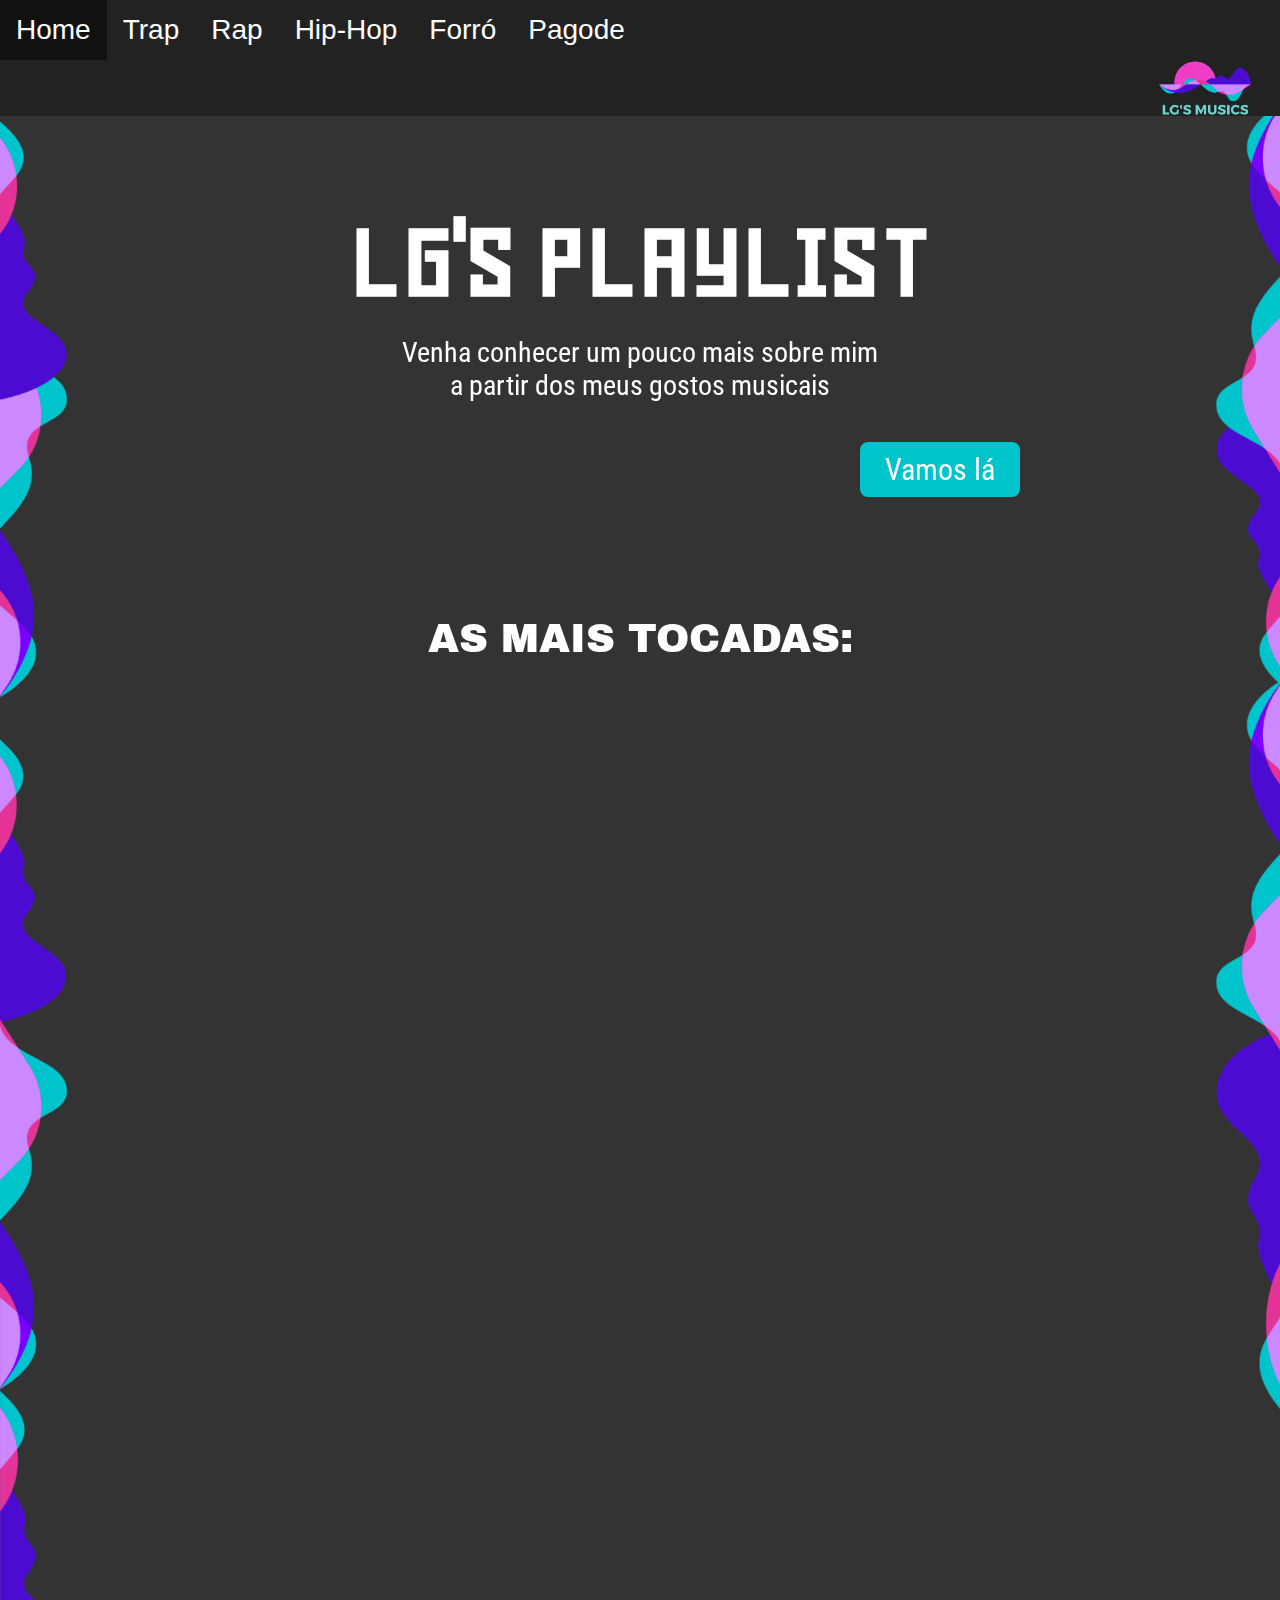
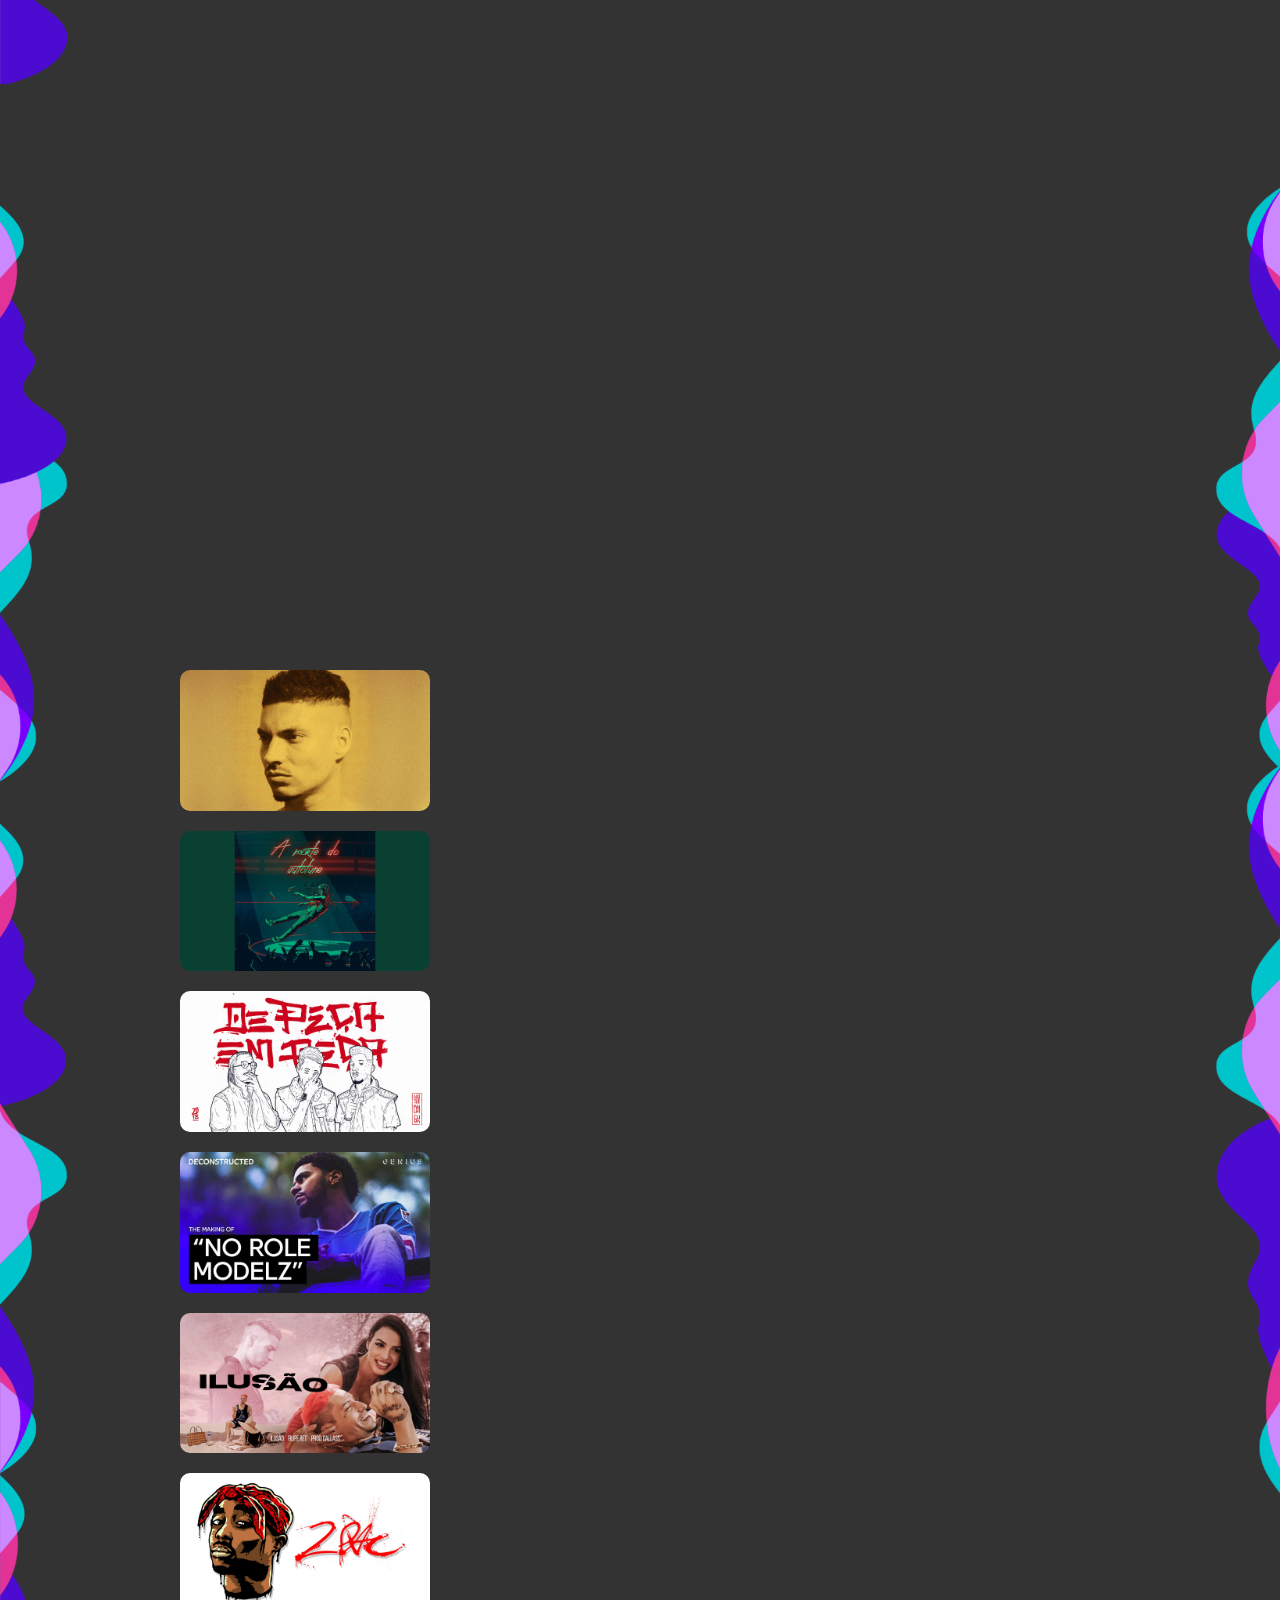
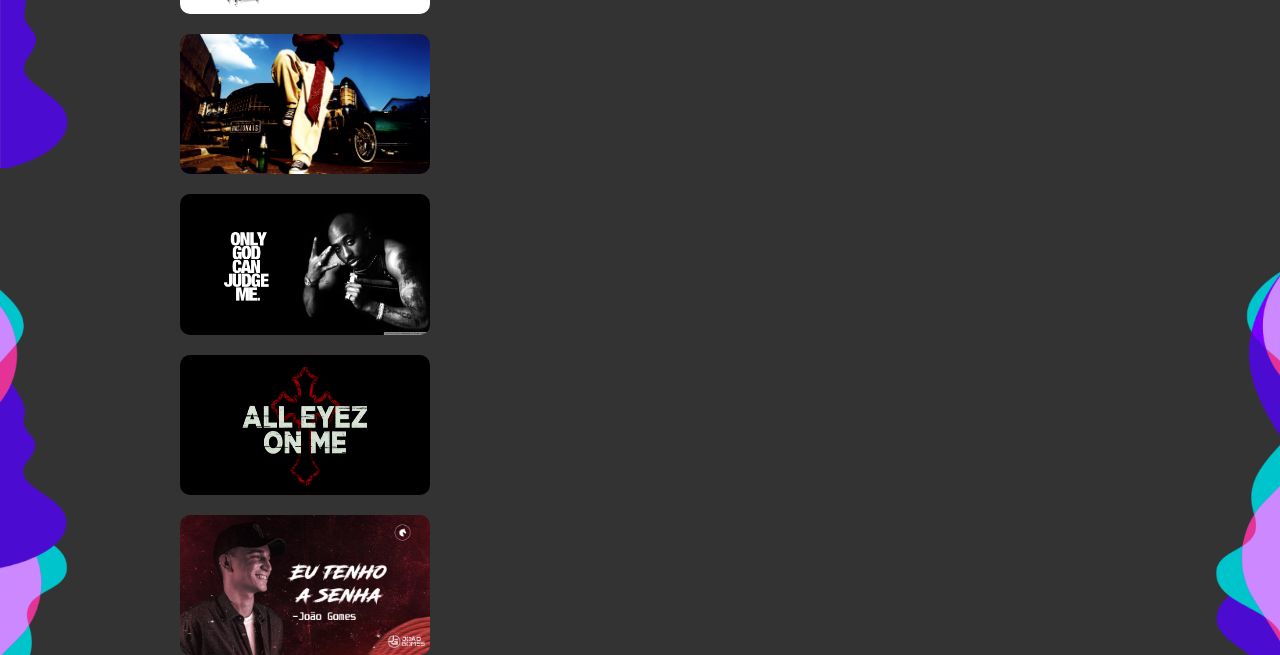
<file: Playlist/index.html>
<html>

<head>
    <meta charset="UTF-8">
    <meta http-equiv="X-UA-Compatible" content="IE=edge">
    <meta name="viewport" content="width=device-width, initial-scale=1.0">
    <title>LG'S MUSICS</title>
    <link rel="shortcut icon" href="imagens/logo2.ico" type="image/x-icon">
    <link rel="stylesheet" href="styleindex.css" />

</head>





<body>
    <nav>
        <div class="navbar"><a class="activate" href="#home">Home</a>
            <a href="trap.html">Trap</a>
            <a href="rap.html">Rap</a>
            <a href="hiphop.html">Hip-Hop</a>
            <a href="forró.html">Forró</a>
            <a href="pagode.html">Pagode</a>
            <img class="logo" src="imagens/logo.png" width="150px" />
        </div>
    </nav>
    <div class="texto1">
        <h3>
            LG'S PLAYLIST</h3>
    </div>
    <div class="texto2">
        Venha conhecer um pouco mais sobre mim<br> a partir dos meus gostos musicais
    </div>
    <div class="caixa">
        <a href="pag2.html">Vamos lá</a>
    </div>
    <div class="texto3">
        AS MAIS TOCADAS:
    </div>
    <div class="faixas">


        <iframe style="border-radius:12px"
            src="https://open.spotify.com/embed/track/6EUFNyFBngmNkRIK8jDEzX?utm_source=generator" width="100%"
            height="80" frameBorder="0" allowfullscreen=""
            allow="autoplay; clipboard-write; encrypted-media; fullscreen; picture-in-picture"></iframe>

        <iframe class="faixa2" style="border-radius:12px"
            src="https://open.spotify.com/embed/track/4MF0VMffyxHsy3GZwwUnAs?utm_source=generator" width="100%"
            height="80" frameBorder="0" allowfullscreen=""
            allow="autoplay; clipboard-write; encrypted-media; fullscreen; picture-in-picture"></iframe>

        <iframe class="faixa3" style="border-radius:12px"
            src="https://open.spotify.com/embed/track/2612O5JZ2GzegFlhojZlWg?utm_source=generator" width="100%"
            height="80" frameBorder="0" allowfullscreen=""
            allow="autoplay; clipboard-write; encrypted-media; fullscreen; picture-in-picture"></iframe>

        <iframe class="faixa4" style="border-radius:12px"
            src="https://open.spotify.com/embed/track/68Dni7IE4VyPkTOH9mRWHr?utm_source=generator" width="100%"
            height="80" frameBorder="0" allowfullscreen=""
            allow="autoplay; clipboard-write; encrypted-media; fullscreen; picture-in-picture"></iframe>

        <iframe class="faixa5" style="border-radius:12px"
            src="https://open.spotify.com/embed/track/3QpkDyuXdjxhIyLyKtyC6O?utm_source=generator" width="100%"
            height="80" frameBorder="0" allowfullscreen=""
            allow="autoplay; clipboard-write; encrypted-media; fullscreen; picture-in-picture"></iframe>

        <iframe class="faixa6" style="border-radius:12px"
            src="https://open.spotify.com/embed/track/5g9lS8deSIxItFBmZRC4vN?utm_source=generator" width="100%"
            height="80" frameBorder="0" allowfullscreen=""
            allow="autoplay; clipboard-write; encrypted-media; fullscreen; picture-in-picture"></iframe>

        <iframe class="faixa7" style="border-radius:12px"
            src="https://open.spotify.com/embed/track/4mZu6NuOntvYZqCZPrxTqT?utm_source=generator" width="100%"
            height="80" frameBorder="0" allowfullscreen=""
            allow="autoplay; clipboard-write; encrypted-media; fullscreen; picture-in-picture"></iframe>

        <iframe class="faixa8" style="border-radius:12px"
            src="https://open.spotify.com/embed/track/7sKt5Y2zJpYw78iAxndB8y?utm_source=generator&theme=0" width="100%"
            height="80" frameBorder="0" allowfullscreen=""
            allow="autoplay; clipboard-write; encrypted-media; fullscreen; picture-in-picture"></iframe>

        <iframe class="faixa9" style="border-radius:12px"
            src="https://open.spotify.com/embed/track/4VQNCzfZ3MdHEwwErNXpBo?utm_source=generator" width="100%"
            height="80" frameBorder="0" allowfullscreen=""
            allow="autoplay; clipboard-write; encrypted-media; fullscreen; picture-in-picture"></iframe>

        <iframe class="faixa10" style="border-radius:12px"
            src="https://open.spotify.com/embed/track/2YBKO08Wkc3eP5JdUSwng8?utm_source=generator" width="100%"
            height="80" frameBorder="0" allowfullscreen=""
            allow="autoplay; clipboard-write; encrypted-media; fullscreen; picture-in-picture"></iframe>






    </div>


    <figure>
        <img class="ret" src="imagens/abencoado.png" width="250px" />
        <img class="autotune" src="imagens/autotune.png" width="250px" />
        <img class="peca" src="imagens/depeca.png" width="250px" />
        <img class="modelz" src="imagens/modelz.png" width="250px" />
        <img class="ilusao" src="imagens/ilusão.png" width="250px" />
        <img class="ridah" src="imagens/ridah.png" width="250px" />
        <img class="vida" src="imagens/vida.png" width="250px" />
        <img class="god" src="imagens/god.png" width="250px" />
        <img class="eyez" src="imagens/eyez.png" width="250px" />
        <img class="senha" src="imagens/senha.png" width="250px" />

    </figure>



</body>











<link rel="preconnect" href="https://fonts.googleapis.com">
<link rel="preconnect" href="https://fonts.gstatic.com" crossorigin>
<link href="https://fonts.googleapis.com/css2?family=Geo&display=swap" rel="stylesheet">
<link rel="preconnect" href="https://fonts.googleapis.com">
<link rel="preconnect" href="https://fonts.gstatic.com" crossorigin>
<link href="https://fonts.googleapis.com/css2?family=Roboto+Condensed:wght@300&display=swap" rel="stylesheet">
<link rel="preconnect" href="https://fonts.googleapis.com">
<link rel="preconnect" href="https://fonts.gstatic.com" crossorigin>
<link href="https://fonts.googleapis.com/css2?family=Archivo+Black&display=swap" rel="stylesheet">
<link rel="preconnect" href="https://fonts.googleapis.com">
<link rel="preconnect" href="https://fonts.gstatic.com" crossorigin>
<link href="https://fonts.googleapis.com/css2?family=Ranga&display=swap" rel="stylesheet">





</html>
</file>
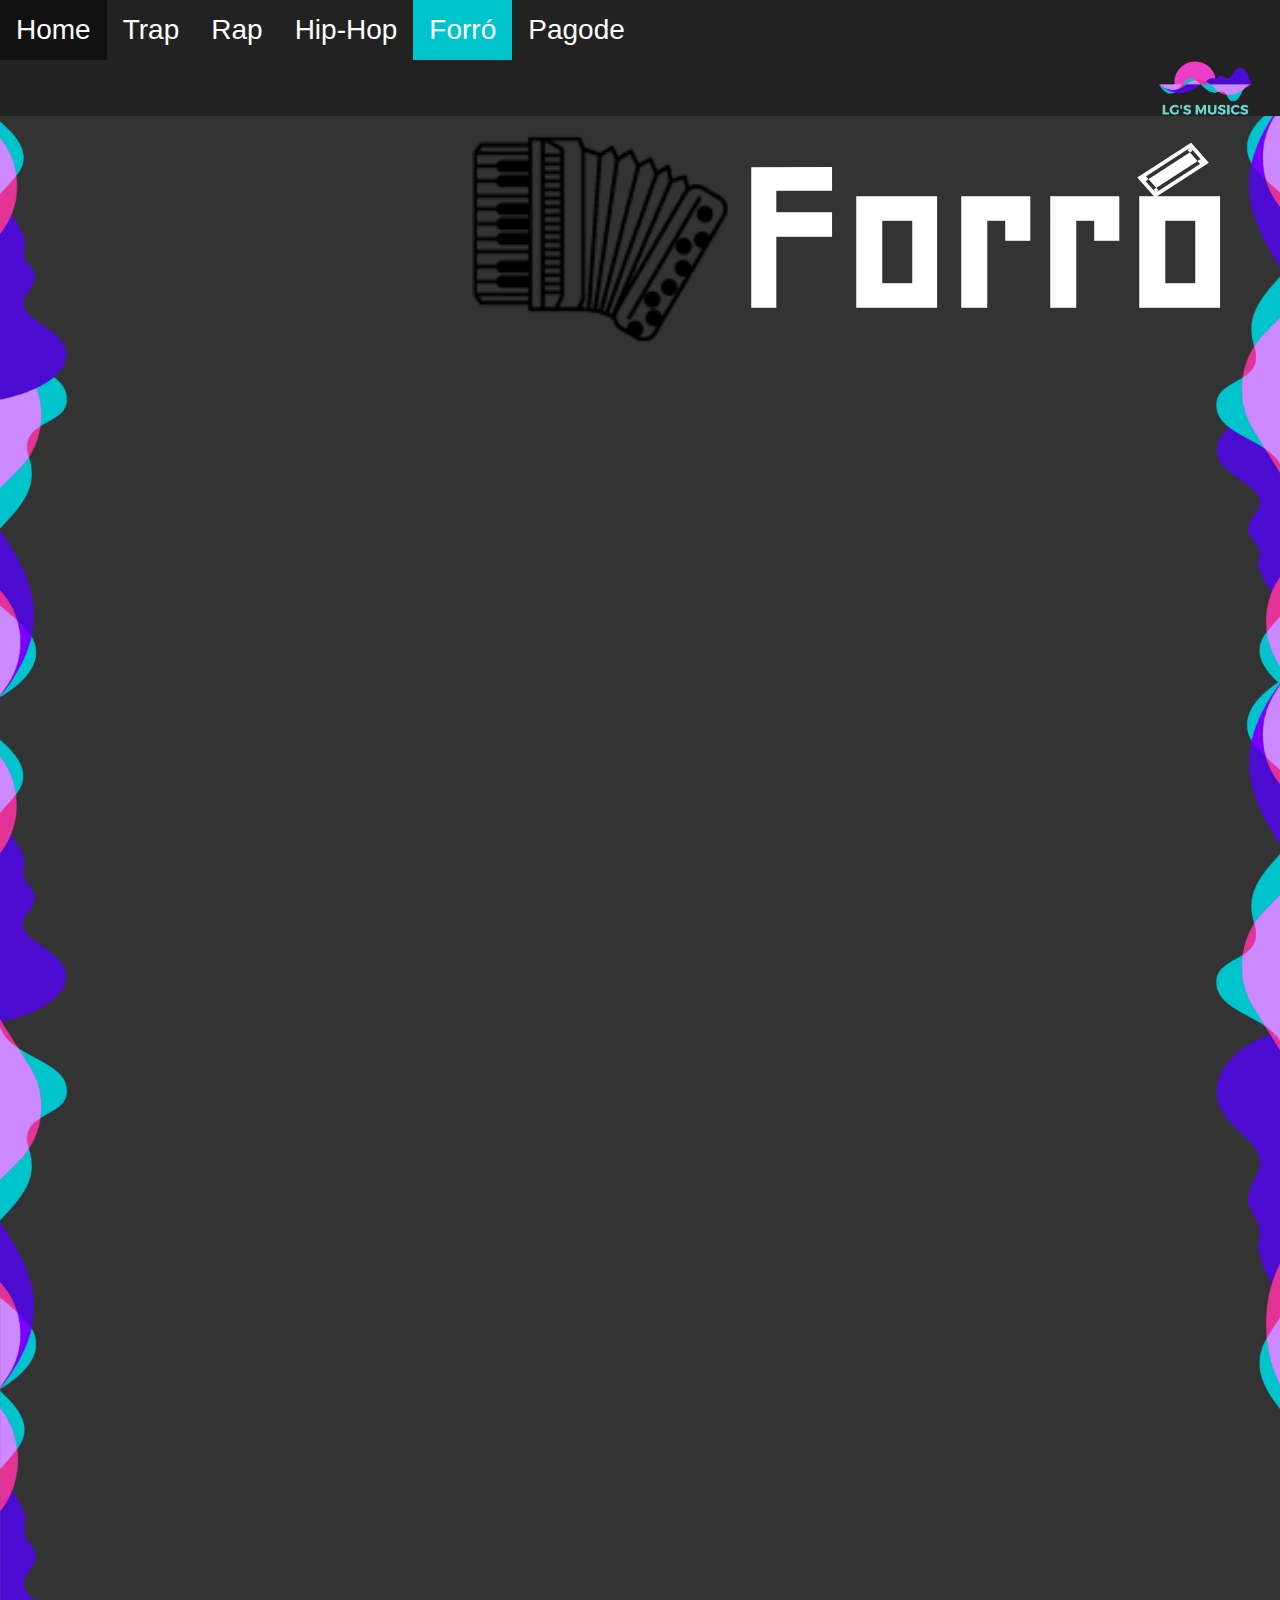
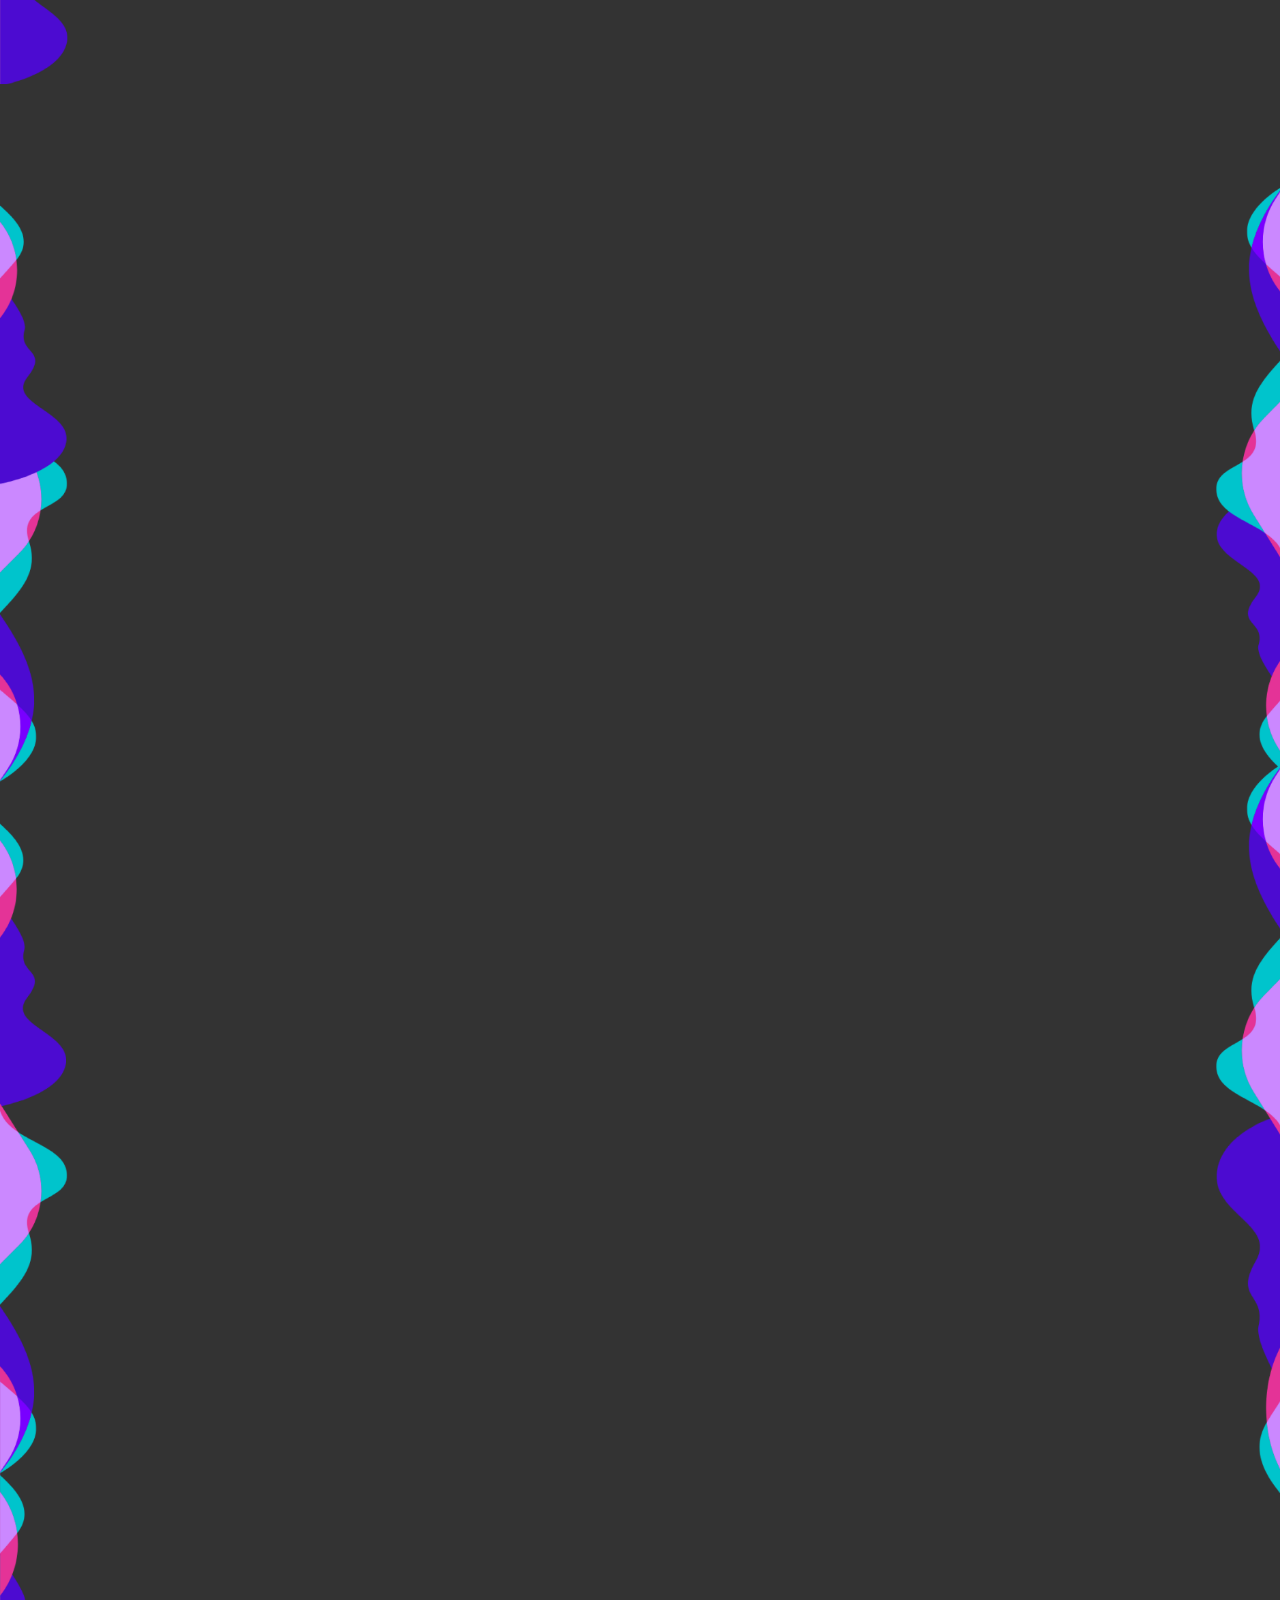
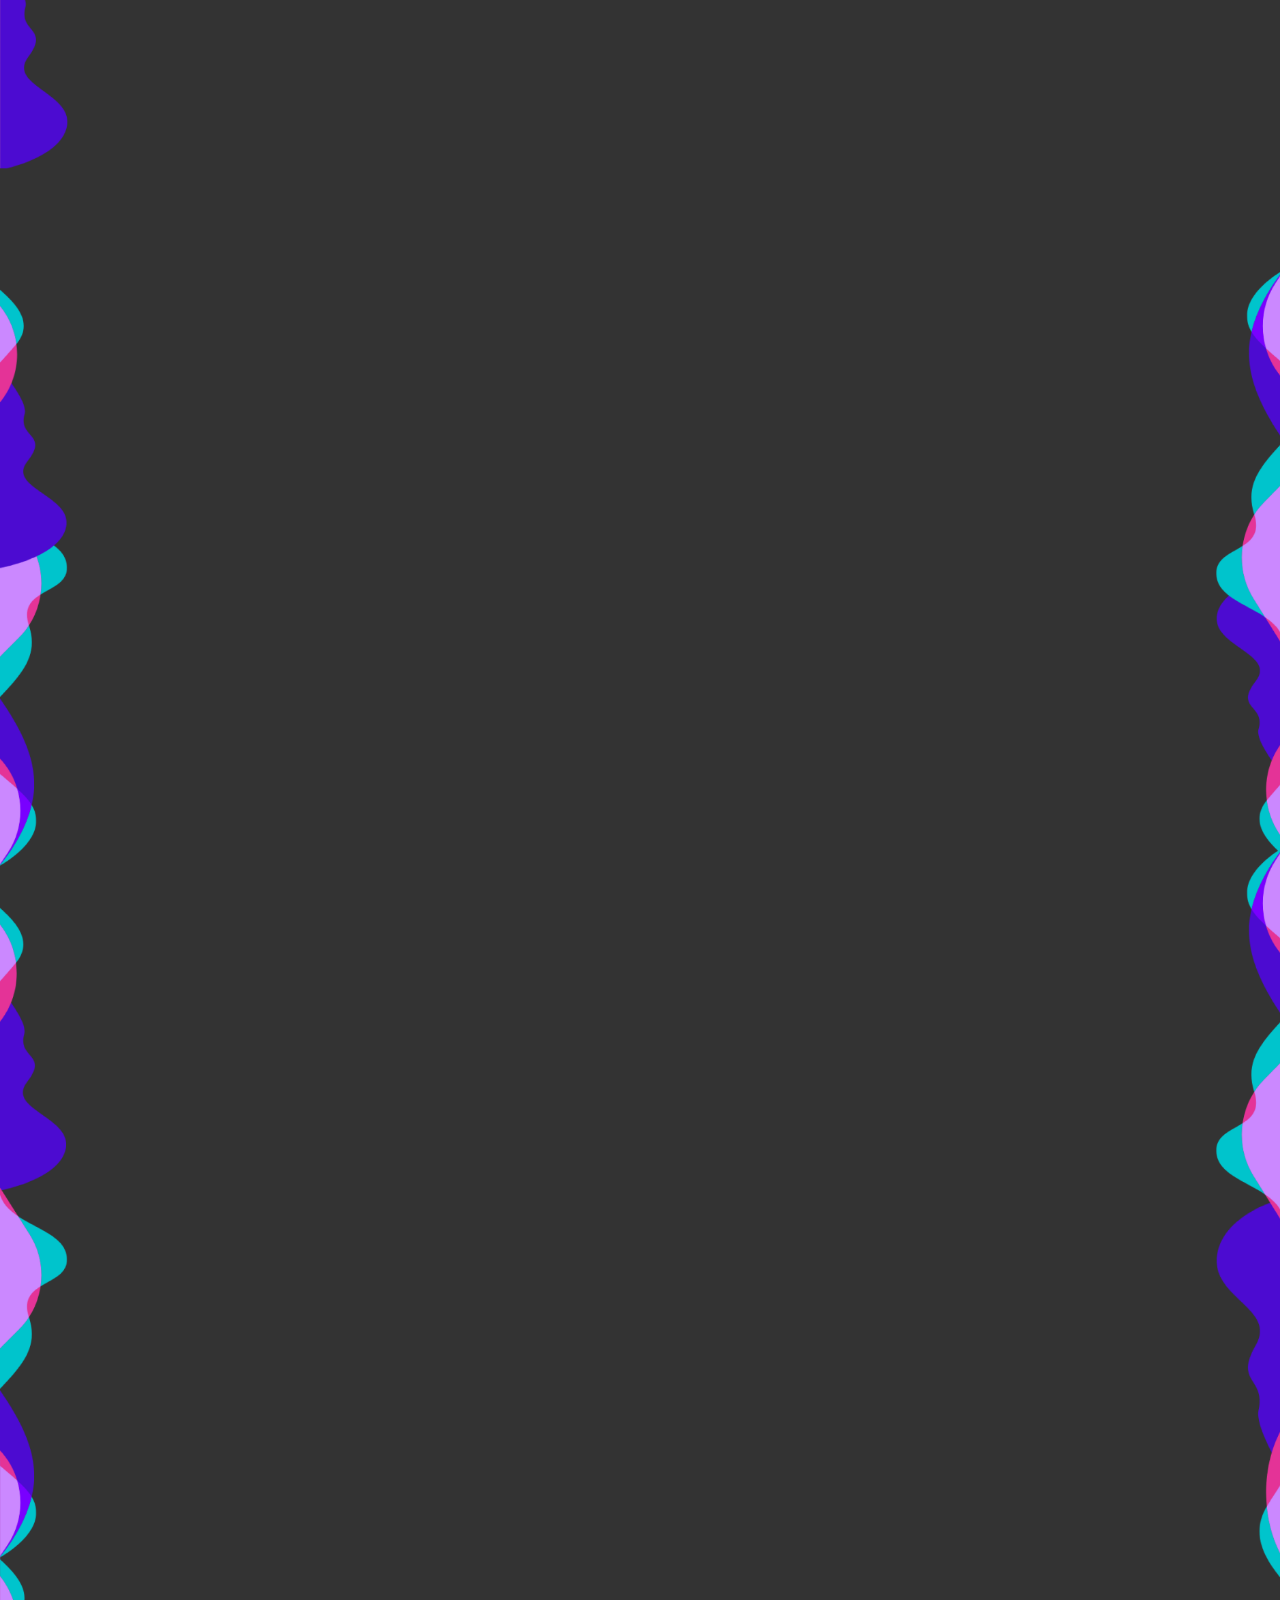
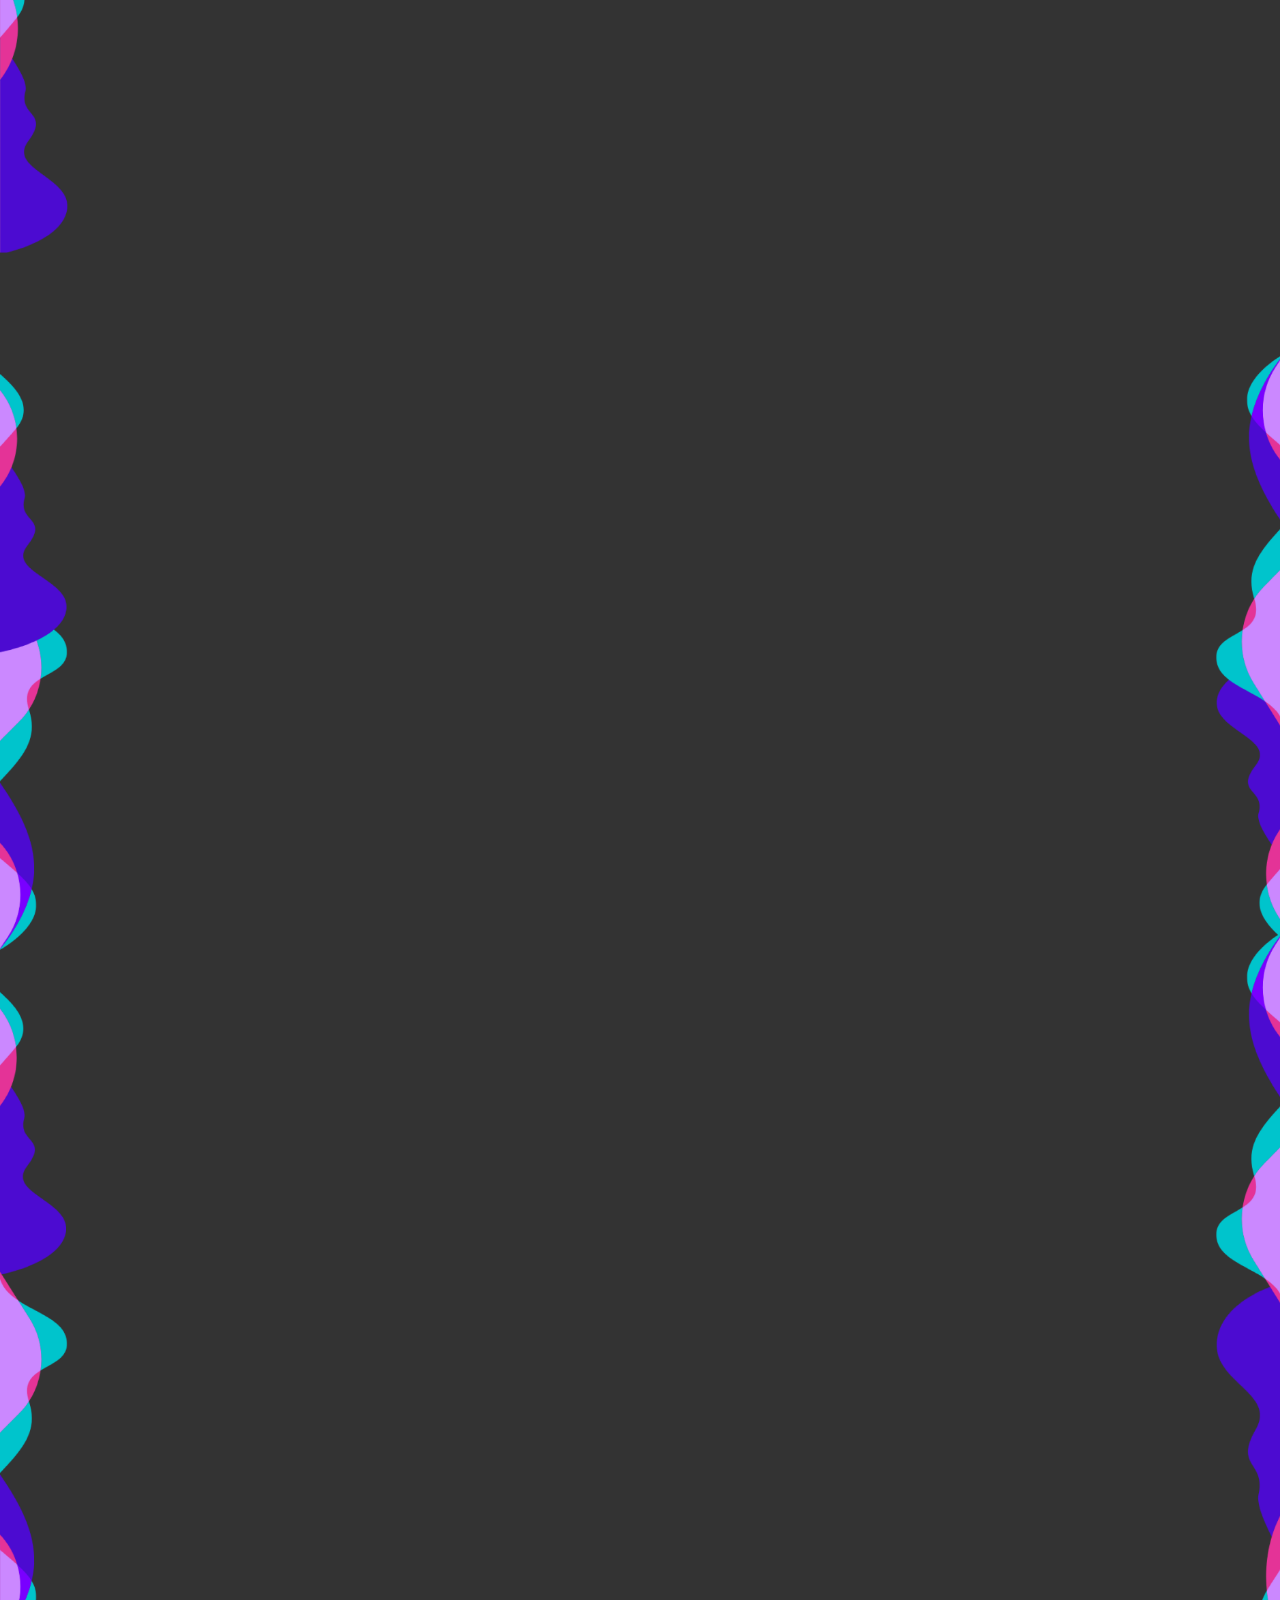
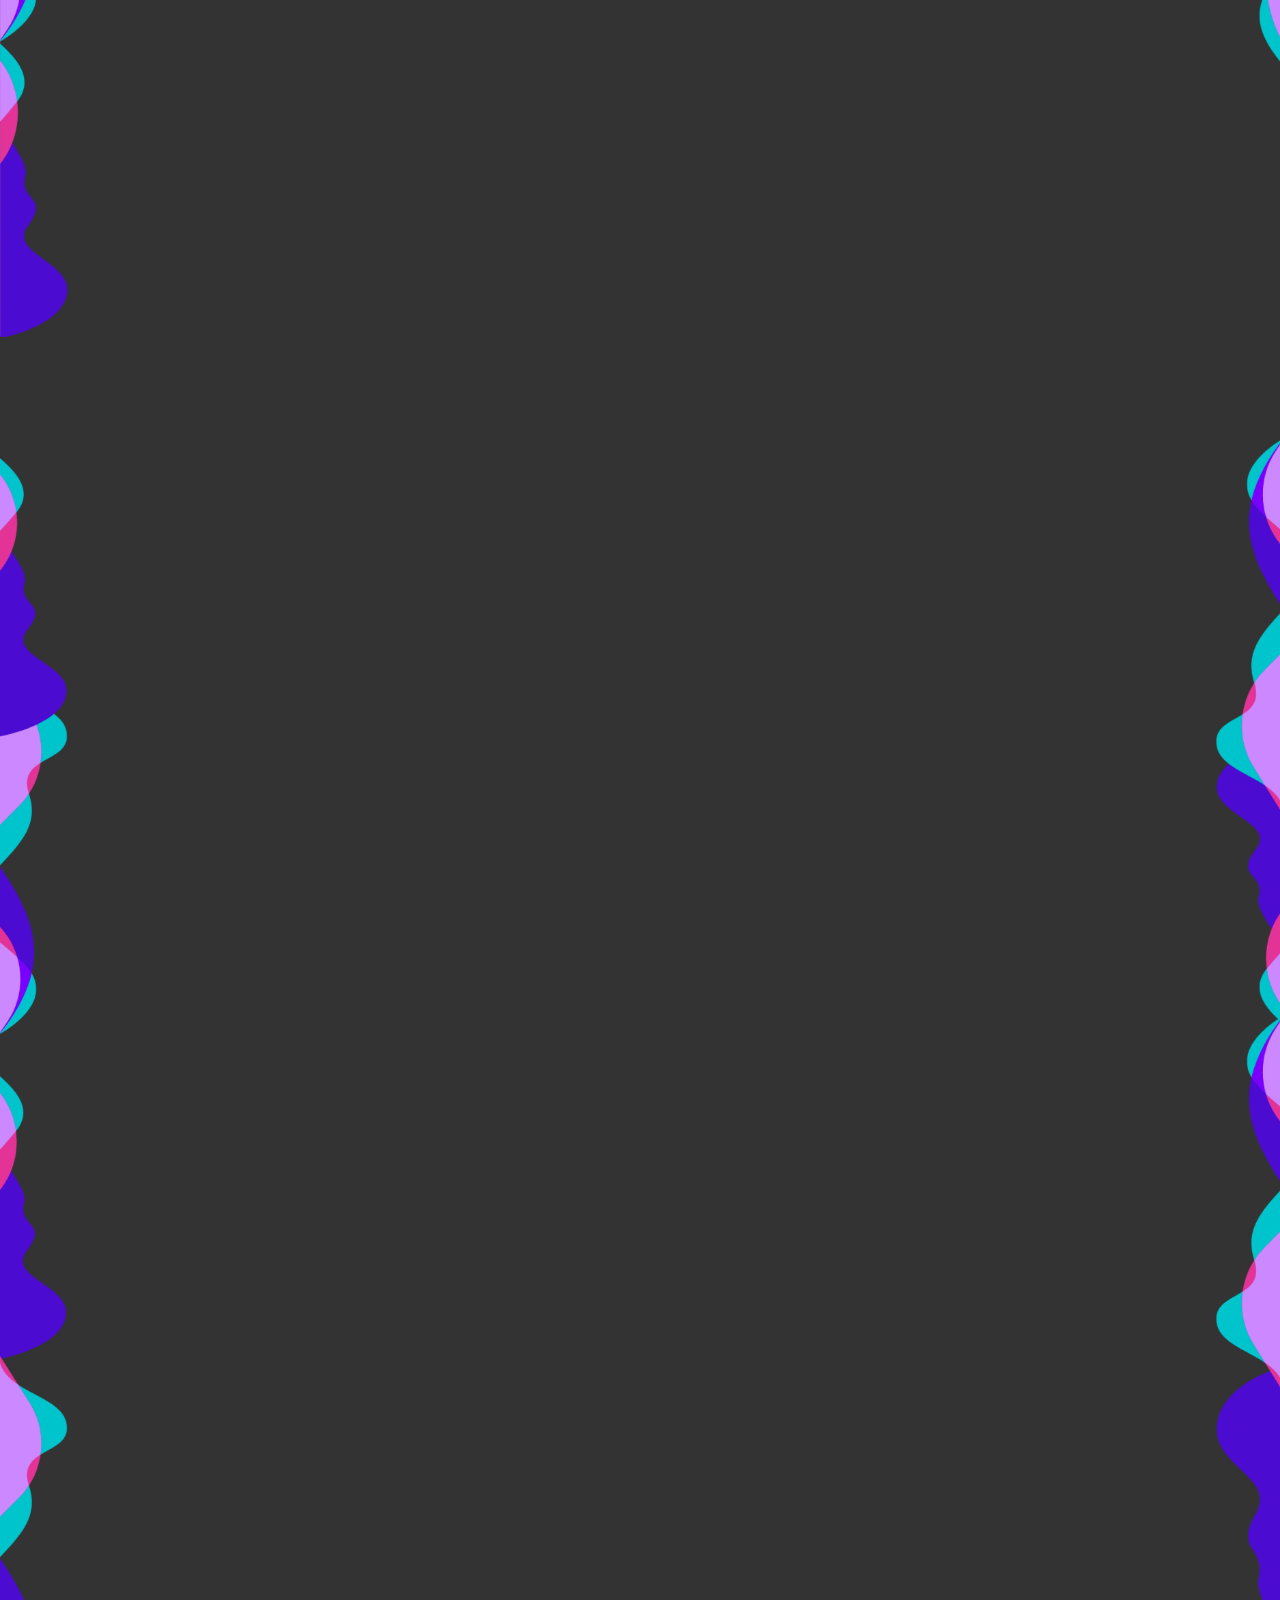
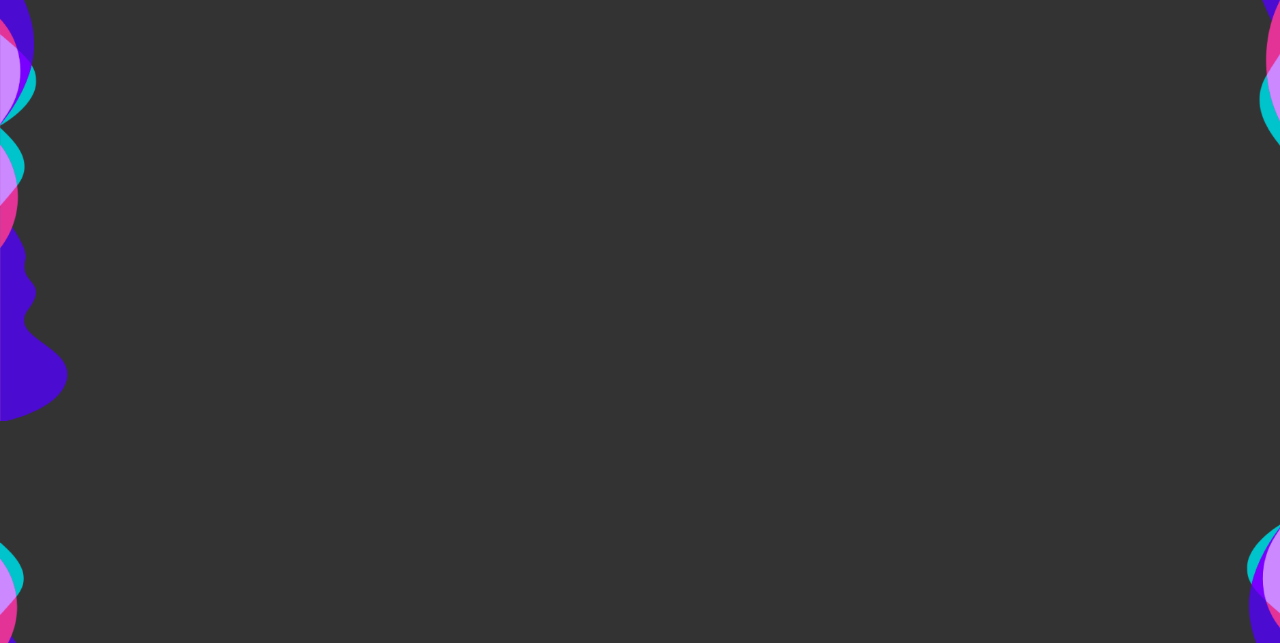
<file: Playlist/forró.html>
<!DOCTYPE html>
<html>

<head>
    <meta charset="UTF-8">
    <meta http-equiv="X-UA-Compatible" content="IE=edge">
    <meta name="viewport" content="width=device-width, initial-scale=1.0">
    <title>LG'S MUSICS</title>
    <link rel="shortcut icon" href="imagens/logo2.ico" type="image/x-icon">
    <link rel="stylesheet" href="styleforro.css" />

</head>





<body>
    <nav>
        <div class="navbar"><a href="index.html">Home</a>
            <a href="trap.html">Trap</a>
            <a href="rap.html">Rap</a>
            <a href="hiphop.html">Hip-Hop</a>
            <a class="activate" href="forró.html">Forró</a>
            <a href="pagode.html">Pagode</a>
            <img class="logo" src="imagens/logo.png" width="150px" />
        </div>
    </nav>
    <div class="texto1">
        <h3>
            Forró</h3>
    </div>
    <figure>
        <img class="forro" src="imagens/forro.png" />
    </figure>
    <div class="faixas">
        <iframe style="border-radius:12px"
            src="https://open.spotify.com/embed/track/2YBKO08Wkc3eP5JdUSwng8?utm_source=generator" width="70%"
            height="380" frameBorder="0" allowfullscreen=""
            allow="autoplay; clipboard-write; encrypted-media; fullscreen; picture-in-picture"></iframe>
        <iframe style="border-radius:12px"
            src="https://open.spotify.com/embed/track/0FqVtQxRD3HsPltldG5v5M?utm_source=generator" width="70%"
            height="380" frameBorder="0" allowfullscreen=""
            allow="autoplay; clipboard-write; encrypted-media; fullscreen; picture-in-picture"></iframe>
        <iframe style="border-radius:12px"
            src="https://open.spotify.com/embed/track/1rFRjUkibxaMaUwGgKpfwe?utm_source=generator" width="70%"
            height="380" frameBorder="0" allowfullscreen=""
            allow="autoplay; clipboard-write; encrypted-media; fullscreen; picture-in-picture"></iframe>
        <iframe style="border-radius:12px"
            src="https://open.spotify.com/embed/track/1QiZYlh3oZg3zgn8eS99aB?utm_source=generator" width="70%"
            height="380" frameBorder="0" allowfullscreen=""
            allow="autoplay; clipboard-write; encrypted-media; fullscreen; picture-in-picture"></iframe>
        <iframe style="border-radius:12px"
            src="https://open.spotify.com/embed/track/3DFOVLmdOoxtpEFuJzkOuq?utm_source=generator" width="70%"
            height="380" frameBorder="0" allowfullscreen=""
            allow="autoplay; clipboard-write; encrypted-media; fullscreen; picture-in-picture"></iframe>
        <iframe style="border-radius:12px"
            src="https://open.spotify.com/embed/track/0WlmiIK5qFQ4dAB4mCA4sI?utm_source=generator" width="70%"
            height="380" frameBorder="0" allowfullscreen=""
            allow="autoplay; clipboard-write; encrypted-media; fullscreen; picture-in-picture"></iframe>
        <iframe style="border-radius:12px"
            src="https://open.spotify.com/embed/track/35qOGx1CWvCkQFOv4BkVIV?utm_source=generator" width="70%"
            height="380" frameBorder="0" allowfullscreen=""
            allow="autoplay; clipboard-write; encrypted-media; fullscreen; picture-in-picture"></iframe>
        <iframe style="border-radius:12px"
            src="https://open.spotify.com/embed/track/1oIqP923yBKV45IaXm5s14?utm_source=generator" width="70%"
            height="380" frameBorder="0" allowfullscreen=""
            allow="autoplay; clipboard-write; encrypted-media; fullscreen; picture-in-picture"></iframe>
        <iframe style="border-radius:12px"
            src="https://open.spotify.com/embed/track/1dHfCJMj1eJMFcKF7VzqR5?utm_source=generator" width="70%"
            height="380" frameBorder="0" allowfullscreen=""
            allow="autoplay; clipboard-write; encrypted-media; fullscreen; picture-in-picture"></iframe>
        <iframe style="border-radius:12px"
            src="https://open.spotify.com/embed/track/71FrGl0XcpL3VId65tB5mg?utm_source=generator" width="70%"
            height="380" frameBorder="0" allowfullscreen=""
            allow="autoplay; clipboard-write; encrypted-media; fullscreen; picture-in-picture"></iframe>
        <iframe style="border-radius:12px"
            src="https://open.spotify.com/embed/track/2N2MrTCpwNQdbvlk0Kmz3c?utm_source=generator" width="70%"
            height="380" frameBorder="0" allowfullscreen=""
            allow="autoplay; clipboard-write; encrypted-media; fullscreen; picture-in-picture"></iframe>
        <iframe style="border-radius:12px"
            src="https://open.spotify.com/embed/track/1EHFiKkrppC5kXImn8LFBr?utm_source=generator" width="70%"
            height="380" frameBorder="0" allowfullscreen=""
            allow="autoplay; clipboard-write; encrypted-media; fullscreen; picture-in-picture"></iframe>
        <iframe style="border-radius:12px"
            src="https://open.spotify.com/embed/track/3WbtamPQS9wdB784HVTeAN?utm_source=generator" width="70%"
            height="380" frameBorder="0" allowfullscreen=""
            allow="autoplay; clipboard-write; encrypted-media; fullscreen; picture-in-picture"></iframe>
        <iframe style="border-radius:12px"
            src="https://open.spotify.com/embed/track/3TyL3VdQ5whtgIxnbWr565?utm_source=generator" width="70%"
            height="380" frameBorder="0" allowfullscreen=""
            allow="autoplay; clipboard-write; encrypted-media; fullscreen; picture-in-picture"></iframe>
        <iframe style="border-radius:12px"
            src="https://open.spotify.com/embed/track/1xt3a5tf6YLoI7g1R8RM8S?utm_source=generator" width="70%"
            height="380" frameBorder="0" allowfullscreen=""
            allow="autoplay; clipboard-write; encrypted-media; fullscreen; picture-in-picture"></iframe>
        <iframe style="border-radius:12px"
            src="https://open.spotify.com/embed/track/2xCMTX0PJdEc7kPJqUHw4o?utm_source=generator" width="70%"
            height="380" frameBorder="0" allowfullscreen=""
            allow="autoplay; clipboard-write; encrypted-media; fullscreen; picture-in-picture"></iframe>
        <iframe style="border-radius:12px"
            src="https://open.spotify.com/embed/track/2mDqdDJ4N3rTONjjFveW6W?utm_source=generator" width="70%"
            height="380" frameBorder="0" allowfullscreen=""
            allow="autoplay; clipboard-write; encrypted-media; fullscreen; picture-in-picture"></iframe>
        <iframe style="border-radius:12px"
            src="https://open.spotify.com/embed/track/5VwQaKe6BuFGCMAO2zpGzY?utm_source=generator" width="70%"
            height="380" frameBorder="0" allowfullscreen=""
            allow="autoplay; clipboard-write; encrypted-media; fullscreen; picture-in-picture"></iframe>
        <iframe style="border-radius:12px"
            src="https://open.spotify.com/embed/track/6CYMyZFlIc2huSOAHbmxnm?utm_source=generator" width="70%"
            height="380" frameBorder="0" allowfullscreen=""
            allow="autoplay; clipboard-write; encrypted-media; fullscreen; picture-in-picture"></iframe>
        <iframe style="border-radius:12px"
            src="https://open.spotify.com/embed/track/4Pyv03eVgrjkno7KavA8Wb?utm_source=generator" width="70%"
            height="380" frameBorder="0" allowfullscreen=""
            allow="autoplay; clipboard-write; encrypted-media; fullscreen; picture-in-picture"></iframe>
        <iframe style="border-radius:12px"
            src="https://open.spotify.com/embed/track/3tu0GkIZwwkmILoD4HemBq?utm_source=generator" width="70%"
            height="380" frameBorder="0" allowfullscreen=""
            allow="autoplay; clipboard-write; encrypted-media; fullscreen; picture-in-picture"></iframe>


    </div>
</body>


<link rel="preconnect" href="https://fonts.googleapis.com">
<link rel="preconnect" href="https://fonts.gstatic.com" crossorigin>
<link href="https://fonts.googleapis.com/css2?family=Geo&display=swap" rel="stylesheet">
<link rel="preconnect" href="https://fonts.googleapis.com">
<link rel="preconnect" href="https://fonts.gstatic.com" crossorigin>
<link href="https://fonts.googleapis.com/css2?family=Roboto+Condensed:wght@300&display=swap" rel="stylesheet">
<link rel="preconnect" href="https://fonts.googleapis.com">
<link rel="preconnect" href="https://fonts.gstatic.com" crossorigin>
<link href="https://fonts.googleapis.com/css2?family=Archivo+Black&display=swap" rel="stylesheet">
<link rel="preconnect" href="https://fonts.googleapis.com">
<link rel="preconnect" href="https://fonts.gstatic.com" crossorigin>
<link href="https://fonts.googleapis.com/css2?family=Ranga&display=swap" rel="stylesheet">



</html>
</file>
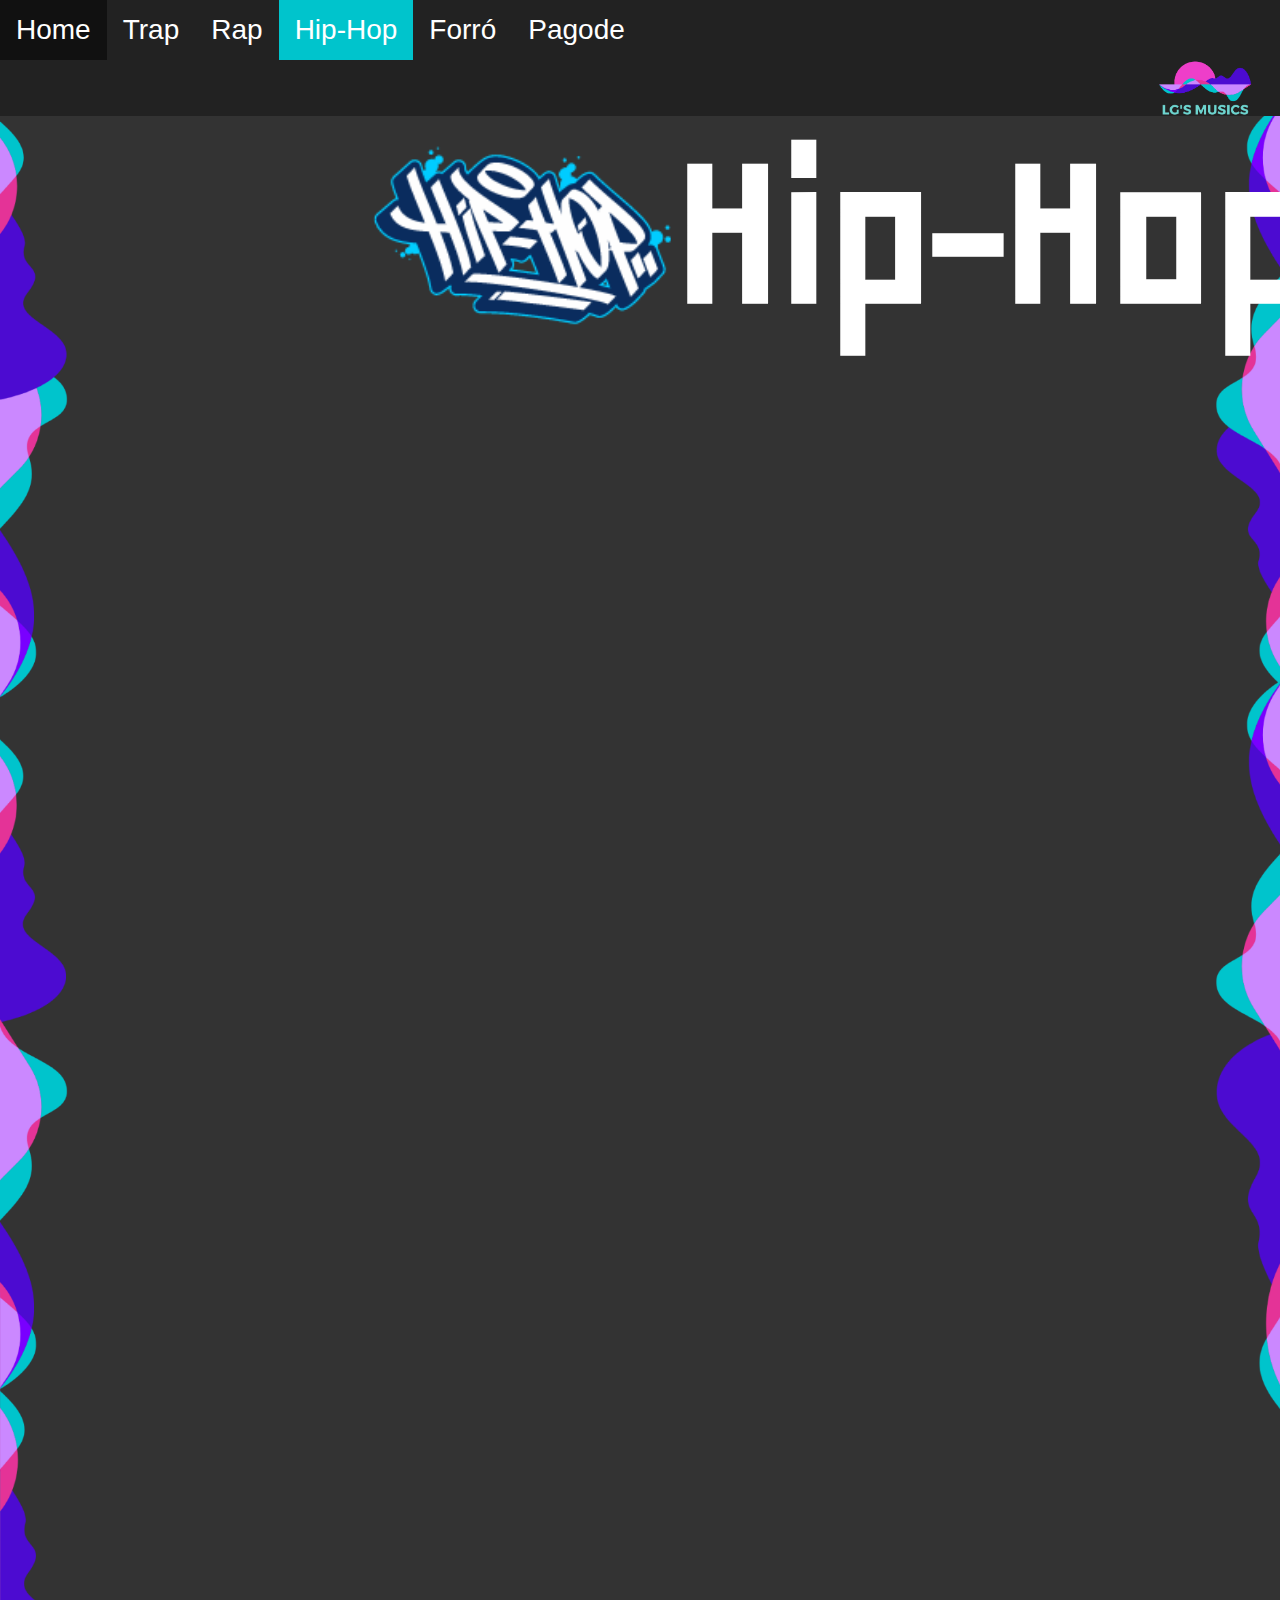
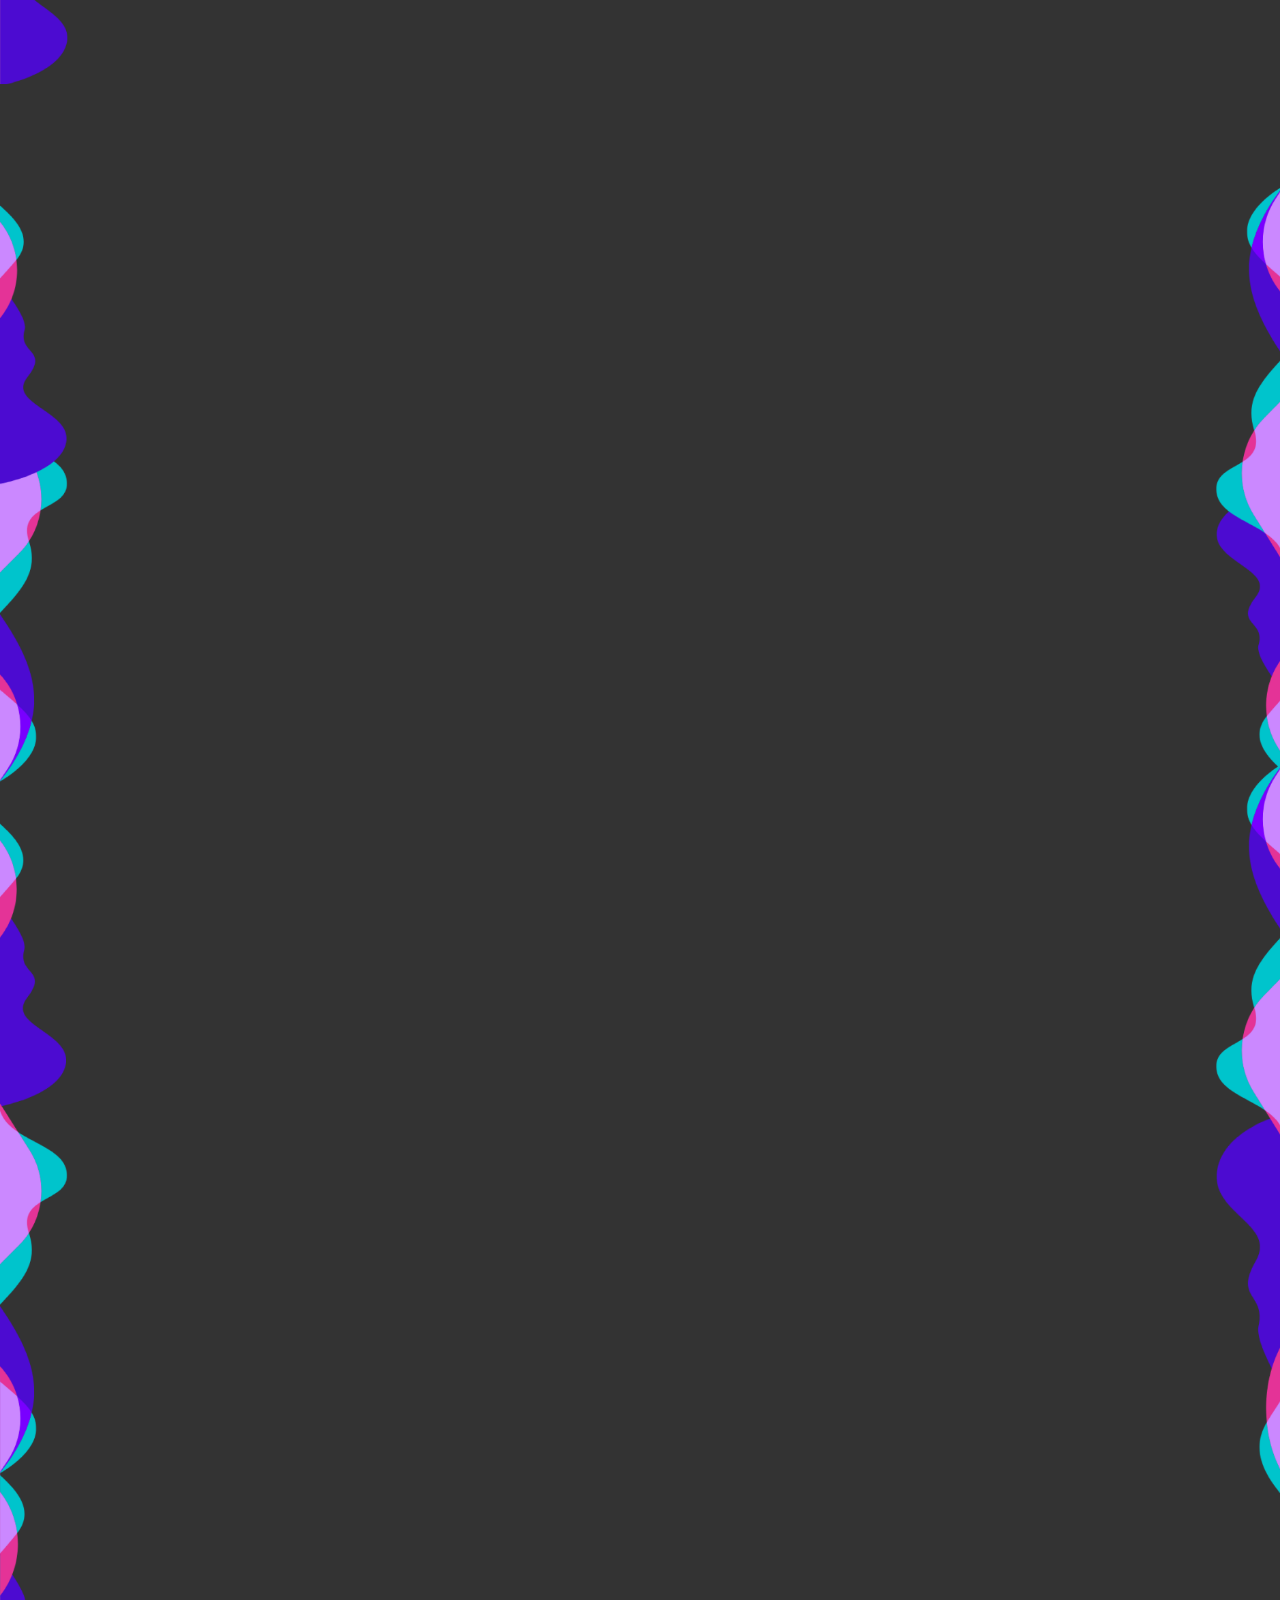
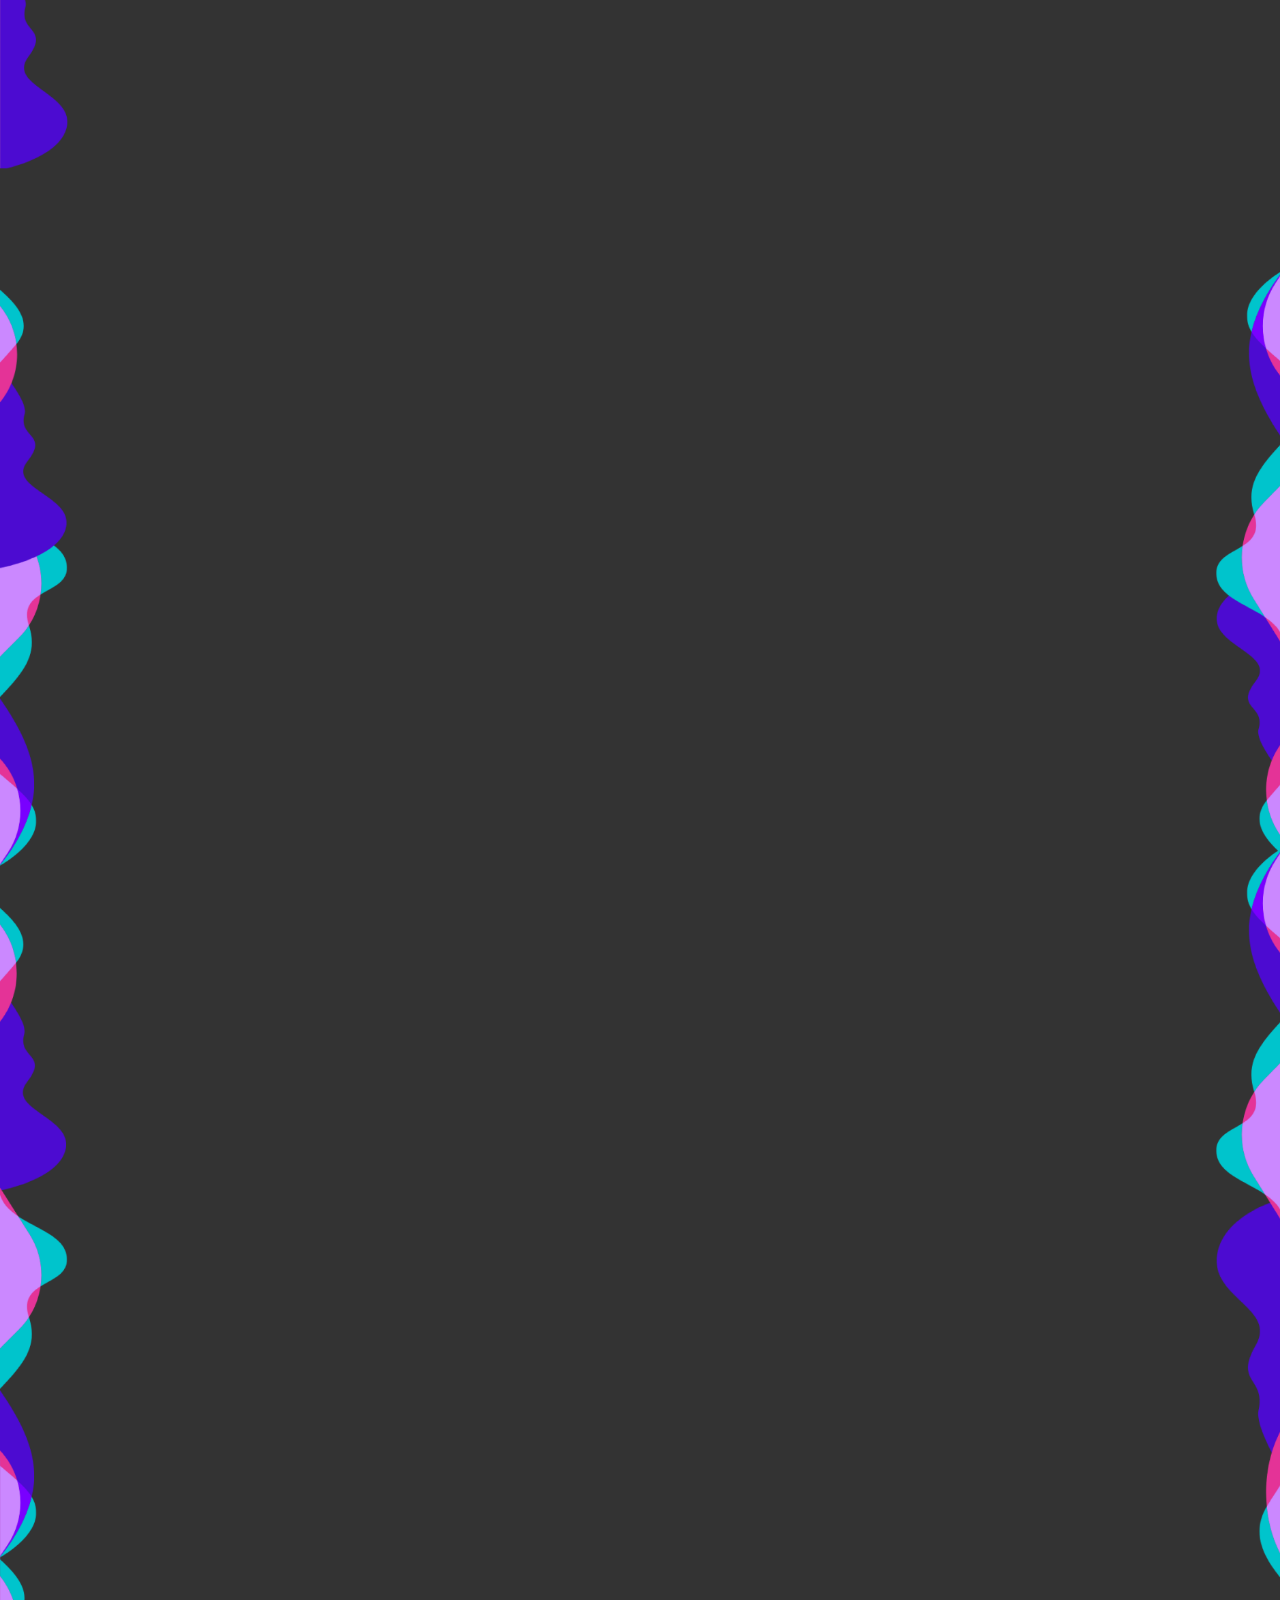
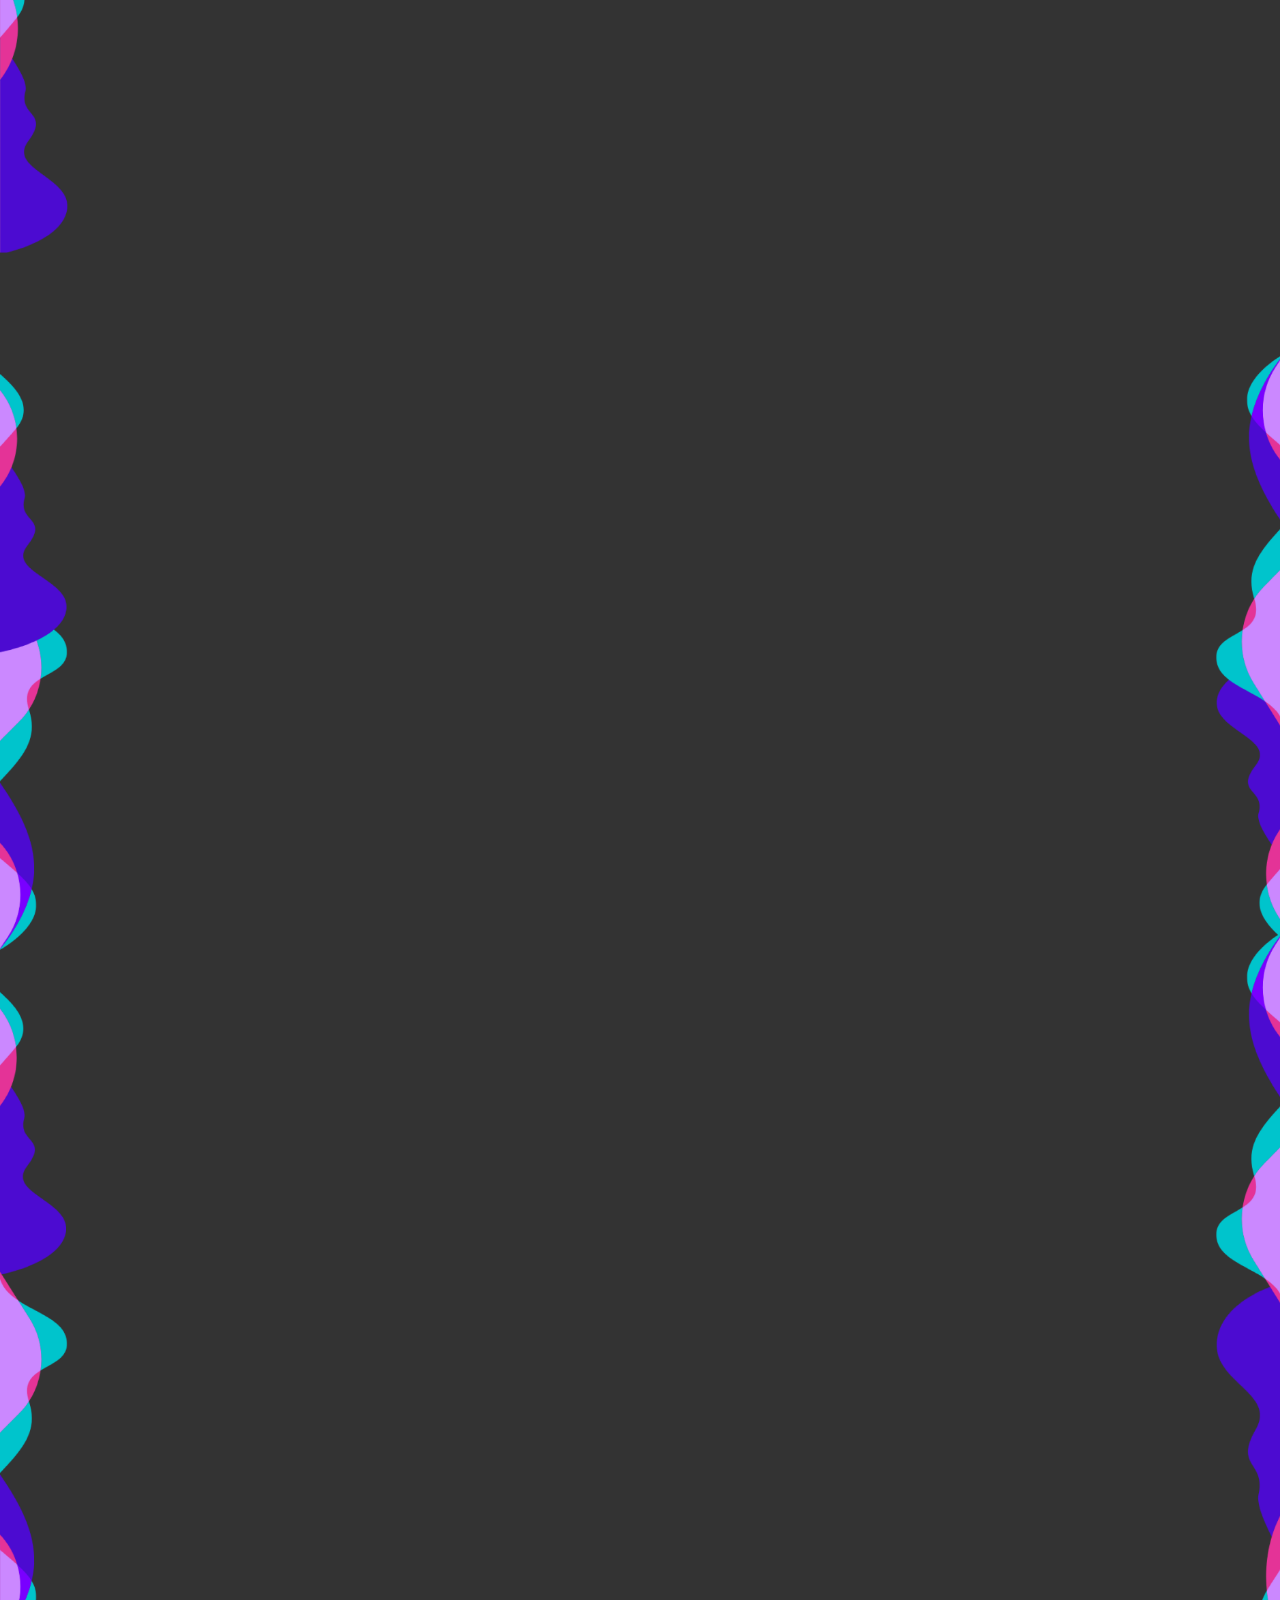
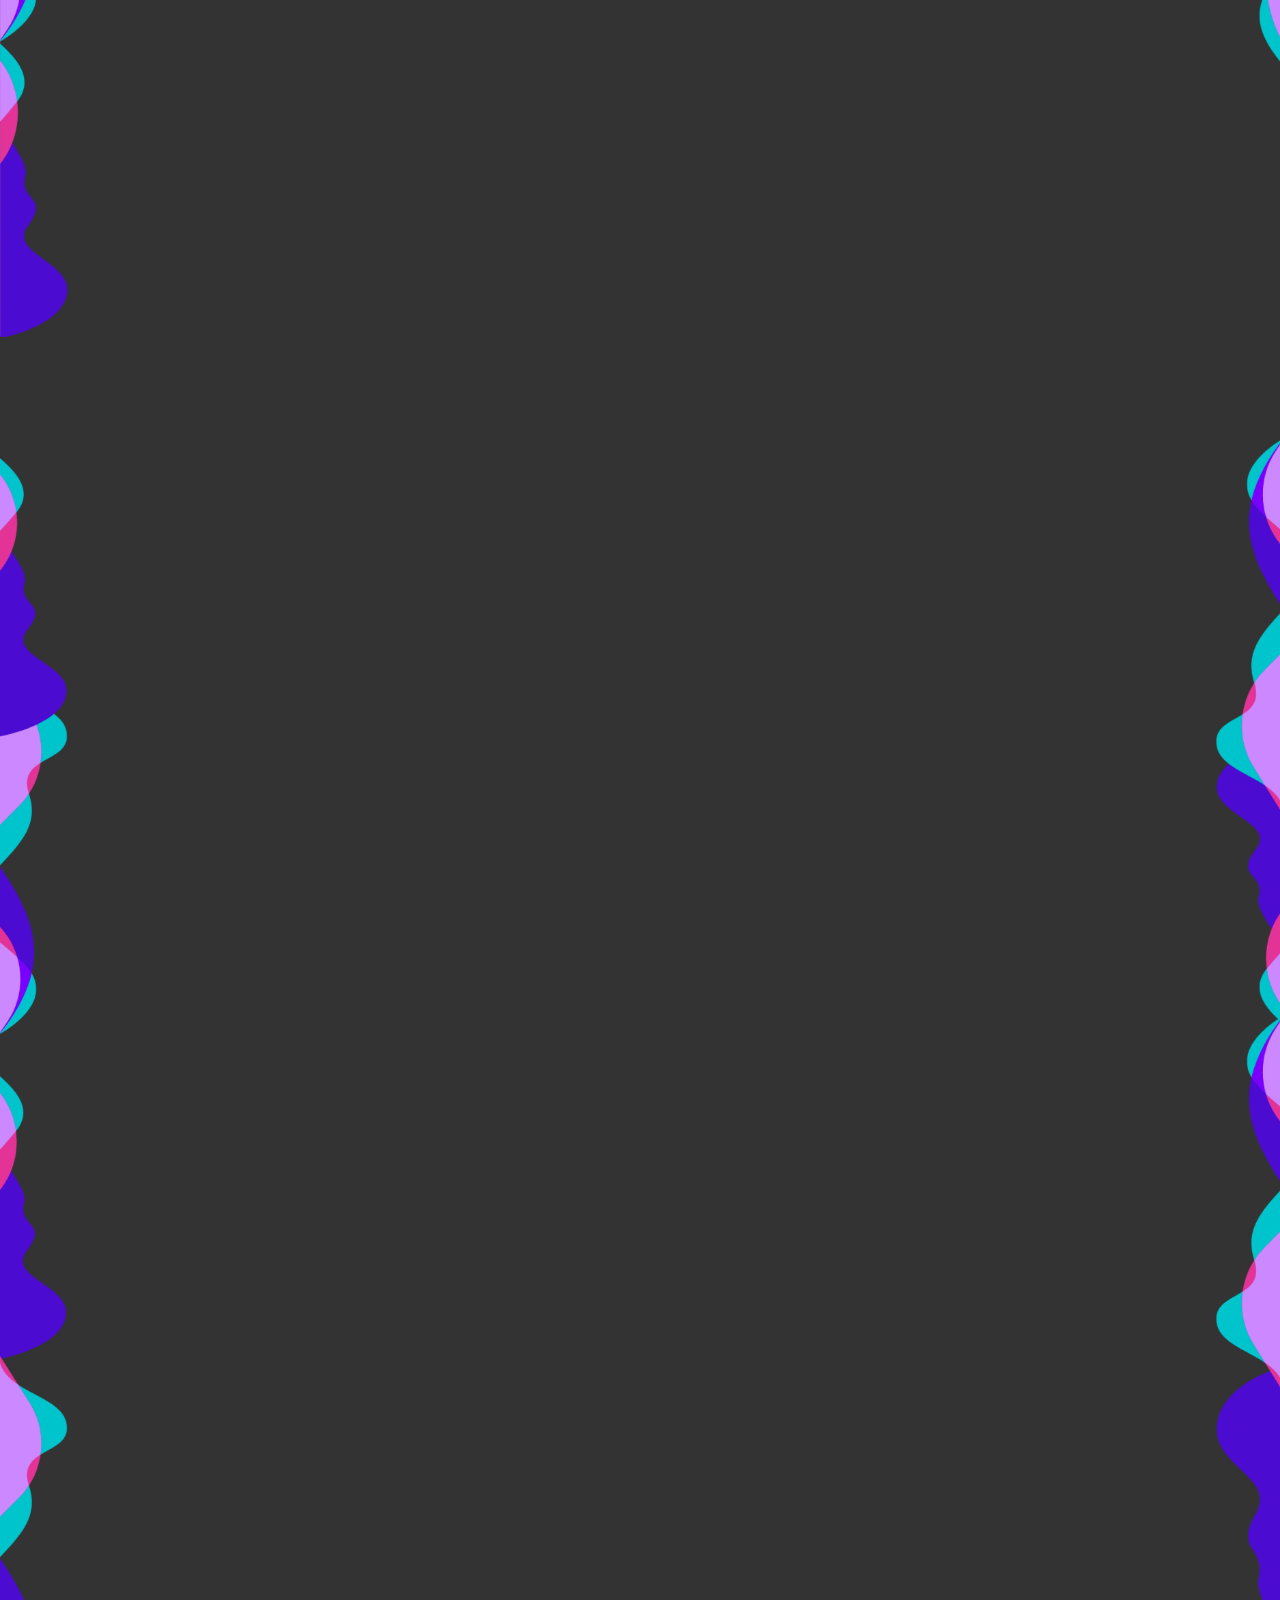
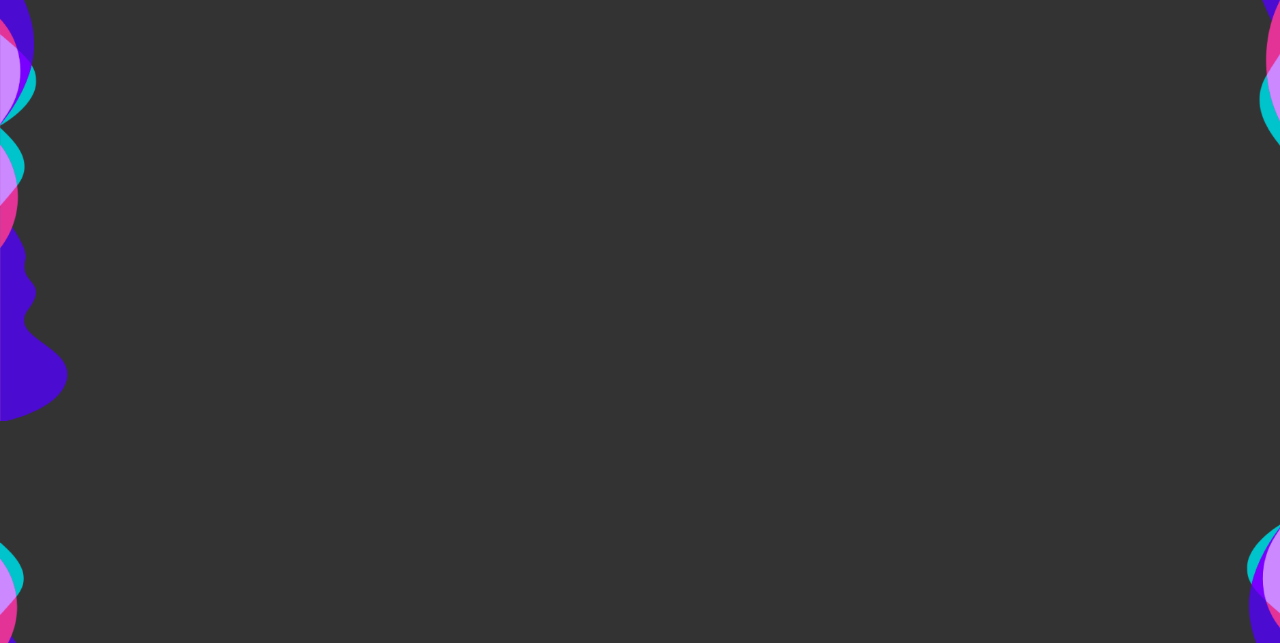
<file: Playlist/hiphop.html>
<!DOCTYPE html>
<html>

<head>
    <meta charset="UTF-8">
    <meta http-equiv="X-UA-Compatible" content="IE=edge">
    <meta name="viewport" content="width=device-width, initial-scale=1.0">
    <title>LG'S MUSICS</title>
    <link rel="shortcut icon" href="imagens/logo2.ico" type="image/x-icon">
    <link rel="stylesheet" href="stylehiphop.css" />

</head>





<body>
    <nav>
        <nav>
            <div class="navbar"><a href="index.html">Home</a>
                <a href="trap.html">Trap</a>
                <a href="rap.html">Rap</a>
                <a class="activate" href="hiphop.html">Hip-Hop</a>
                <a href="forró.html">Forró</a>
                <a href="pagode.html">Pagode</a>
                <img class="logo" src="imagens/logo.png" width="150px" />
            </div>
        </nav>
    </nav>
    <div class="texto1">
        <h3>
            Hip-Hop</h3>
    </div>
    <figure>
        <img class="hop" src="imagens/hiphop.png" />
    </figure>
    <div class="faixas">
        <iframe style="border-radius:12px"
            src="https://open.spotify.com/embed/track/0NJu93oln1kkgbHLFzLJ4h?utm_source=generator" width="70%"
            height="380" frameBorder="0" allowfullscreen=""
            allow="autoplay; clipboard-write; encrypted-media; fullscreen; picture-in-picture"></iframe>
        <iframe style="border-radius:12px"
            src="https://open.spotify.com/embed/track/3UOuBNEin5peSRqdzvlnWM?utm_source=generator" width="70%"
            height="380" frameBorder="0" allowfullscreen=""
            allow="autoplay; clipboard-write; encrypted-media; fullscreen; picture-in-picture"></iframe>
        <iframe style="border-radius:12px"
            src="https://open.spotify.com/embed/track/2lUirvUhqfBqJzUvk4tLoK?utm_source=generator" width="70%"
            height="380" frameBorder="0" allowfullscreen=""
            allow="autoplay; clipboard-write; encrypted-media; fullscreen; picture-in-picture"></iframe>
        <iframe style="border-radius:12px"
            src="https://open.spotify.com/embed/track/3djNBlI7xOggg7pnsOLaNm?utm_source=generator" width="70%"
            height="380" frameBorder="0" allowfullscreen=""
            allow="autoplay; clipboard-write; encrypted-media; fullscreen; picture-in-picture"></iframe>
        <iframe style="border-radius:12px"
            src="https://open.spotify.com/embed/track/1ZB2zIoc8AjSuyqKRcJgbO?utm_source=generator" width="70%"
            height="380" frameBorder="0" allowfullscreen=""
            allow="autoplay; clipboard-write; encrypted-media; fullscreen; picture-in-picture"></iframe>
        <iframe style="border-radius:12px"
            src="https://open.spotify.com/embed/track/7lQWRAjyhTpCWFC0jmclT4?utm_source=generator" width="70%"
            height="380" frameBorder="0" allowfullscreen=""
            allow="autoplay; clipboard-write; encrypted-media; fullscreen; picture-in-picture"></iframe>
        <iframe style="border-radius:12px"
            src="https://open.spotify.com/embed/track/70FCugJxa7XW04Np6iYJdI?utm_source=generator" width="70%"
            height="380" frameBorder="0" allowfullscreen=""
            allow="autoplay; clipboard-write; encrypted-media; fullscreen; picture-in-picture"></iframe>
        <iframe style="border-radius:12px"
            src="https://open.spotify.com/embed/track/2ImuQo1g14CTR9hZAZD3aQ?utm_source=generator" width="70%"
            height="380" frameBorder="0" allowfullscreen=""
            allow="autoplay; clipboard-write; encrypted-media; fullscreen; picture-in-picture"></iframe>
        <iframe style="border-radius:12px"
            src="https://open.spotify.com/embed/track/7ppcidK9RFb8RZWIrurR6x?utm_source=generator" width="70%"
            height="380" frameBorder="0" allowfullscreen=""
            allow="autoplay; clipboard-write; encrypted-media; fullscreen; picture-in-picture"></iframe>
        <iframe style="border-radius:12px"
            src="https://open.spotify.com/embed/track/1QZCcHez3iRmFKG1weD6Dv?utm_source=generator" width="70%"
            height="380" frameBorder="0" allowfullscreen=""
            allow="autoplay; clipboard-write; encrypted-media; fullscreen; picture-in-picture"></iframe>
        <iframe style="border-radius:12px"
            src="https://open.spotify.com/embed/track/0Ed7MeXx64f6OcIuoTRCg1?utm_source=generator" width="70%"
            height="380" frameBorder="0" allowfullscreen=""
            allow="autoplay; clipboard-write; encrypted-media; fullscreen; picture-in-picture"></iframe>
        <iframe style="border-radius:12px"
            src="https://open.spotify.com/embed/track/65iyI1iybyv5ecsfBHSdUf?utm_source=generator" width="70%"
            height="380" frameBorder="0" allowfullscreen=""
            allow="autoplay; clipboard-write; encrypted-media; fullscreen; picture-in-picture"></iframe>
        <iframe style="border-radius:12px"
            src="https://open.spotify.com/embed/track/4PmMVdIFpJTB9WQbmILf4p?utm_source=generator" width="70%"
            height="380" frameBorder="0" allowfullscreen=""
            allow="autoplay; clipboard-write; encrypted-media; fullscreen; picture-in-picture"></iframe>
        <iframe style="border-radius:12px"
            src="https://open.spotify.com/embed/track/0Z2J91b2iTGLVTZC4fKgxf?utm_source=generator" width="70%"
            height="380" frameBorder="0" allowfullscreen=""
            allow="autoplay; clipboard-write; encrypted-media; fullscreen; picture-in-picture"></iframe>
        <iframe style="border-radius:12px"
            src="https://open.spotify.com/embed/track/6tDxrq4FxEL2q15y37tXT9?utm_source=generator" width="70%"
            height="380" frameBorder="0" allowfullscreen=""
            allow="autoplay; clipboard-write; encrypted-media; fullscreen; picture-in-picture"></iframe>
        <iframe style="border-radius:12px"
            src="https://open.spotify.com/embed/track/2xTft6GEZeTyWNpdX94rkf?utm_source=generator" width="70%"
            height="380" frameBorder="0" allowfullscreen=""
            allow="autoplay; clipboard-write; encrypted-media; fullscreen; picture-in-picture"></iframe>
        <iframe style="border-radius:12px"
            src="https://open.spotify.com/embed/track/2TgPHDU8zPgAvkSLXkHKXR?utm_source=generator" width="70%"
            height="380" frameBorder="0" allowfullscreen=""
            allow="autoplay; clipboard-write; encrypted-media; fullscreen; picture-in-picture"></iframe>
        <iframe style="border-radius:12px"
            src="https://open.spotify.com/embed/track/60uesDF4UyLUs61FgiDkdp?utm_source=generator" width="70%"
            height="380" frameBorder="0" allowfullscreen=""
            allow="autoplay; clipboard-write; encrypted-media; fullscreen; picture-in-picture"></iframe>
        <iframe style="border-radius:12px"
            src="https://open.spotify.com/embed/track/20fBuVybkHgjF6vNhSMROD?utm_source=generator" width="70%"
            height="380" frameBorder="0" allowfullscreen=""
            allow="autoplay; clipboard-write; encrypted-media; fullscreen; picture-in-picture"></iframe>
        <iframe style="border-radius:12px"
            src="https://open.spotify.com/embed/track/2qcllSUyD3gKbfh9NEjARW?utm_source=generator" width="70%"
            height="380" frameBorder="0" allowfullscreen=""
            allow="autoplay; clipboard-write; encrypted-media; fullscreen; picture-in-picture"></iframe>
        <iframe style="border-radius:12px"
            src="https://open.spotify.com/embed/track/2Z6I3youZAlfRvsyzJAGQA?utm_source=generator" width="70%"
            height="380" frameBorder="0" allowfullscreen=""
            allow="autoplay; clipboard-write; encrypted-media; fullscreen; picture-in-picture"></iframe>

    </div>
</body>



<link rel="preconnect" href="https://fonts.googleapis.com">
<link rel="preconnect" href="https://fonts.gstatic.com" crossorigin>
<link href="https://fonts.googleapis.com/css2?family=Geo&display=swap" rel="stylesheet">
<link rel="preconnect" href="https://fonts.googleapis.com">
<link rel="preconnect" href="https://fonts.gstatic.com" crossorigin>
<link href="https://fonts.googleapis.com/css2?family=Roboto+Condensed:wght@300&display=swap" rel="stylesheet">
<link rel="preconnect" href="https://fonts.googleapis.com">
<link rel="preconnect" href="https://fonts.gstatic.com" crossorigin>
<link href="https://fonts.googleapis.com/css2?family=Archivo+Black&display=swap" rel="stylesheet">
<link rel="preconnect" href="https://fonts.googleapis.com">
<link rel="preconnect" href="https://fonts.gstatic.com" crossorigin>
<link href="https://fonts.googleapis.com/css2?family=Ranga&display=swap" rel="stylesheet">


</html>
</file>
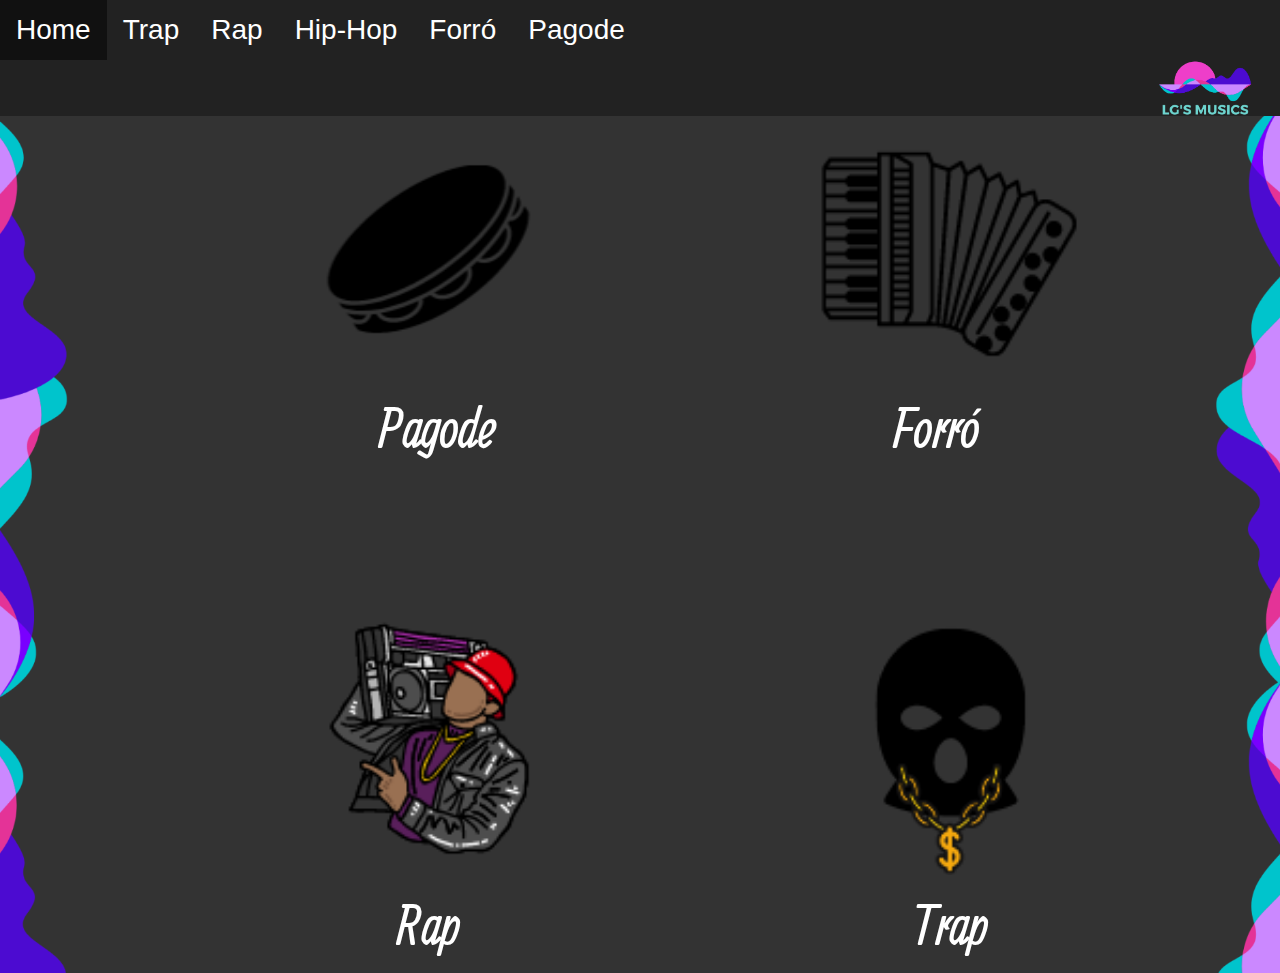
<file: Playlist/pag2.html>
<html>

<head>
    <meta charset="UTF-8">
    <meta http-equiv="X-UA-Compatible" content="IE=edge">
    <meta name="viewport" content="width=device-width, initial-scale=1.0">
    <title>LG'S MUSICS</title>
    <link rel="shortcut icon" href="imagens/logo2.ico" type="image/x-icon">
    <link rel="stylesheet" href="stylepag2.css" />

</head>





<body>
    <nav>
        <div class="navbar"><a class="activate" href="index.html">Home</a>
            <a href="trap.html">Trap</a>
            <a href="rap.html">Rap</a>
            <a href="hiphop.html">Hip-Hop</a>
            <a href="forró.html">Forró</a>
            <a href="pagode.html">Pagode</a>
            <img class="logo" src="imagens/logo.png" width="150px" />
        </div>
    </nav>

    <div class="icons">
        <a href="pagode.html"><img a class="pandero" src="imagens/pagode.png" /></a>
        <p class="texticon1">Pagode</p>
        <a href="forró.html"><img a class="acordeon" src="imagens/forro.png" /></a>
        <p class="texticon2">Forró</p>
        <a href="hiphop.html"><img a class="hip" src="imagens/hiphop.png" /></a>
        <p class="texticon3">Hip-Hop</p>
        <a href="rap.html"><img a class="rap1" src="imagens/rap1.png" /></a>
        <p class="texticon4">Rap</p>
        <a href="trap.html"><img a class="bandit" src="imagens/trap.png" /></a>
        <p class="texticon5">Trap</p>
        <a href="index.html"><img a class="top" src="imagens/top10.png" /></a>
        <p class="texticon6">Top 10</p>
    </div>
</body>


<link rel="preconnect" href="https://fonts.googleapis.com">
<link rel="preconnect" href="https://fonts.gstatic.com" crossorigin>
<link href="https://fonts.googleapis.com/css2?family=Geo&display=swap" rel="stylesheet">
<link rel="preconnect" href="https://fonts.googleapis.com">
<link rel="preconnect" href="https://fonts.gstatic.com" crossorigin>
<link href="https://fonts.googleapis.com/css2?family=Roboto+Condensed:wght@300&display=swap" rel="stylesheet">
<link rel="preconnect" href="https://fonts.googleapis.com">
<link rel="preconnect" href="https://fonts.gstatic.com" crossorigin>
<link href="https://fonts.googleapis.com/css2?family=Archivo+Black&display=swap" rel="stylesheet">
<link rel="preconnect" href="https://fonts.googleapis.com">
<link rel="preconnect" href="https://fonts.gstatic.com" crossorigin>
<link href="https://fonts.googleapis.com/css2?family=Ranga&display=swap" rel="stylesheet">






</html>
</file>
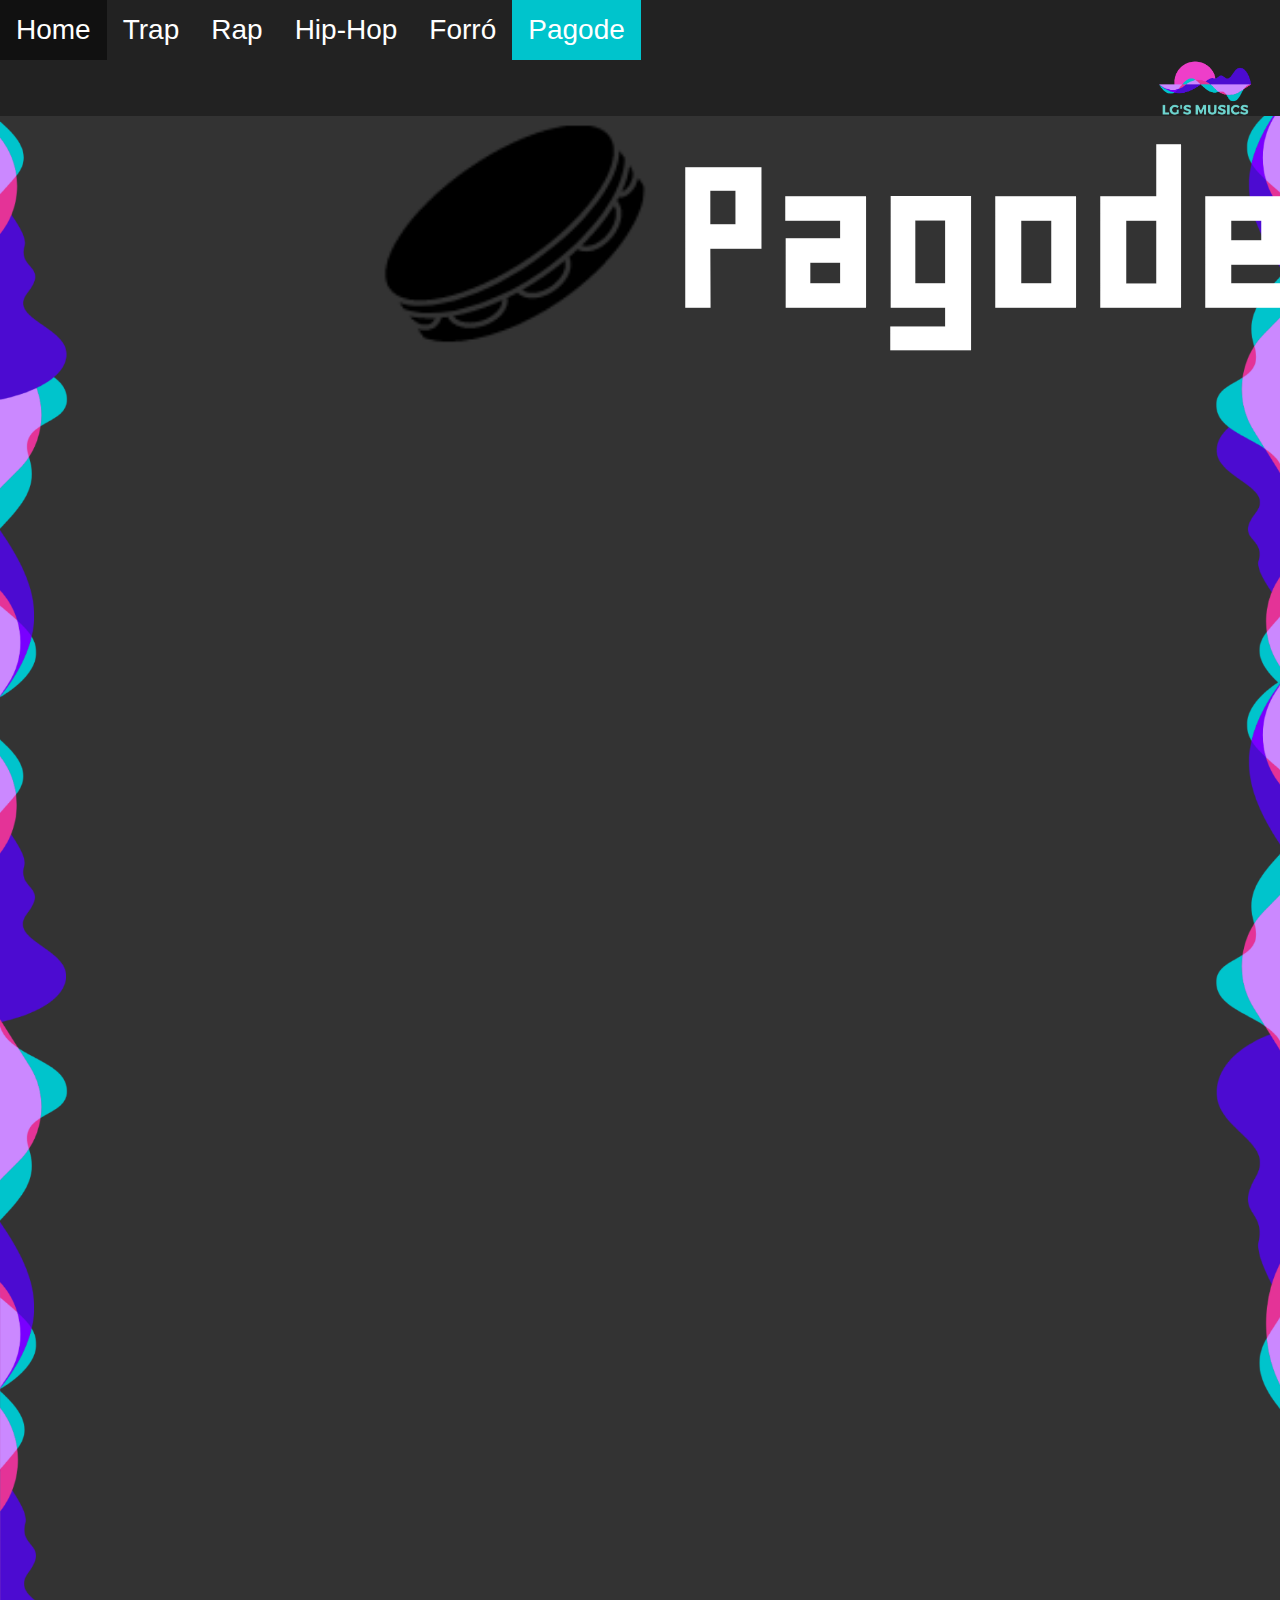
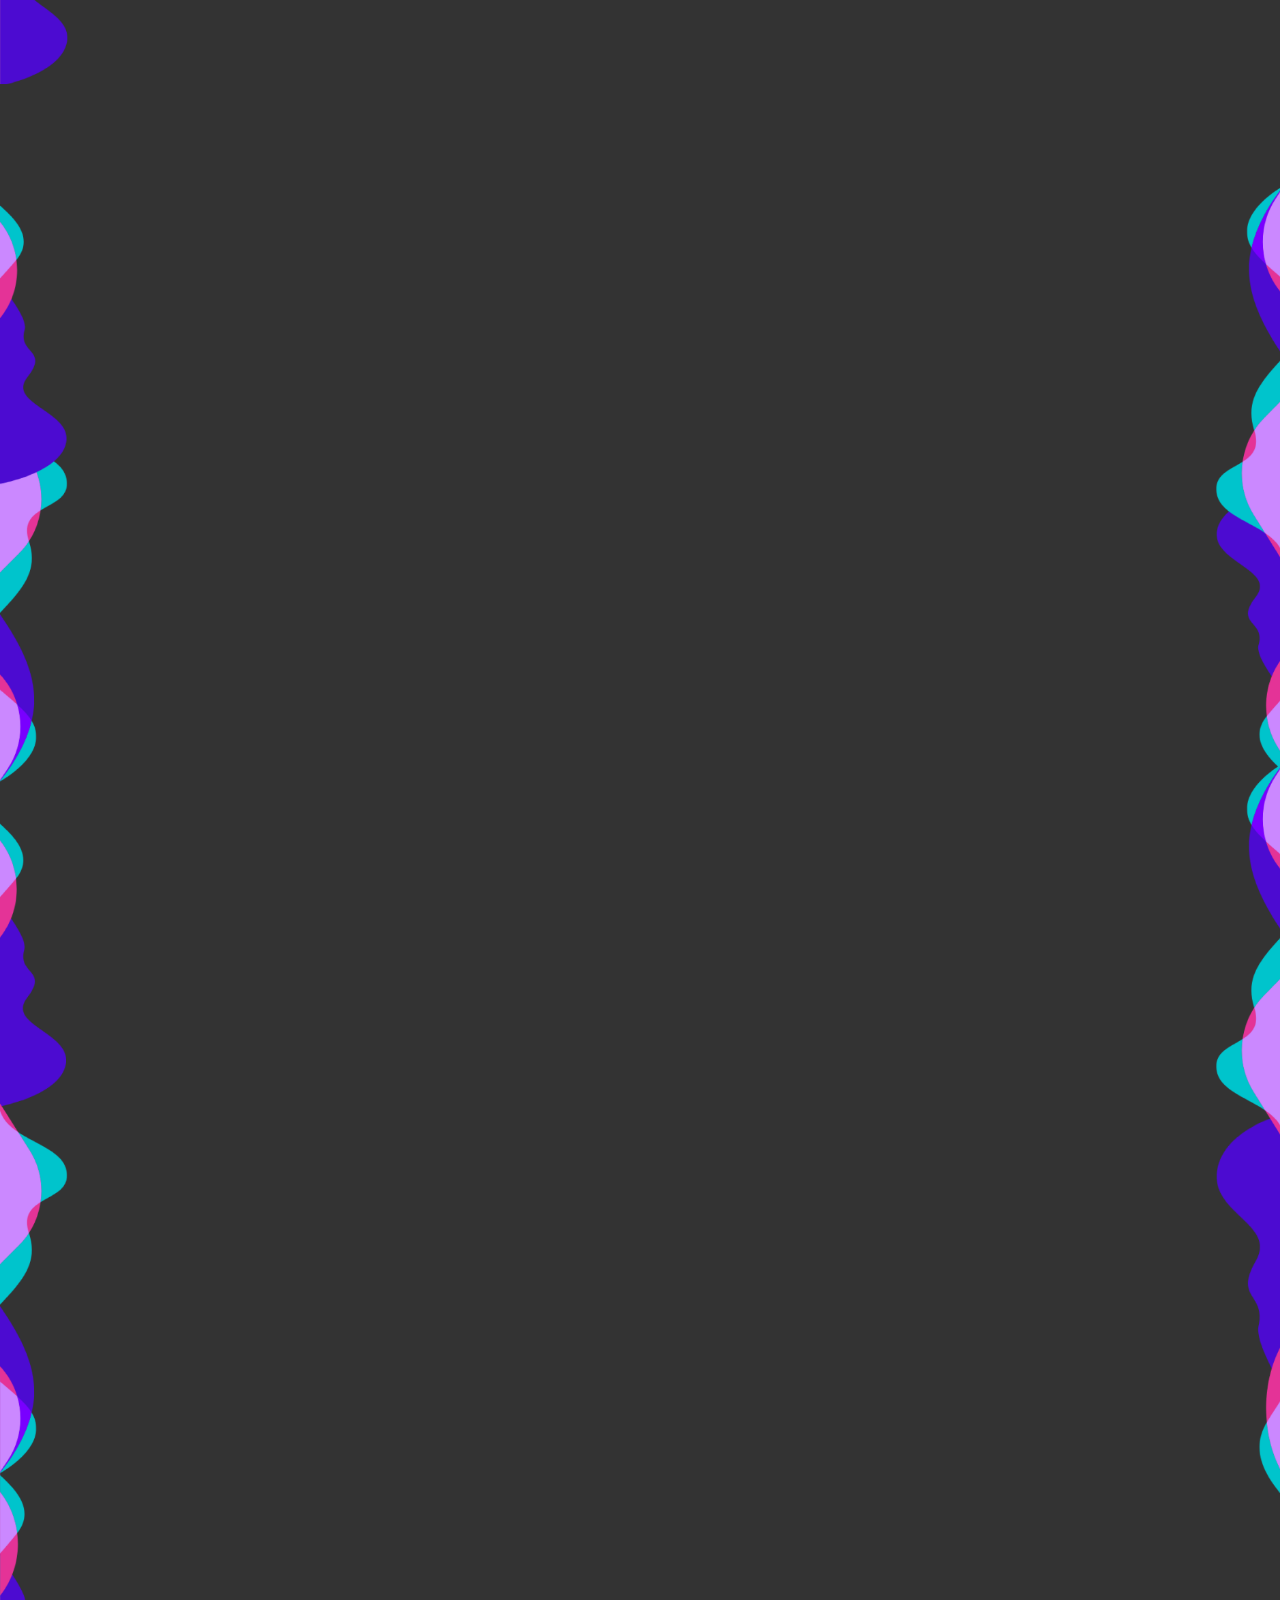
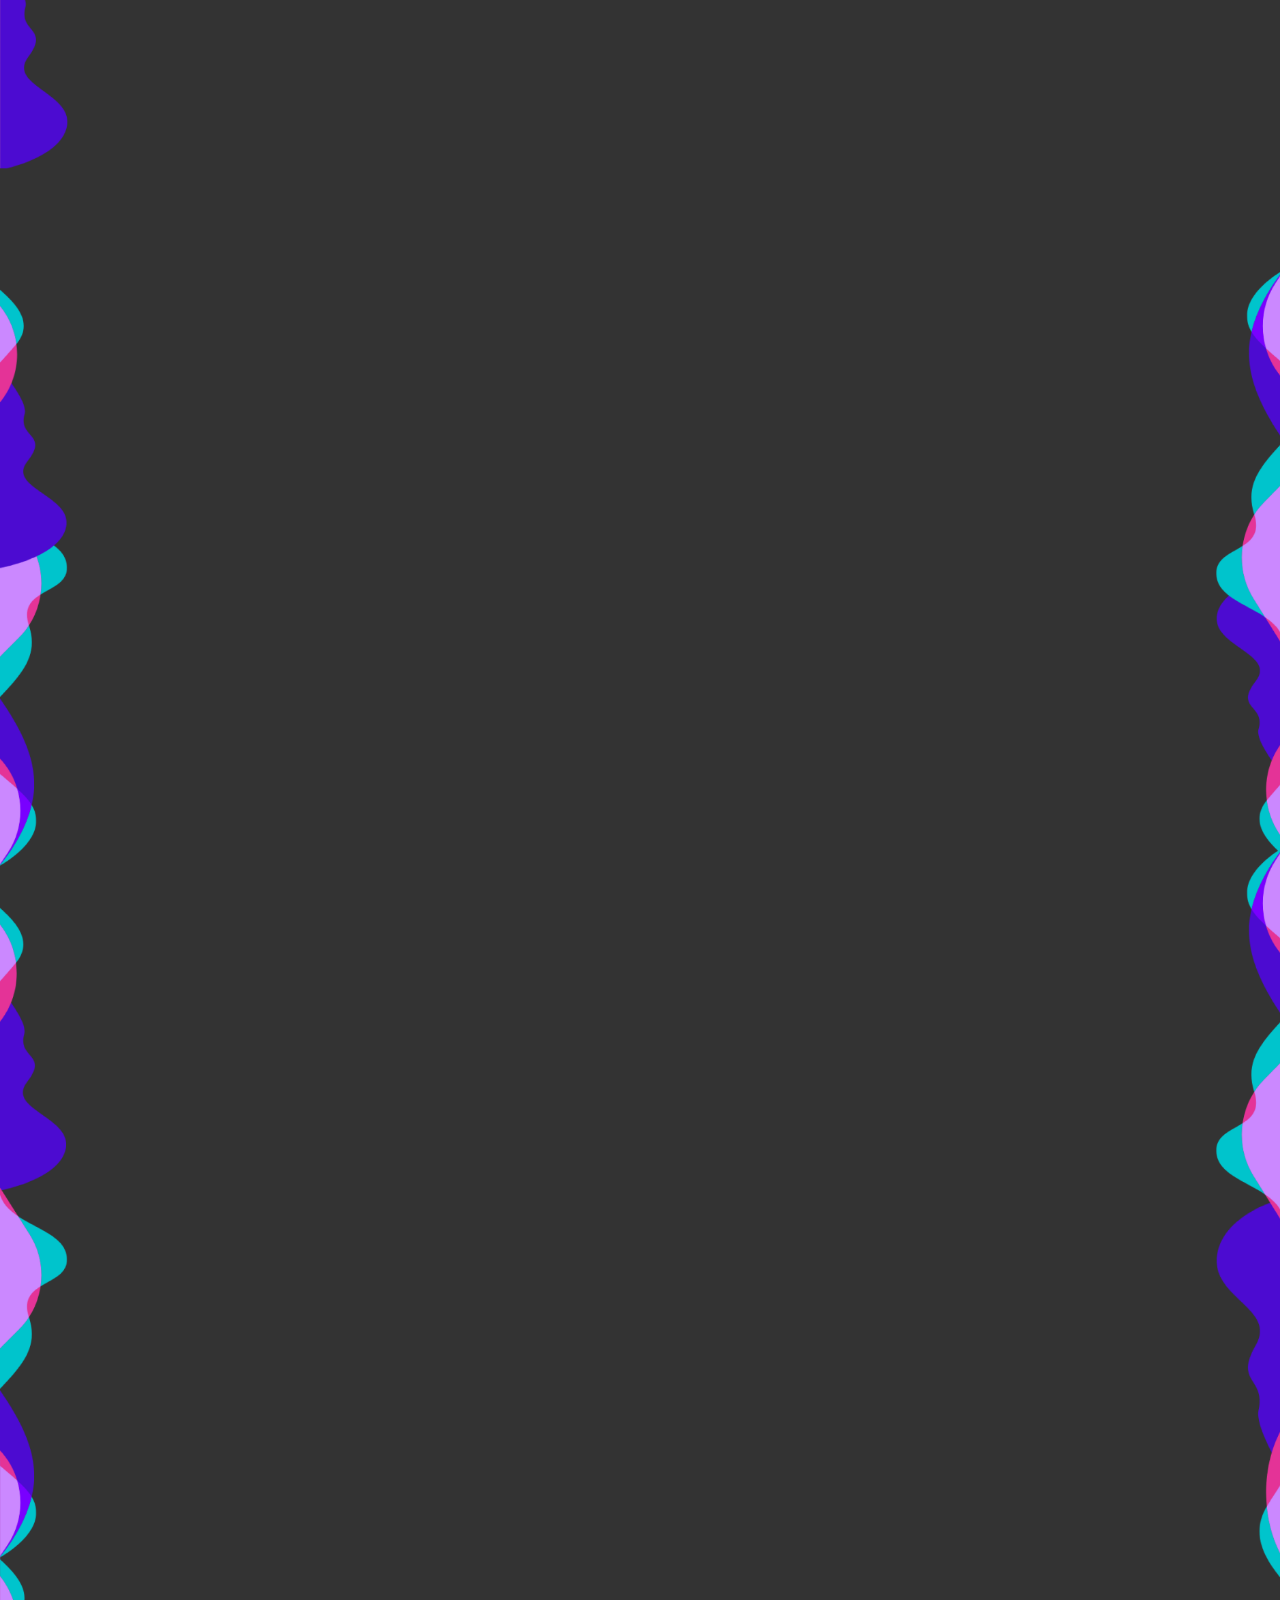
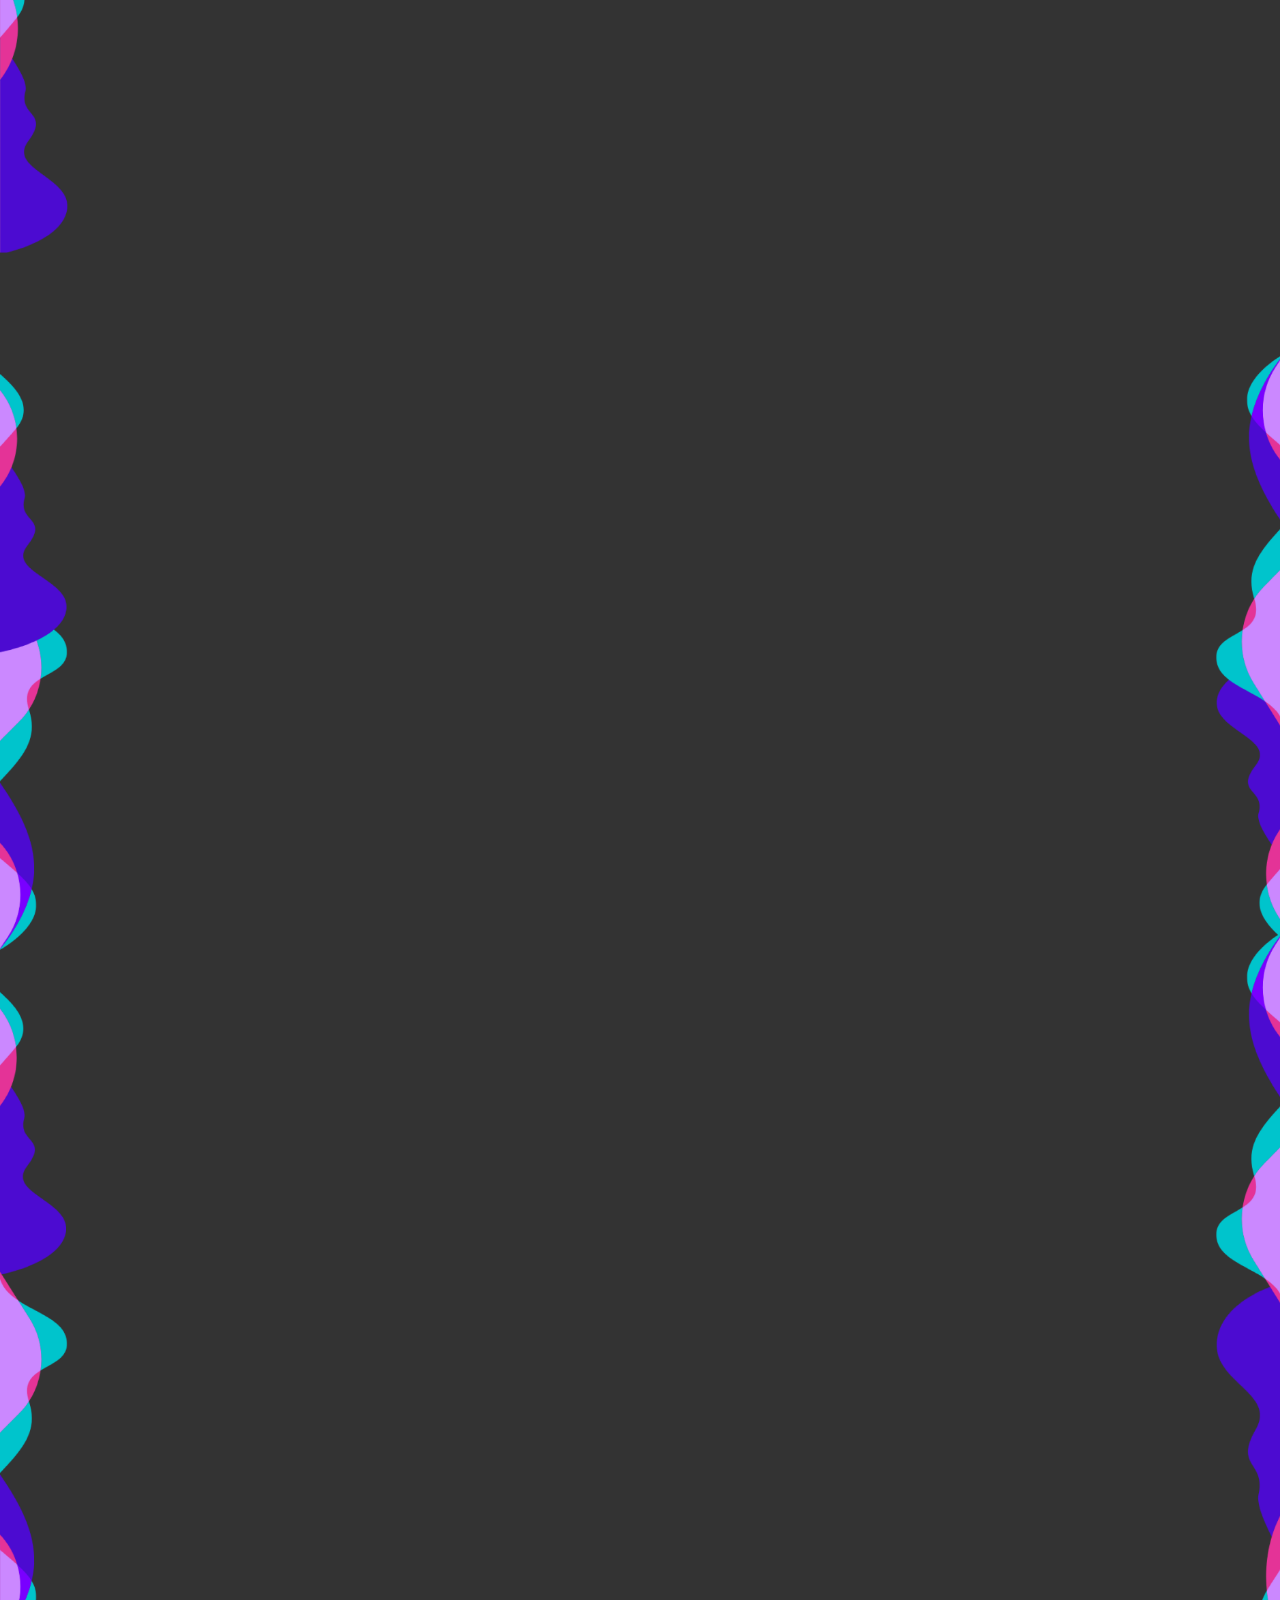
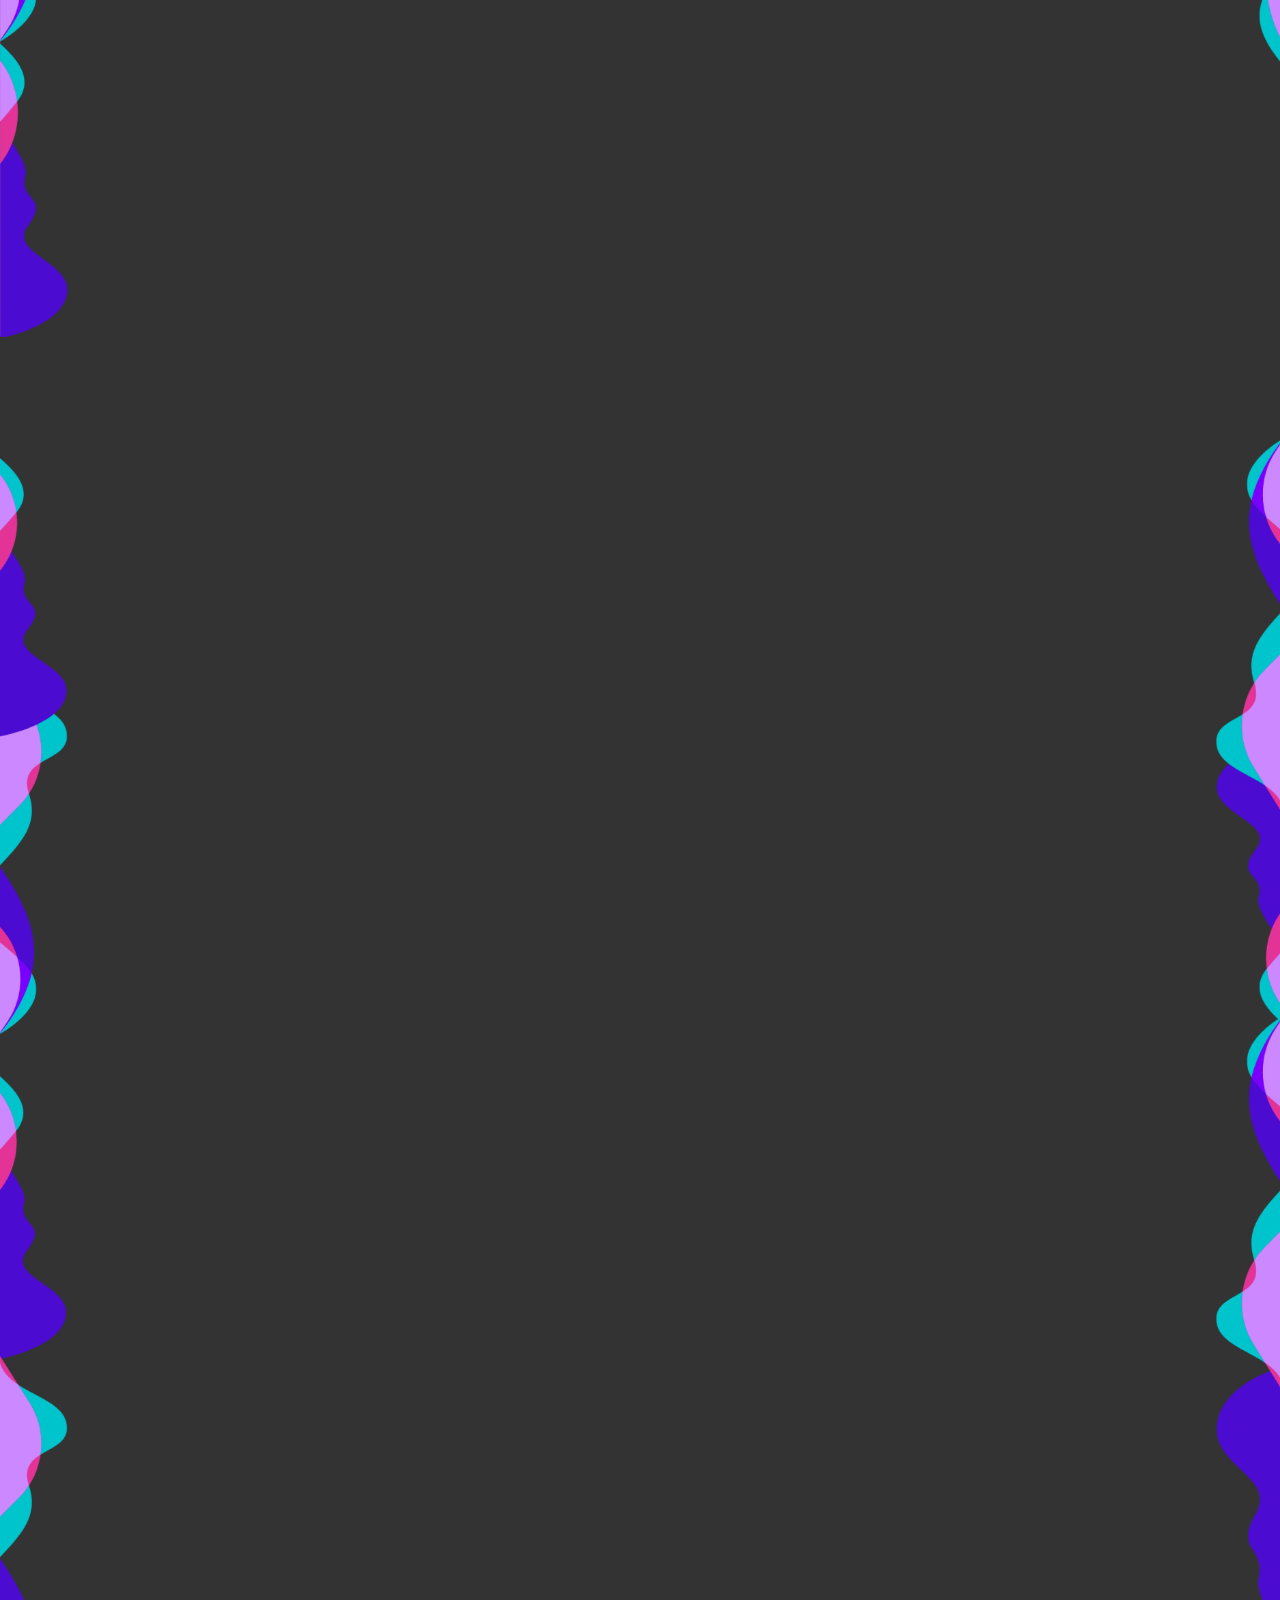
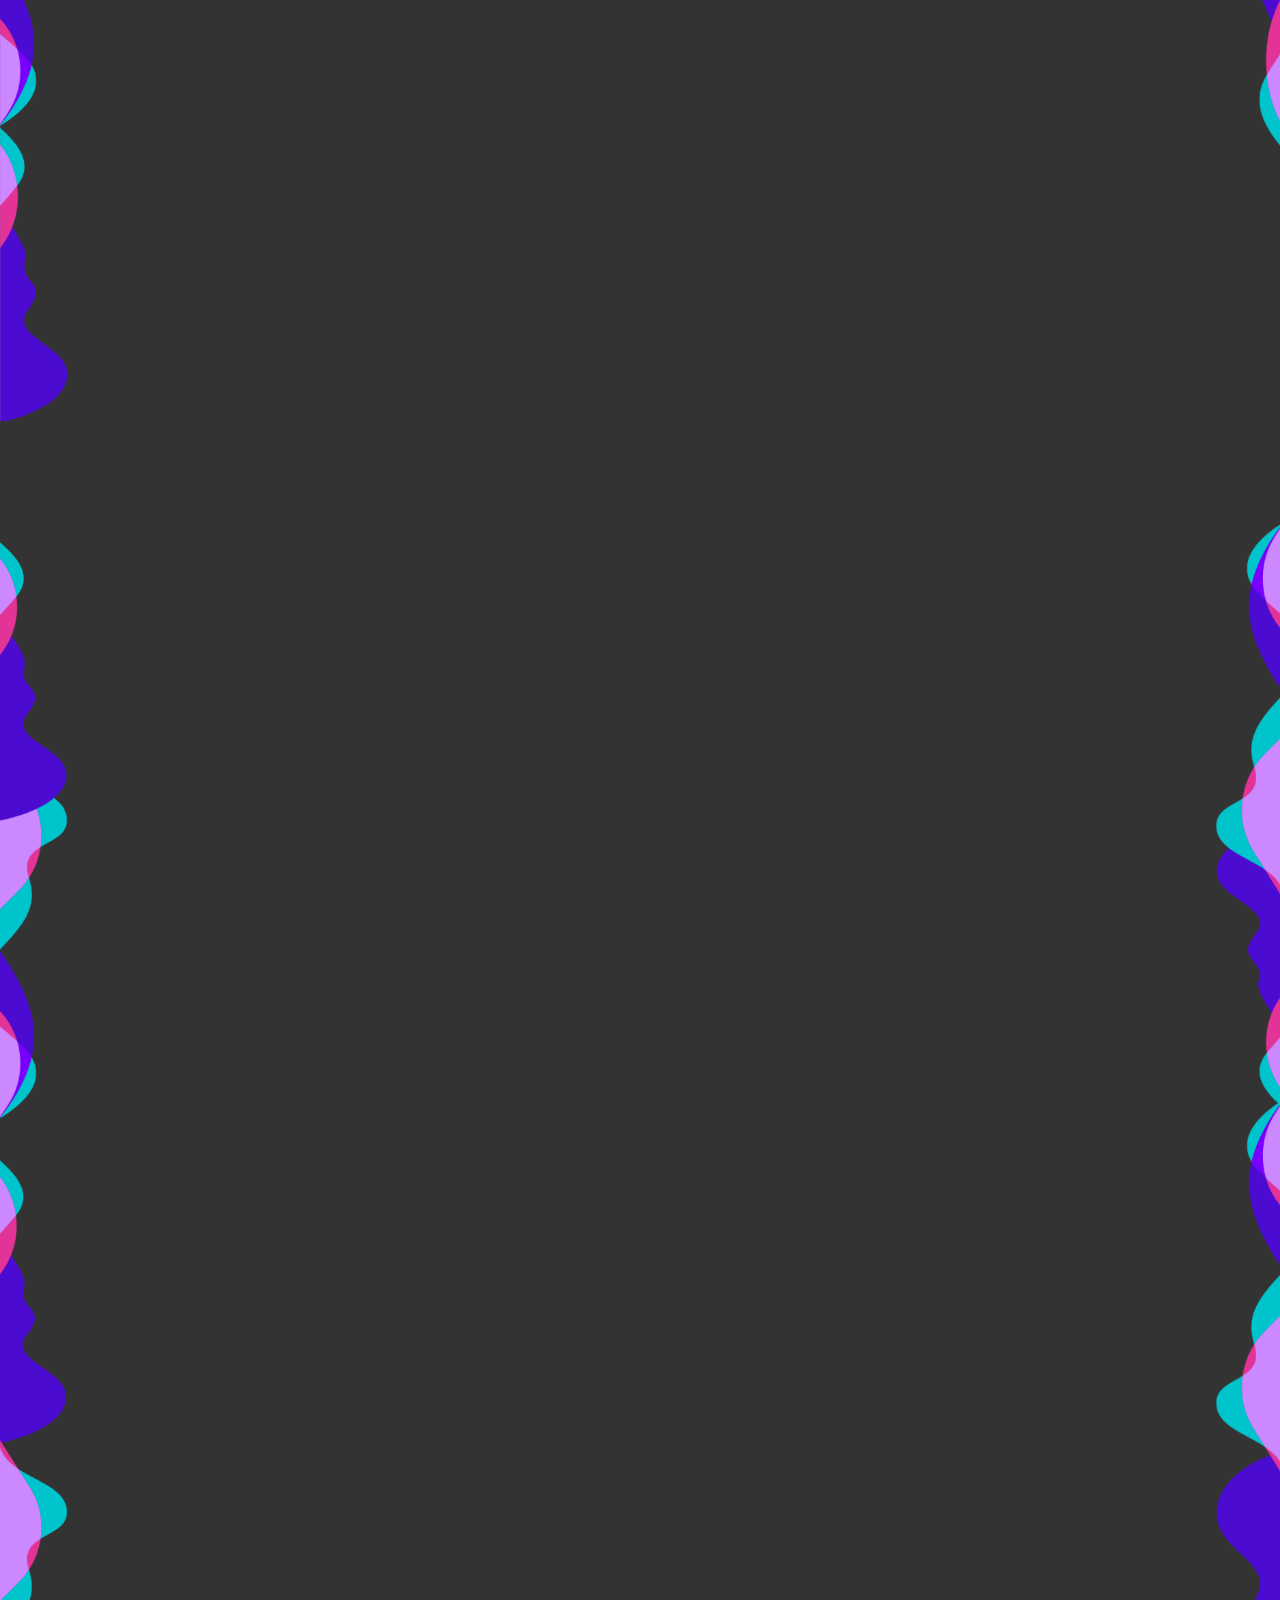
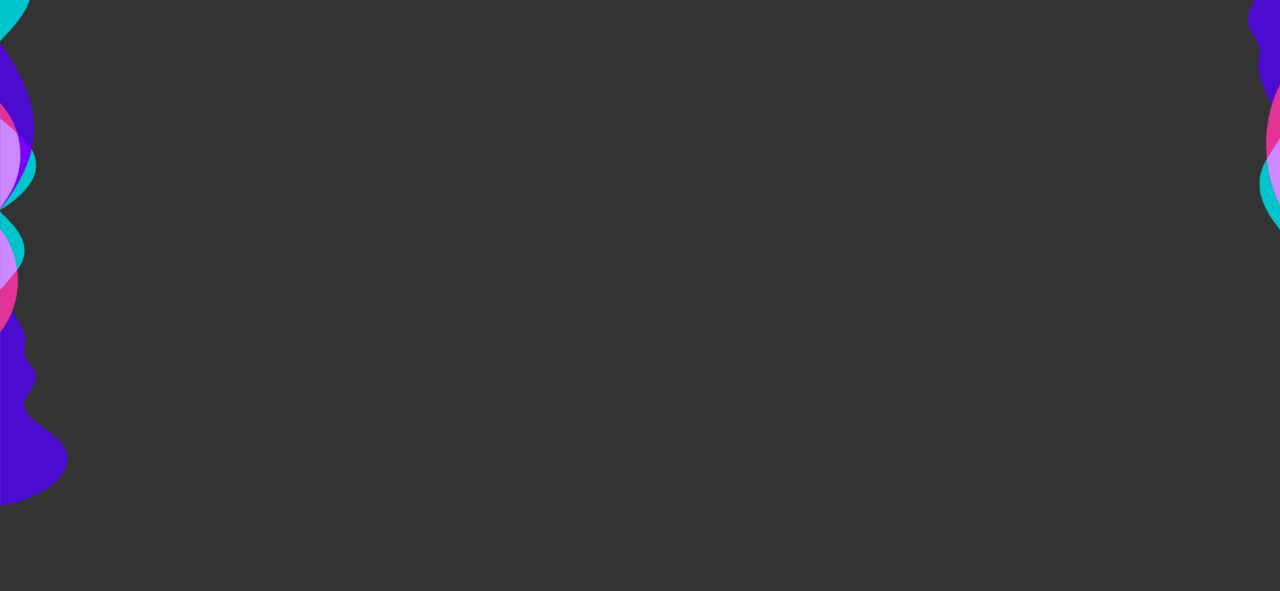
<file: Playlist/pagode.html>
<!DOCTYPE html>
<html>

<head>
    <meta charset="UTF-8">
    <meta http-equiv="X-UA-Compatible" content="IE=edge">
    <meta name="viewport" content="width=device-width, initial-scale=1.0">
    <title>LG'S MUSICS</title>
    <link rel="shortcut icon" href="imagens/logo2.ico" type="image/x-icon">
    <link rel="stylesheet" href="stylepagode.css" />

</head>





<body>
    <nav>
        <div class="navbar"><a href="index.html">Home</a>
            <a href="trap.html">Trap</a>
            <a href="rap.html">Rap</a>
            <a href="hiphop.html">Hip-Hop</a>
            <a href="forró.html">Forró</a>
            <a class="activate" href="pagode.html">Pagode</a>
            <img class="logo" src="imagens/logo.png" width="150px" />
        </div>
    </nav>
    <div class="texto1">
        <h3>
            Pagode</h3>
    </div>
    <figure>
        <img class="pandero" src="imagens/pagode.png" />
    </figure>
    <div class="faixas">
        <iframe style="border-radius:12px"
            src="https://open.spotify.com/embed/track/7rRus1tQw1WnLHDpxDJ1SC?utm_source=generator" width="70%"
            height="380" frameBorder="0" allowfullscreen=""
            allow="autoplay; clipboard-write; encrypted-media; fullscreen; picture-in-picture"></iframe>
        <iframe style="border-radius:12px"
            src="https://open.spotify.com/embed/track/2o7zYsFCKirT6JaFJ4oXRy?utm_source=generator" width="70%"
            height="380" frameBorder="0" allowfullscreen=""
            allow="autoplay; clipboard-write; encrypted-media; fullscreen; picture-in-picture"></iframe>
        <iframe style="border-radius:12px"
            src="https://open.spotify.com/embed/track/4rGZaAoBrEvfLGMDZapBKL?utm_source=generator" width="70%"
            height="380" frameBorder="0" allowfullscreen=""
            allow="autoplay; clipboard-write; encrypted-media; fullscreen; picture-in-picture"></iframe>
        <iframe style="border-radius:12px"
            src="https://open.spotify.com/embed/track/02uGRWxlEIbpdypNUvJoXm?utm_source=generator" width="70%"
            height="380" frameBorder="0" allowfullscreen=""
            allow="autoplay; clipboard-write; encrypted-media; fullscreen; picture-in-picture"></iframe>
        <iframe style="border-radius:12px"
            src="https://open.spotify.com/embed/track/5d45BOkZaOnusIg9OBGjBC?utm_source=generator" width="70%"
            height="380" frameBorder="0" allowfullscreen=""
            allow="autoplay; clipboard-write; encrypted-media; fullscreen; picture-in-picture"></iframe>
        <iframe style="border-radius:12px"
            src="https://open.spotify.com/embed/track/7HGB1iHlISjo4XOaJVkQEz?utm_source=generator" width="70%"
            height="380" frameBorder="0" allowfullscreen=""
            allow="autoplay; clipboard-write; encrypted-media; fullscreen; picture-in-picture"></iframe>
        <iframe style="border-radius:12px"
            src="https://open.spotify.com/embed/track/7AcefBF4taQY42JqWnfhTV?utm_source=generator" width="70%"
            height="380" frameBorder="0" allowfullscreen=""
            allow="autoplay; clipboard-write; encrypted-media; fullscreen; picture-in-picture"></iframe>
        <iframe style="border-radius:12px"
            src="https://open.spotify.com/embed/track/6DjKWVAqXUvMaAzO4U4CIo?utm_source=generator" width="70%"
            height="380" frameBorder="0" allowfullscreen=""
            allow="autoplay; clipboard-write; encrypted-media; fullscreen; picture-in-picture"></iframe>
        <iframe style="border-radius:12px"
            src="https://open.spotify.com/embed/track/50mawjudhEofTcUIpRmGXr?utm_source=generator" width="70%"
            height="380" frameBorder="0" allowfullscreen=""
            allow="autoplay; clipboard-write; encrypted-media; fullscreen; picture-in-picture"></iframe>
        <iframe style="border-radius:12px"
            src="https://open.spotify.com/embed/track/1YK8SVu0BpPn9oKzLkPdQu?utm_source=generator" width="70%"
            height="380" frameBorder="0" allowfullscreen=""
            allow="autoplay; clipboard-write; encrypted-media; fullscreen; picture-in-picture"></iframe>
        <iframe style="border-radius:12px"
            src="https://open.spotify.com/embed/track/2Anuj522V4Og18PAPPFAyH?utm_source=generator" width="70%"
            height="380" frameBorder="0" allowfullscreen=""
            allow="autoplay; clipboard-write; encrypted-media; fullscreen; picture-in-picture"></iframe>
        <iframe style="border-radius:12px"
            src="https://open.spotify.com/embed/track/3ZzyOu6skjfcHIj78NOoMF?utm_source=generator" width="70%"
            height="380" frameBorder="0" allowfullscreen=""
            allow="autoplay; clipboard-write; encrypted-media; fullscreen; picture-in-picture"></iframe>
        <iframe style="border-radius:12px"
            src="https://open.spotify.com/embed/track/2gChdW50WOzAYsK3P5JJot?utm_source=generator" width="70%"
            height="380" frameBorder="0" allowfullscreen=""
            allow="autoplay; clipboard-write; encrypted-media; fullscreen; picture-in-picture"></iframe>

        <iframe style="border-radius:12px"
            src="https://open.spotify.com/embed/track/4pl0csAczZemDLdyNYOmxT?utm_source=generator" width="70%"
            height="380" frameBorder="0" allowfullscreen=""
            allow="autoplay; clipboard-write; encrypted-media; fullscreen; picture-in-picture"></iframe>
        <iframe style="border-radius:12px"
            src="https://open.spotify.com/embed/track/5LlvjBngx8DvuApwPdYUbF?utm_source=generator" width="70%"
            height="380" frameBorder="0" allowfullscreen=""
            allow="autoplay; clipboard-write; encrypted-media; fullscreen; picture-in-picture"></iframe>
        <iframe style="border-radius:12px"
            src="https://open.spotify.com/embed/track/51Q4Y3Zb83etaUnfT87sUP?utm_source=generator" width="70%"
            height="380" frameBorder="0" allowfullscreen=""
            allow="autoplay; clipboard-write; encrypted-media; fullscreen; picture-in-picture"></iframe>
        <iframe style="border-radius:12px"
            src="https://open.spotify.com/embed/track/0KkZFQSvZrTL1zU3cX8Z7e?utm_source=generator" width="70%"
            height="380" frameBorder="0" allowfullscreen=""
            allow="autoplay; clipboard-write; encrypted-media; fullscreen; picture-in-picture"></iframe>
        <iframe style="border-radius:12px"
            src="https://open.spotify.com/embed/track/50mawjudhEofTcUIpRmGXr?utm_source=generator" width="70%"
            height="380" frameBorder="0" allowfullscreen=""
            allow="autoplay; clipboard-write; encrypted-media; fullscreen; picture-in-picture"></iframe>
        <iframe style="border-radius:12px"
            src="https://open.spotify.com/embed/track/11Y1IGMIThaxu4ijcXRNYs?utm_source=generator" width="70%"
            height="380" frameBorder="0" allowfullscreen=""
            allow="autoplay; clipboard-write; encrypted-media; fullscreen; picture-in-picture"></iframe>
        <iframe style="border-radius:12px"
            src="https://open.spotify.com/embed/track/0O9dWZhjnYjzPqqFpj4cTb?utm_source=generator" width="70%"
            height="380" frameBorder="0" allowfullscreen=""
            allow="autoplay; clipboard-write; encrypted-media; fullscreen; picture-in-picture"></iframe>
        <iframe style="border-radius:12px"
            src="https://open.spotify.com/embed/track/4fMjqKYYsvtT6Fvca8lGFl?utm_source=generator" width="70%"
            height="380" frameBorder="0" allowfullscreen=""
            allow="autoplay; clipboard-write; encrypted-media; fullscreen; picture-in-picture"></iframe>
        <iframe style="border-radius:12px"
            src="https://open.spotify.com/embed/track/6LQQGxRzNLsWQtwgLe5fAm?utm_source=generator" width="70%"
            height="380" frameBorder="0" allowfullscreen=""
            allow="autoplay; clipboard-write; encrypted-media; fullscreen; picture-in-picture"></iframe>
        <iframe style="border-radius:12px"
            src="https://open.spotify.com/embed/track/1wtLEFD3kYHydIrPoB1TPj?utm_source=generator" width="70%"
            height="380" frameBorder="0" allowfullscreen=""
            allow="autoplay; clipboard-write; encrypted-media; fullscreen; picture-in-picture"></iframe>
        <iframe style="border-radius:12px"
            src="https://open.spotify.com/embed/track/5JQQylp65Mlpm6yC2JxHHr?utm_source=generator" width="70%"
            height="380" frameBorder="0" allowfullscreen=""
            allow="autoplay; clipboard-write; encrypted-media; fullscreen; picture-in-picture"></iframe>
        <iframe style="border-radius:12px"
            src="https://open.spotify.com/embed/track/4tILvSk9XcdCBzjyzhsuze?utm_source=generator" width="70%"
            height="380" frameBorder="0" allowfullscreen=""
            allow="autoplay; clipboard-write; encrypted-media; fullscreen; picture-in-picture"></iframe>


    </div>
</body>


<link rel="preconnect" href="https://fonts.googleapis.com">
<link rel="preconnect" href="https://fonts.gstatic.com" crossorigin>
<link href="https://fonts.googleapis.com/css2?family=Geo&display=swap" rel="stylesheet">
<link rel="preconnect" href="https://fonts.googleapis.com">
<link rel="preconnect" href="https://fonts.gstatic.com" crossorigin>
<link href="https://fonts.googleapis.com/css2?family=Roboto+Condensed:wght@300&display=swap" rel="stylesheet">
<link rel="preconnect" href="https://fonts.googleapis.com">
<link rel="preconnect" href="https://fonts.gstatic.com" crossorigin>
<link href="https://fonts.googleapis.com/css2?family=Archivo+Black&display=swap" rel="stylesheet">
<link rel="preconnect" href="https://fonts.googleapis.com">
<link rel="preconnect" href="https://fonts.gstatic.com" crossorigin>
<link href="https://fonts.googleapis.com/css2?family=Ranga&display=swap" rel="stylesheet">


</html>
</file>
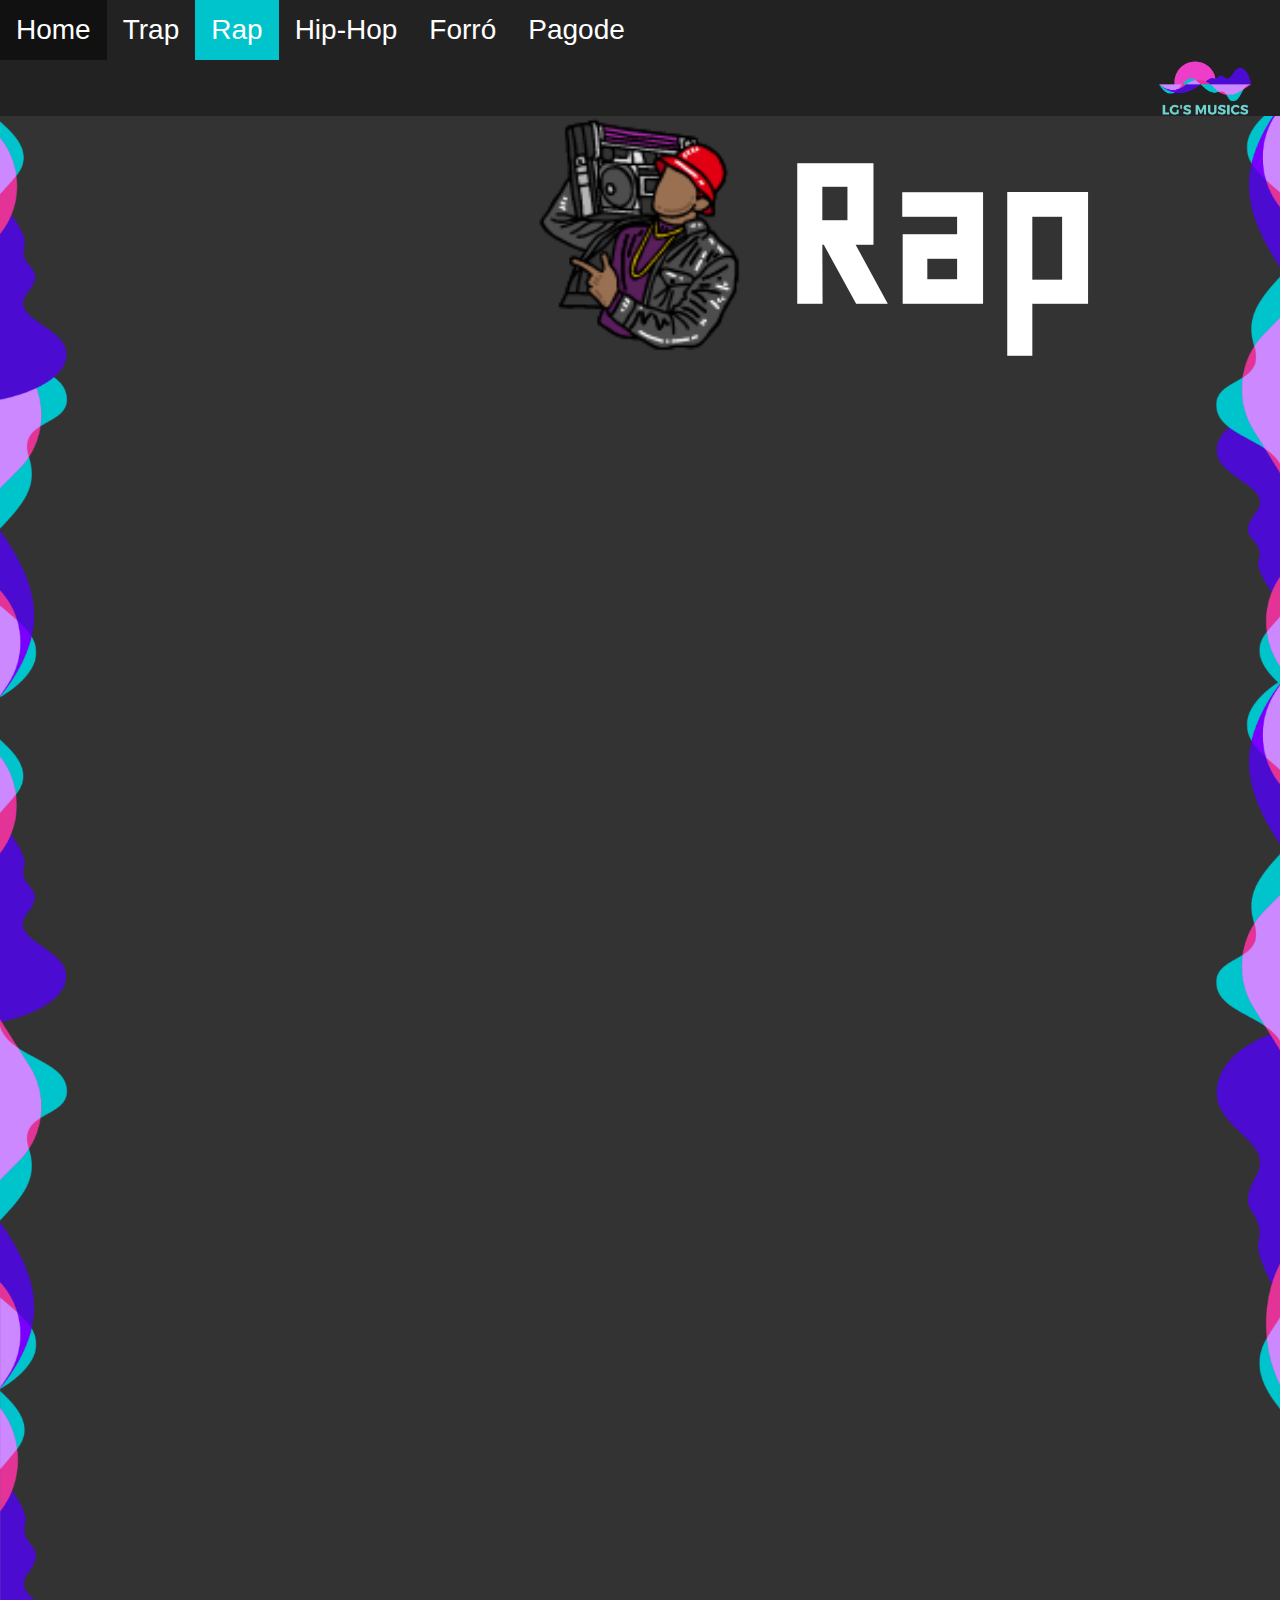
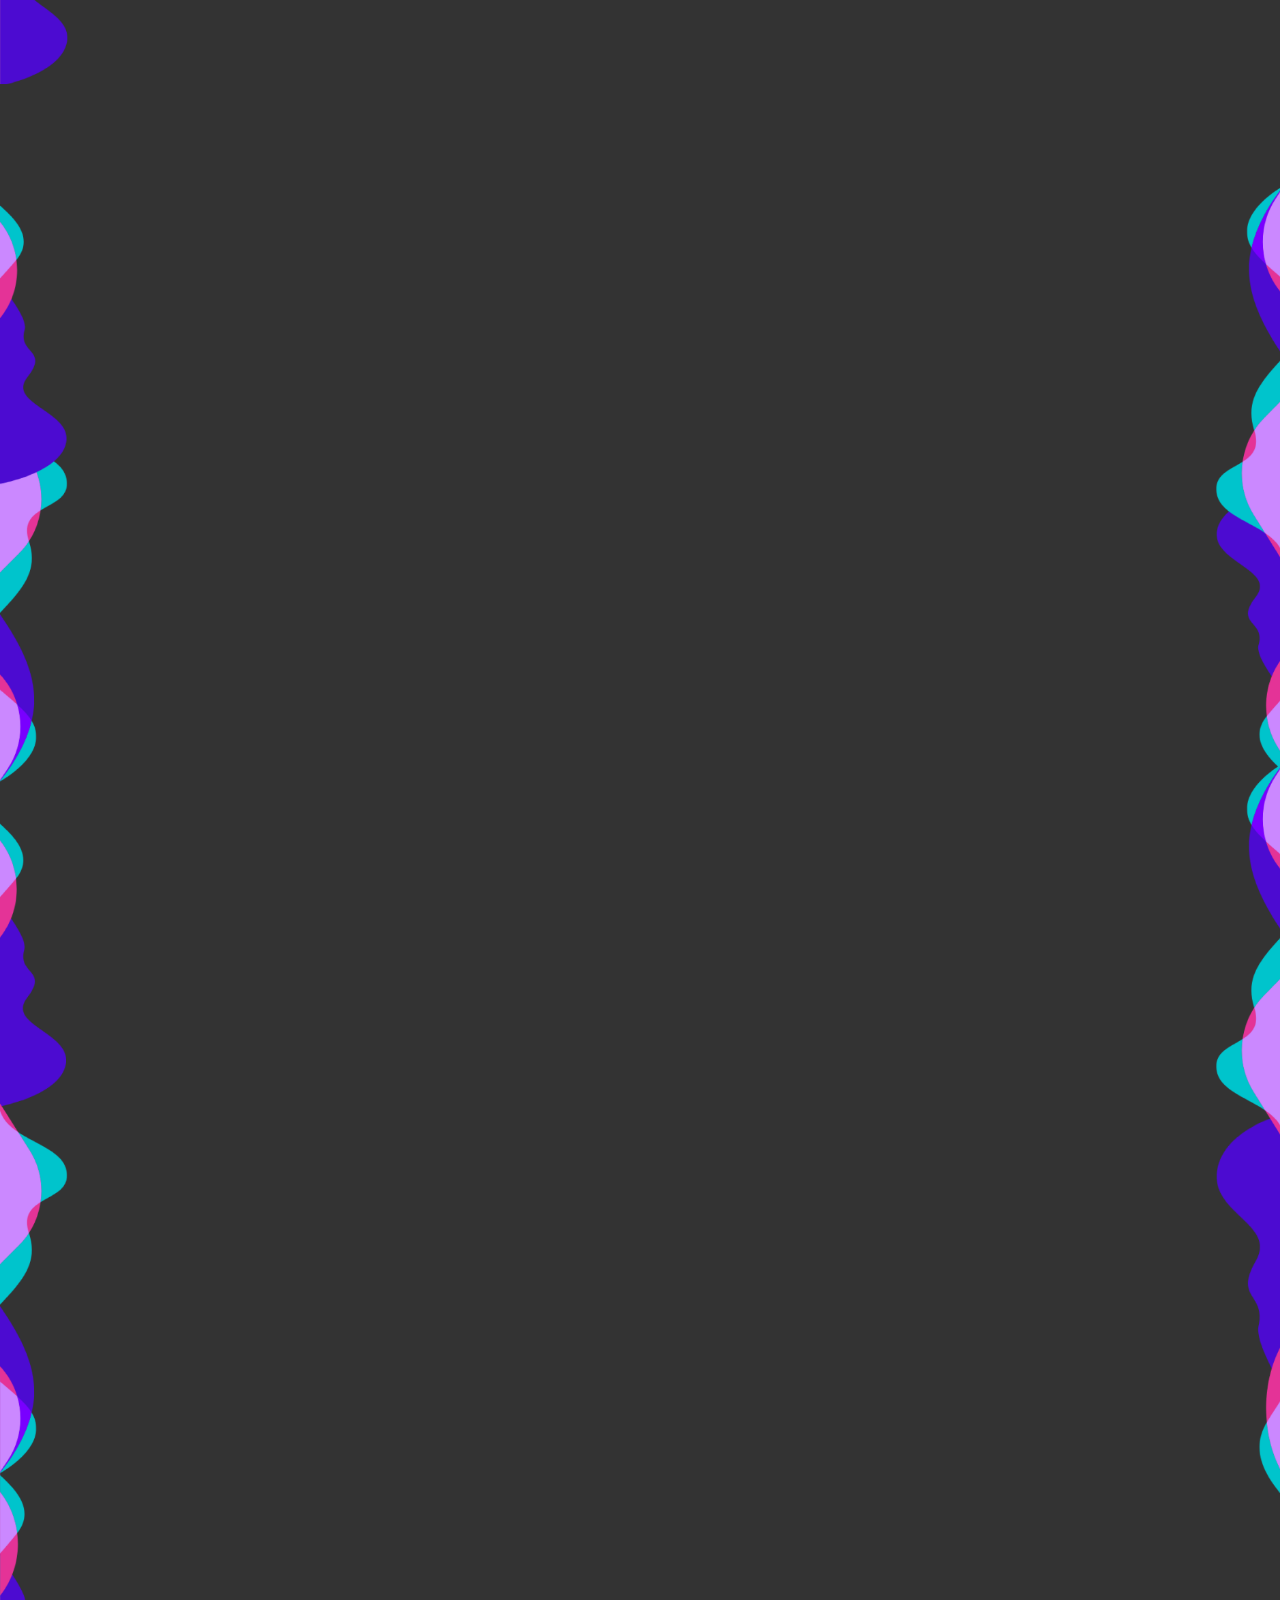
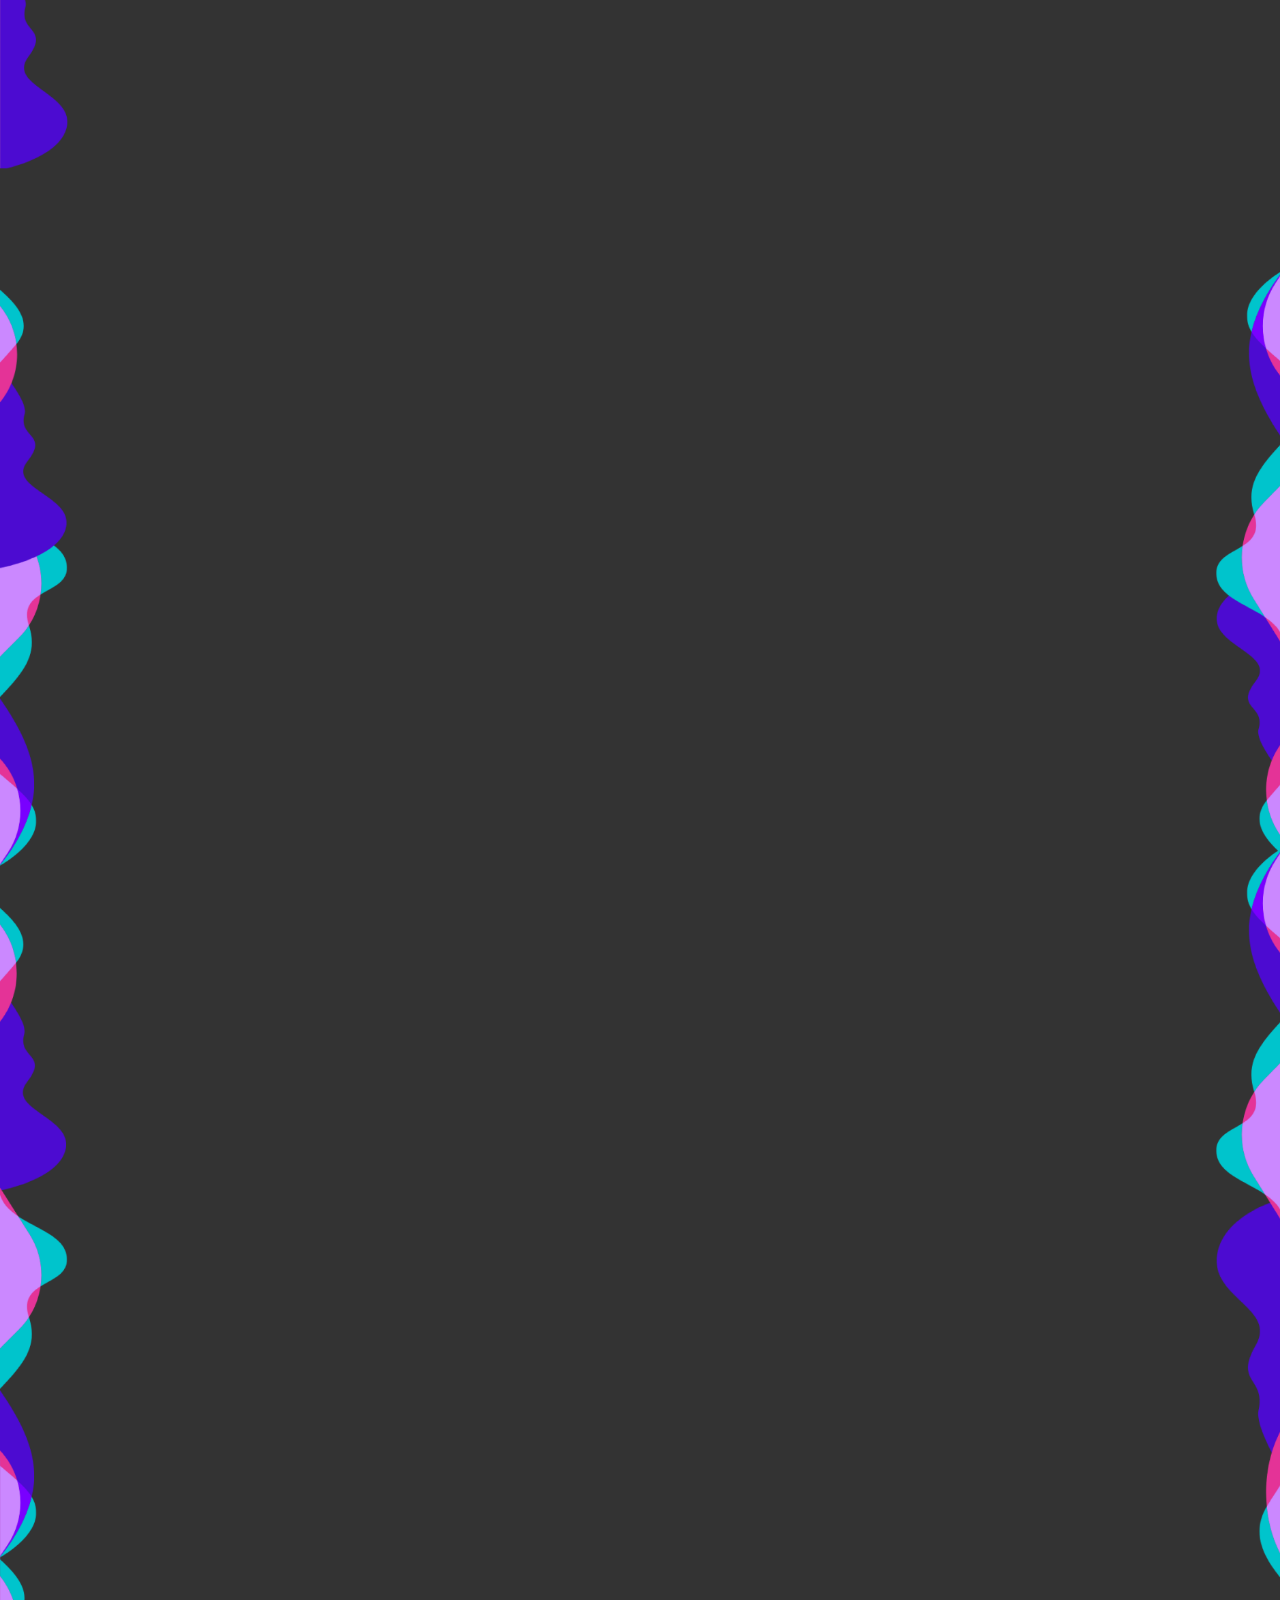
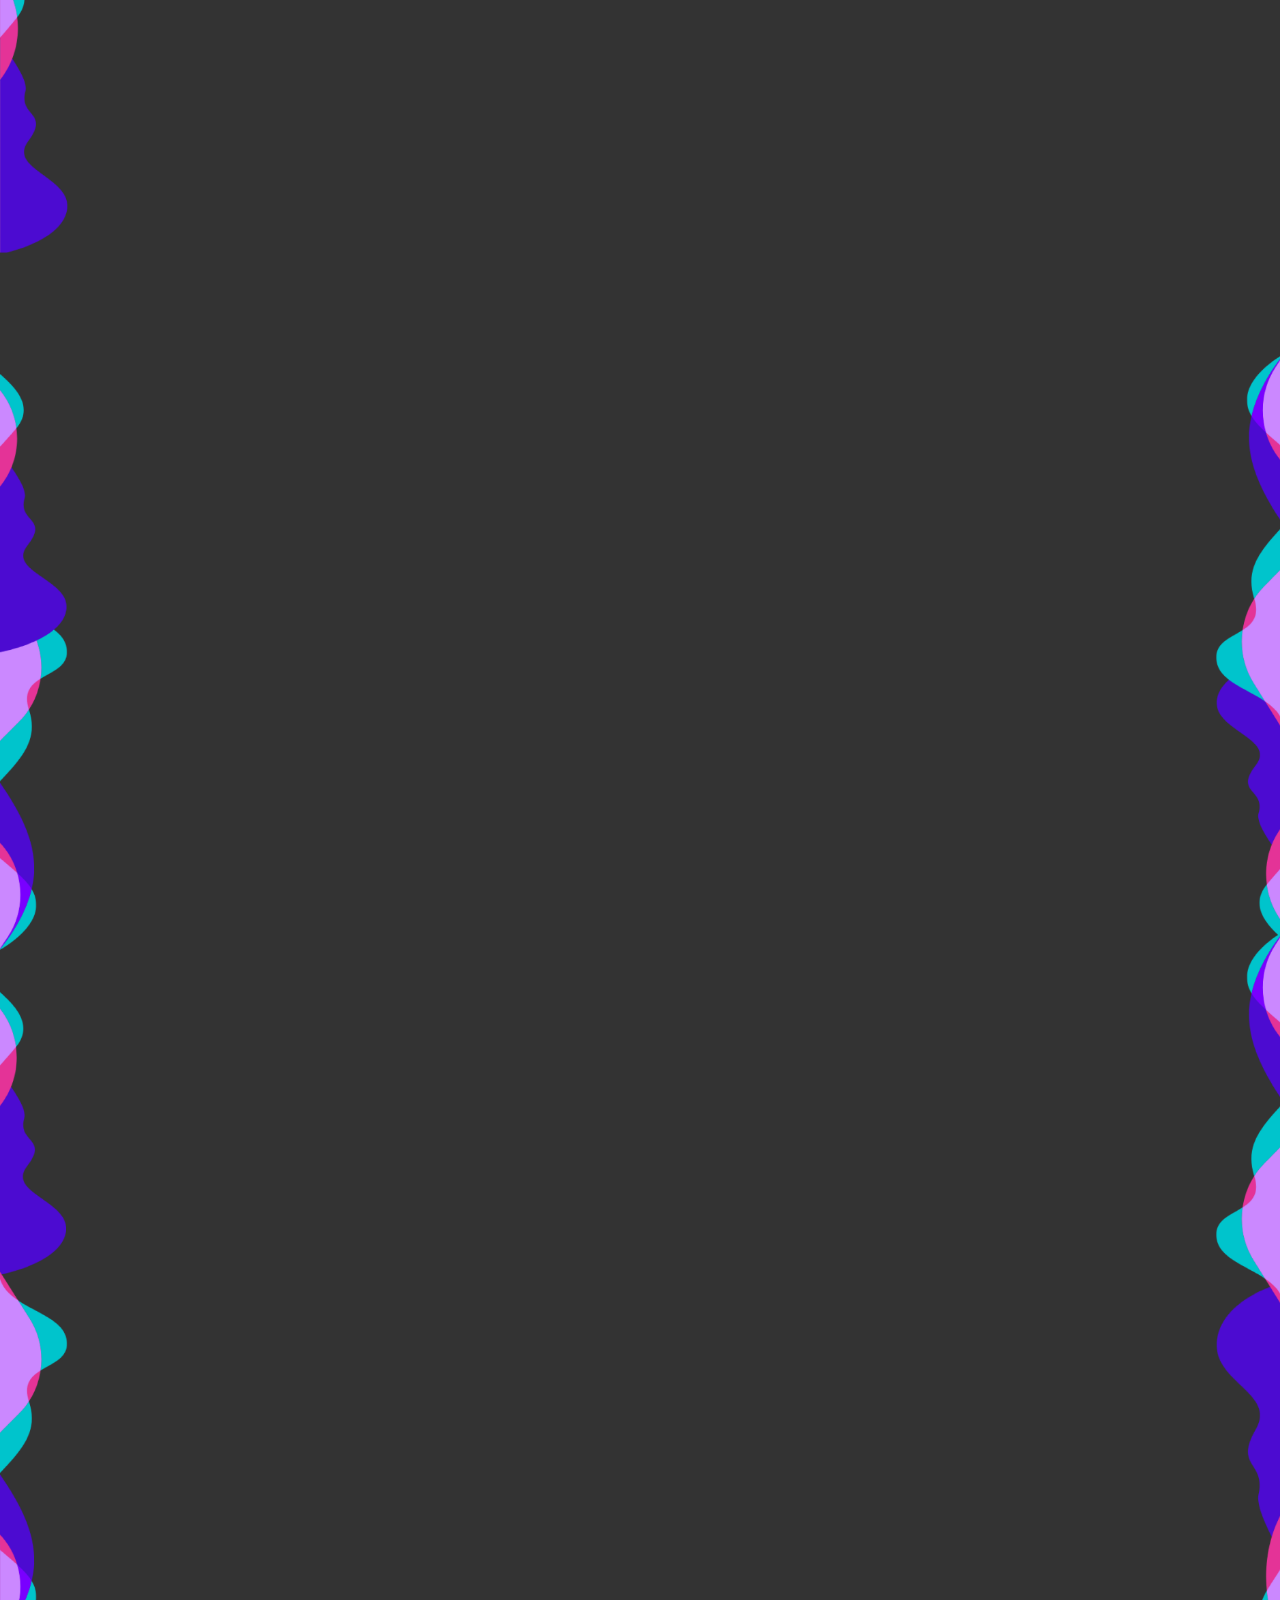
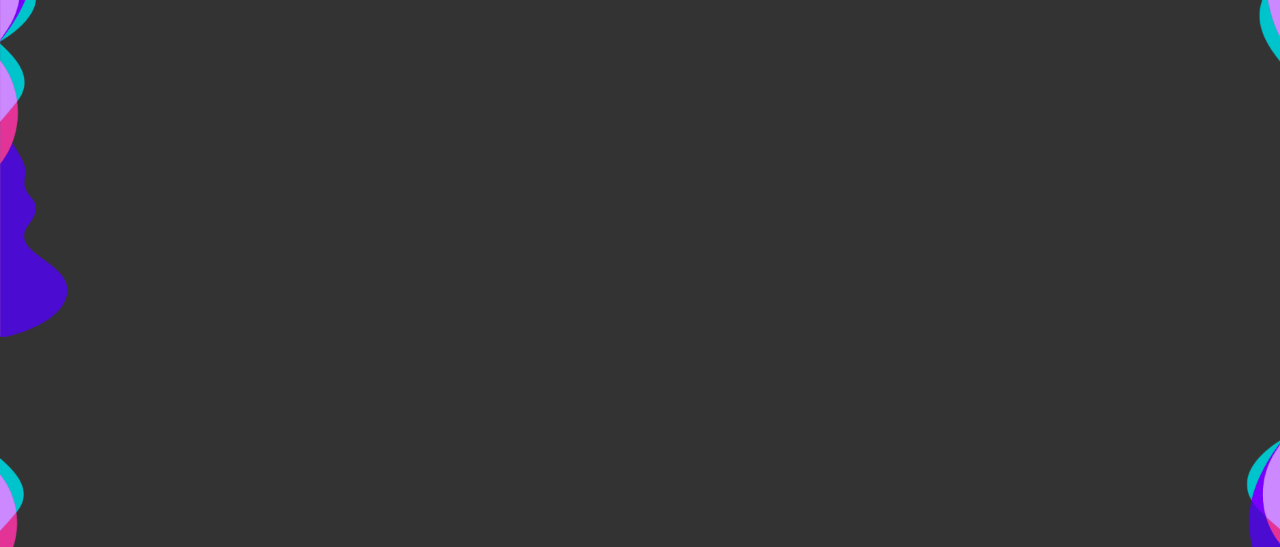
<file: Playlist/rap.html>
<!DOCTYPE html>
<html>

<head>
    <meta charset="UTF-8">
    <meta http-equiv="X-UA-Compatible" content="IE=edge">
    <meta name="viewport" content="width=device-width, initial-scale=1.0">
    <title>LG'S MUSICS</title>
    <link rel="shortcut icon" href="imagens/logo2.ico" type="image/x-icon">
    <link rel="stylesheet" href="rap.css" />

</head>





<body>
    <nav>
        <div class="navbar"><a href="index.html">Home</a>
            <a href="trap.html">Trap</a>
            <a class="activate" href="rap.html">Rap</a>
            <a href="hiphop.html">Hip-Hop</a>
            <a href="forró.html">Forró</a>
            <a href="pagode.html">Pagode</a>
            <img class="logo" src="imagens/logo.png" width="150px" />
        </div>
    </nav>
    <div class="texto1">
        <h3>
            Rap</h3>
    </div>
    <figure>
        <img class="rap" src="imagens/rap1.png" />
    </figure>
    <div class="faixas">
        <iframe style="border-radius:12px"
            src="https://open.spotify.com/embed/track/3w9rbjxB0vGRaEZH0G2qCo?utm_source=generator" width="70%"
            height="380" frameBorder="0" allowfullscreen=""
            allow="autoplay; clipboard-write; encrypted-media; fullscreen; picture-in-picture"></iframe>
        <iframe style="border-radius:12px"
            src="https://open.spotify.com/embed/track/4mZu6NuOntvYZqCZPrxTqT?utm_source=generator" width="70%"
            height="380" frameBorder="0" allowfullscreen=""
            allow="autoplay; clipboard-write; encrypted-media; fullscreen; picture-in-picture"></iframe>
        <iframe style="border-radius:12px"
            src="https://open.spotify.com/embed/track/2JLlkW8sNBoEpSCHJODPDH?utm_source=generator" width="70%"
            height="380" frameBorder="0" allowfullscreen=""
            allow="autoplay; clipboard-write; encrypted-media; fullscreen; picture-in-picture"></iframe>
        <iframe style="border-radius:12px"
            src="https://open.spotify.com/embed/track/49PonczSLhra0DxsSdSxq8?utm_source=generator" width="70%"
            height="380" frameBorder="0" allowfullscreen=""
            allow="autoplay; clipboard-write; encrypted-media; fullscreen; picture-in-picture"></iframe>
        <iframe style="border-radius:12px"
            src="https://open.spotify.com/embed/track/6FOFtUzGJDm1q7CvIILvm1?utm_source=generator" width="70%"
            height="380" frameBorder="0" allowfullscreen=""
            allow="autoplay; clipboard-write; encrypted-media; fullscreen; picture-in-picture"></iframe>
        <iframe style="border-radius:12px"
            src="https://open.spotify.com/embed/track/4vlMvk0fDzmfyFbeqVaVfo?utm_source=generator" width="70%"
            height="380" frameBorder="0" allowfullscreen=""
            allow="autoplay; clipboard-write; encrypted-media; fullscreen; picture-in-picture"></iframe>
        <iframe style="border-radius:12px"
            src="https://open.spotify.com/embed/track/4Z4W9NZzZ8FPDiNbYFgQTe?utm_source=generator" width="70%"
            height="380" frameBorder="0" allowfullscreen=""
            allow="autoplay; clipboard-write; encrypted-media; fullscreen; picture-in-picture"></iframe>
        <iframe style="border-radius:12px"
            src="https://open.spotify.com/embed/track/3ytXzEJFeVydFfmUhHvti8?utm_source=generator" width="70%"
            height="380" frameBorder="0" allowfullscreen=""
            allow="autoplay; clipboard-write; encrypted-media; fullscreen; picture-in-picture"></iframe>
        <iframe style="border-radius:12px"
            src="https://open.spotify.com/embed/track/6DqvKqY9qJ8GTQ87Q6fpOZ?utm_source=generator" width="70%"
            height="380" frameBorder="0" allowfullscreen=""
            allow="autoplay; clipboard-write; encrypted-media; fullscreen; picture-in-picture"></iframe>
        <iframe style="border-radius:12px"
            src="https://open.spotify.com/embed/track/2DCmiAMyZGPLiDh47Upi9Z?utm_source=generator" width="70%"
            height="380" frameBorder="0" allowfullscreen=""
            allow="autoplay; clipboard-write; encrypted-media; fullscreen; picture-in-picture"></iframe>
        <iframe style="border-radius:12px"
            src="https://open.spotify.com/embed/track/2GKpQ6rstJxrJTOHOTrBq8?utm_source=generator" width="70%"
            height="380" frameBorder="0" allowfullscreen=""
            allow="autoplay; clipboard-write; encrypted-media; fullscreen; picture-in-picture"></iframe>
        <iframe style="border-radius:12px"
            src="https://open.spotify.com/embed/track/5wZUvwWGKaZ6NG8yckZcTM?utm_source=generator" width="70%"
            height="380" frameBorder="0" allowfullscreen=""
            allow="autoplay; clipboard-write; encrypted-media; fullscreen; picture-in-picture"></iframe>
        <iframe style="border-radius:12px"
            src="https://open.spotify.com/embed/track/0fhmxNbjlDyLzEINo6ADFp?utm_source=generator" width="70%"
            height="380" frameBorder="0" allowfullscreen=""
            allow="autoplay; clipboard-write; encrypted-media; fullscreen; picture-in-picture"></iframe>
        <iframe style="border-radius:12px"
            src="https://open.spotify.com/embed/track/6m8AgjfI28ER6odzMxmHtR?utm_source=generator" width="70%"
            height="380" frameBorder="0" allowfullscreen=""
            allow="autoplay; clipboard-write; encrypted-media; fullscreen; picture-in-picture"></iframe>
        <iframe style="border-radius:12px"
            src="https://open.spotify.com/embed/track/4nTrxp4aH0g2yLVPkFmljF?utm_source=generator" width="70%"
            height="380" frameBorder="0" allowfullscreen=""
            allow="autoplay; clipboard-write; encrypted-media; fullscreen; picture-in-picture"></iframe>
        <iframe style="border-radius:12px"
            src="https://open.spotify.com/embed/track/77ZXEJcwC7r4gfodNwERJz?utm_source=generator" width="70%"
            height="380" frameBorder="0" allowfullscreen=""
            allow="autoplay; clipboard-write; encrypted-media; fullscreen; picture-in-picture"></iframe>
        <iframe style="border-radius:12px"
            src="https://open.spotify.com/embed/episode/0MDm66o9TXbWFZzF5C13lV?utm_source=generator" width="70%"
            height="232" frameBorder="0" allowfullscreen=""
            allow="autoplay; clipboard-write; encrypted-media; fullscreen; picture-in-picture"></iframe>

    </div>
</body>


<link rel="preconnect" href="https://fonts.googleapis.com">
<link rel="preconnect" href="https://fonts.gstatic.com" crossorigin>
<link href="https://fonts.googleapis.com/css2?family=Geo&display=swap" rel="stylesheet">
<link rel="preconnect" href="https://fonts.googleapis.com">
<link rel="preconnect" href="https://fonts.gstatic.com" crossorigin>
<link href="https://fonts.googleapis.com/css2?family=Roboto+Condensed:wght@300&display=swap" rel="stylesheet">
<link rel="preconnect" href="https://fonts.googleapis.com">
<link rel="preconnect" href="https://fonts.gstatic.com" crossorigin>
<link href="https://fonts.googleapis.com/css2?family=Archivo+Black&display=swap" rel="stylesheet">
<link rel="preconnect" href="https://fonts.googleapis.com">
<link rel="preconnect" href="https://fonts.gstatic.com" crossorigin>
<link href="https://fonts.googleapis.com/css2?family=Ranga&display=swap" rel="stylesheet">





</html>
</file>
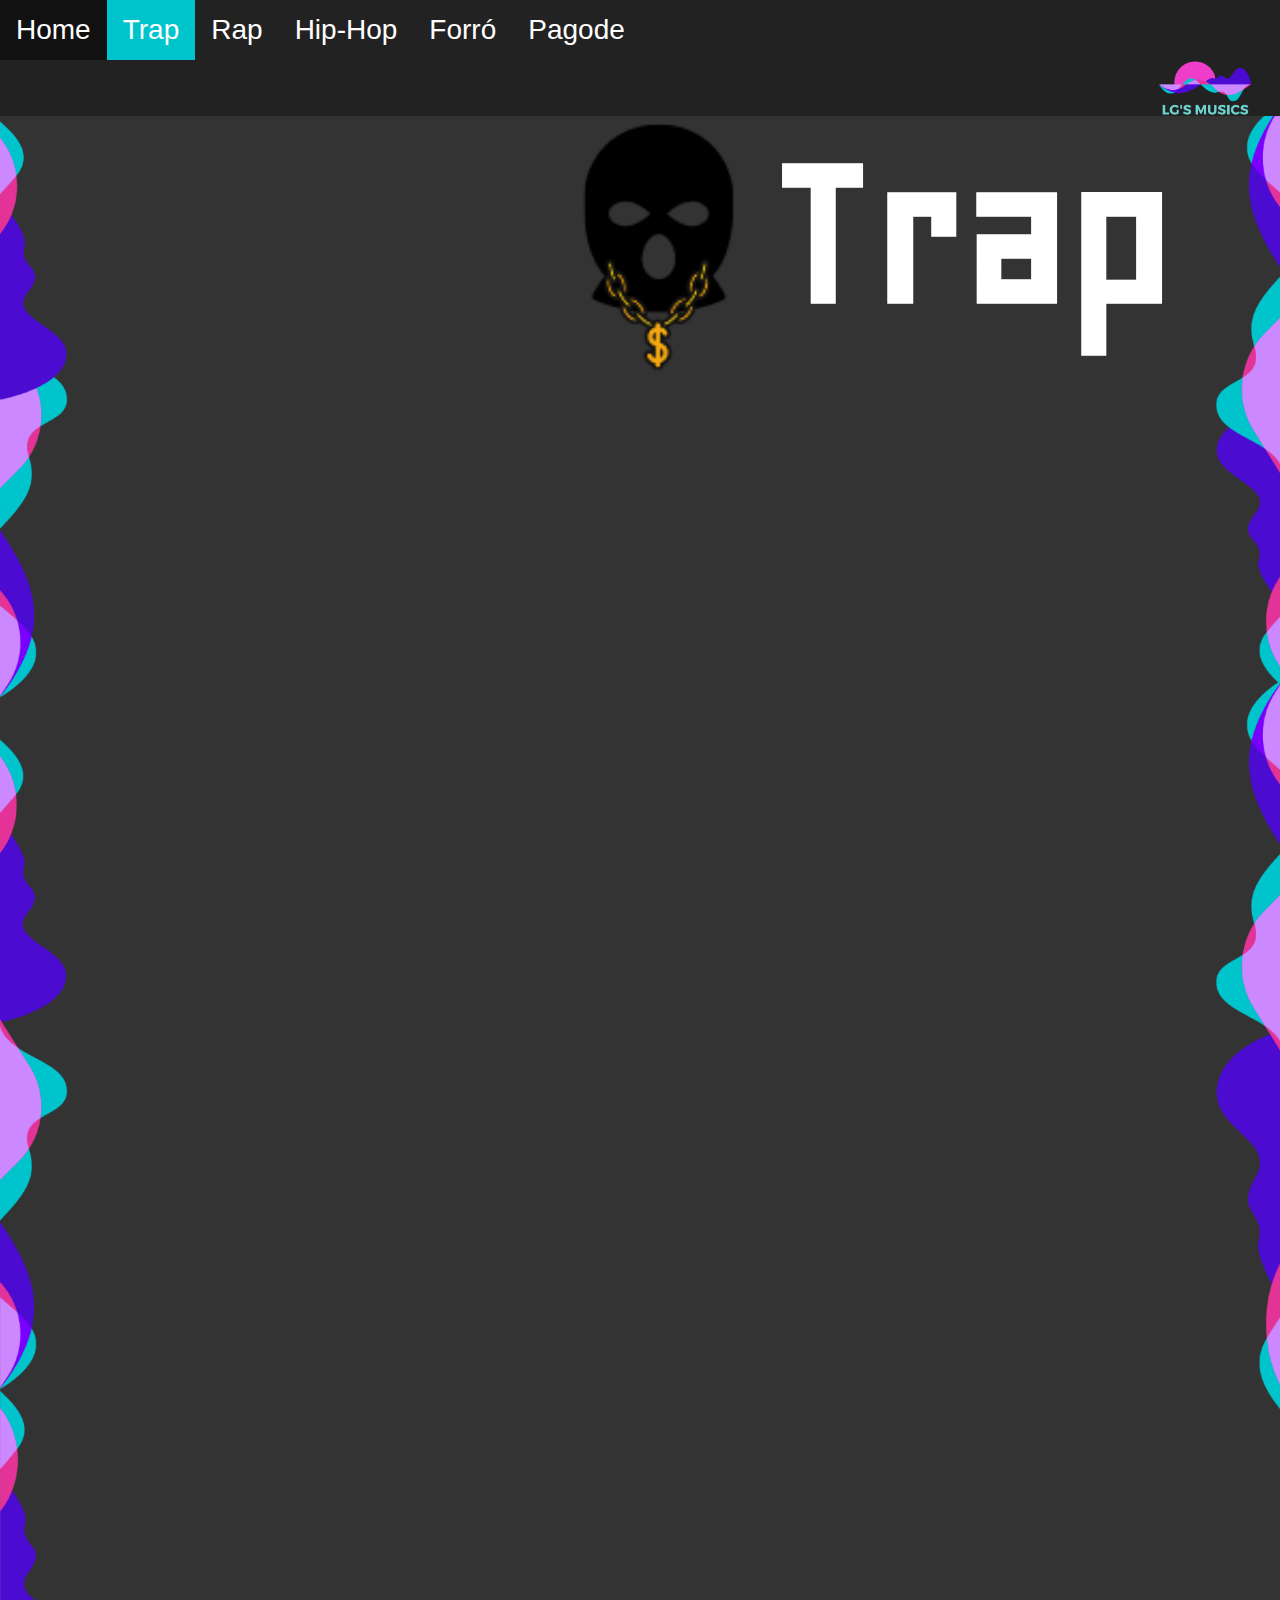
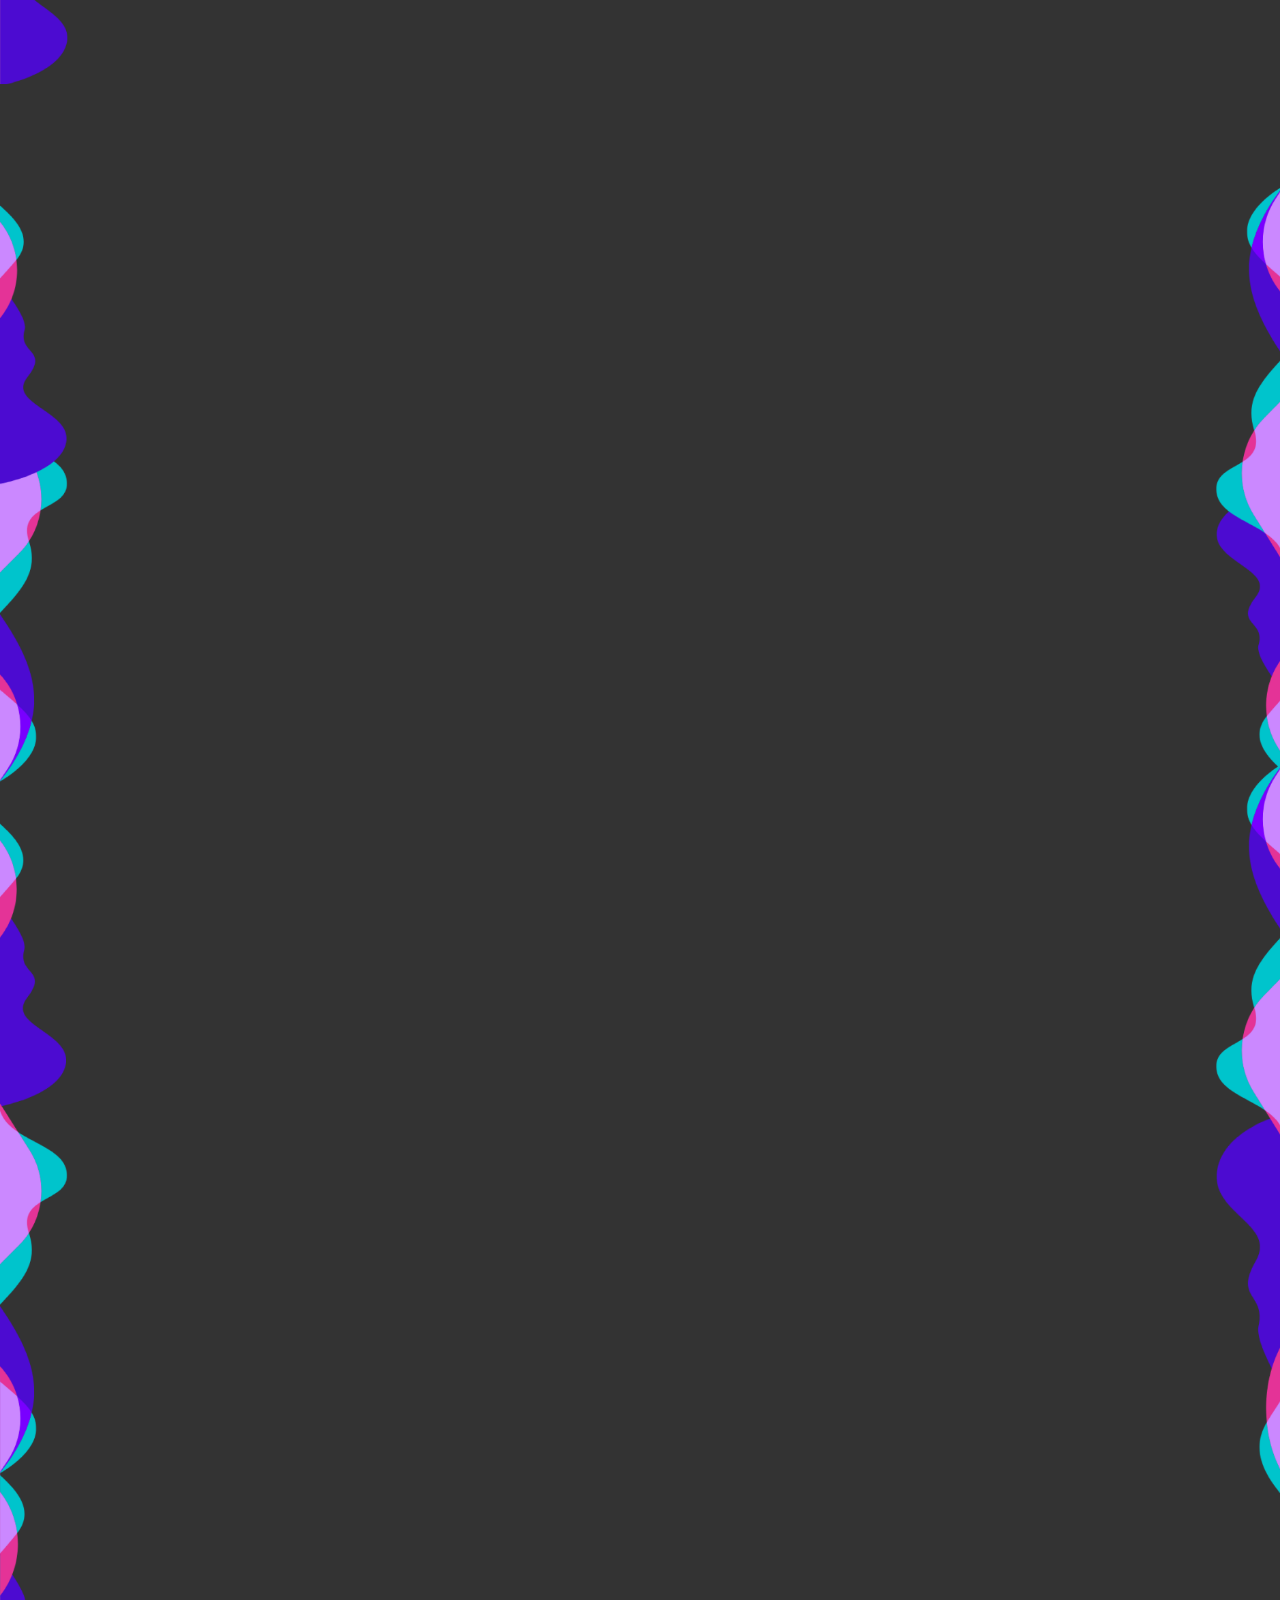
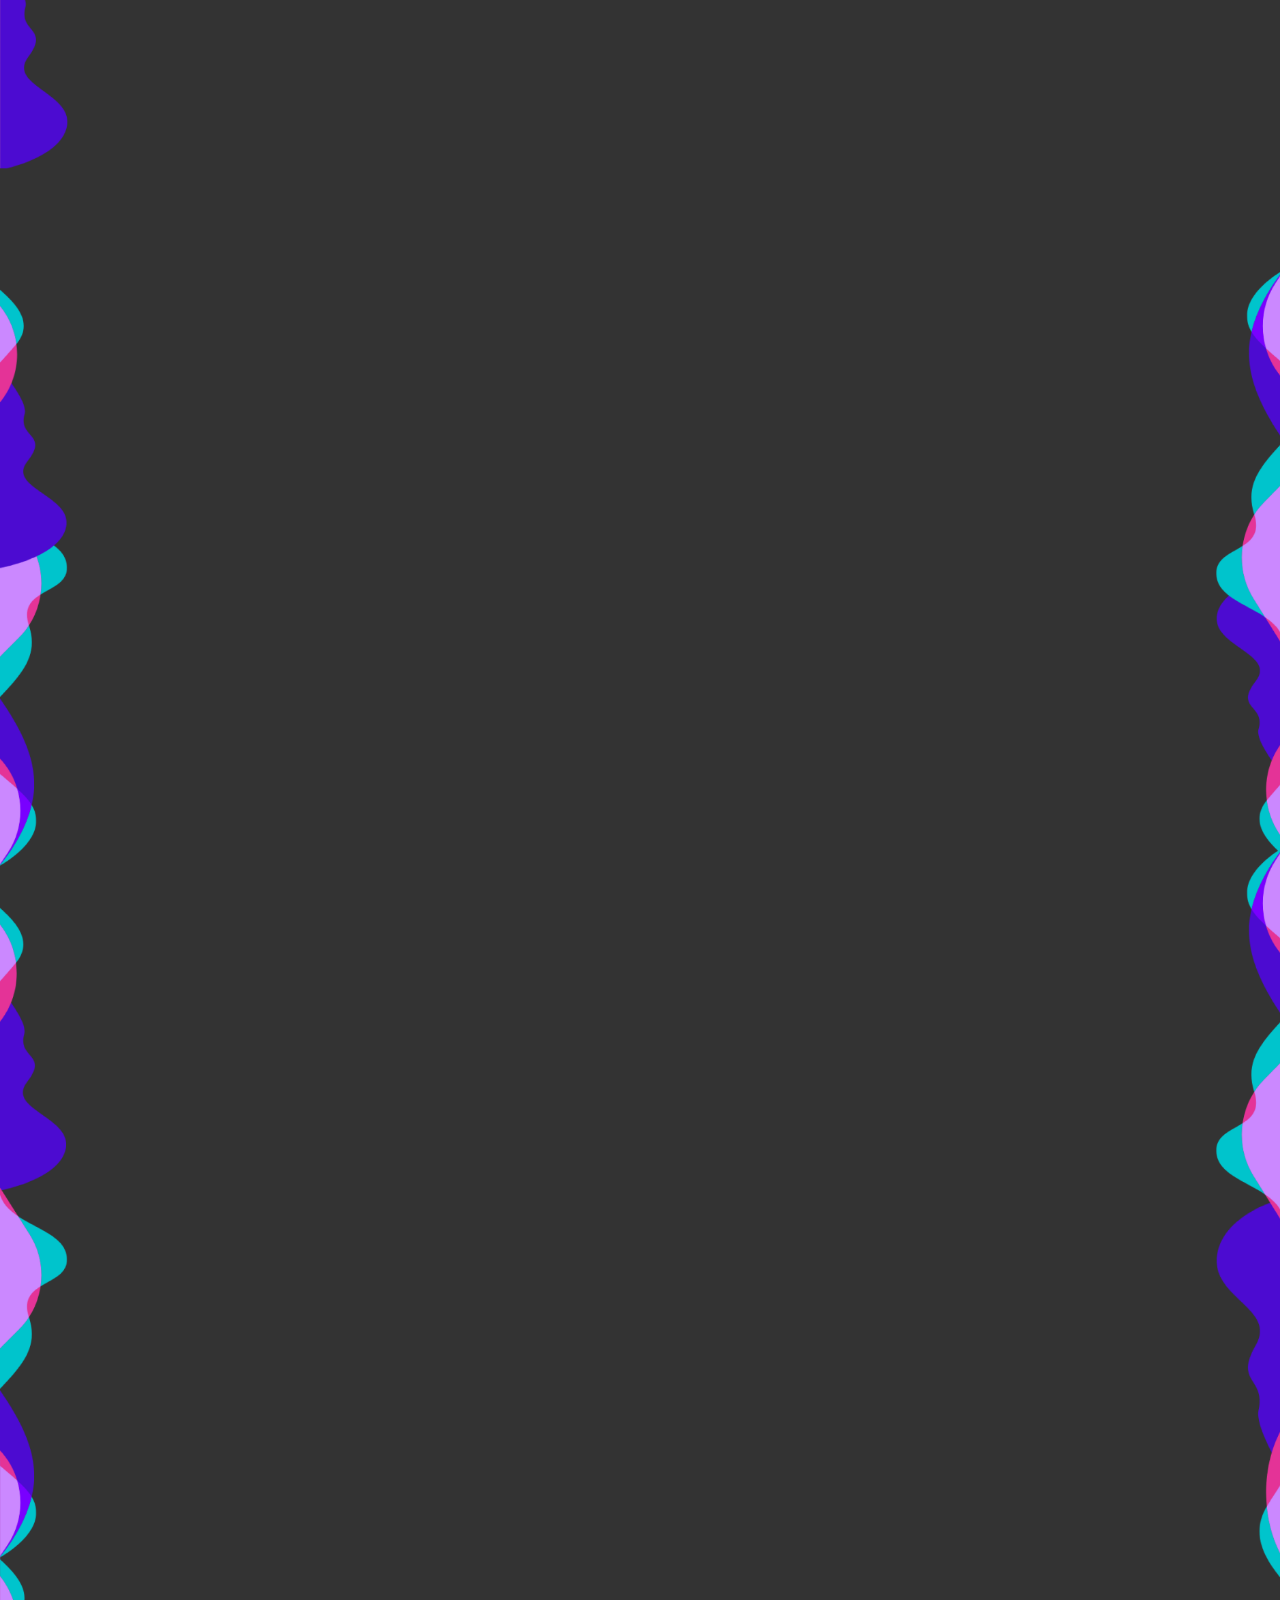
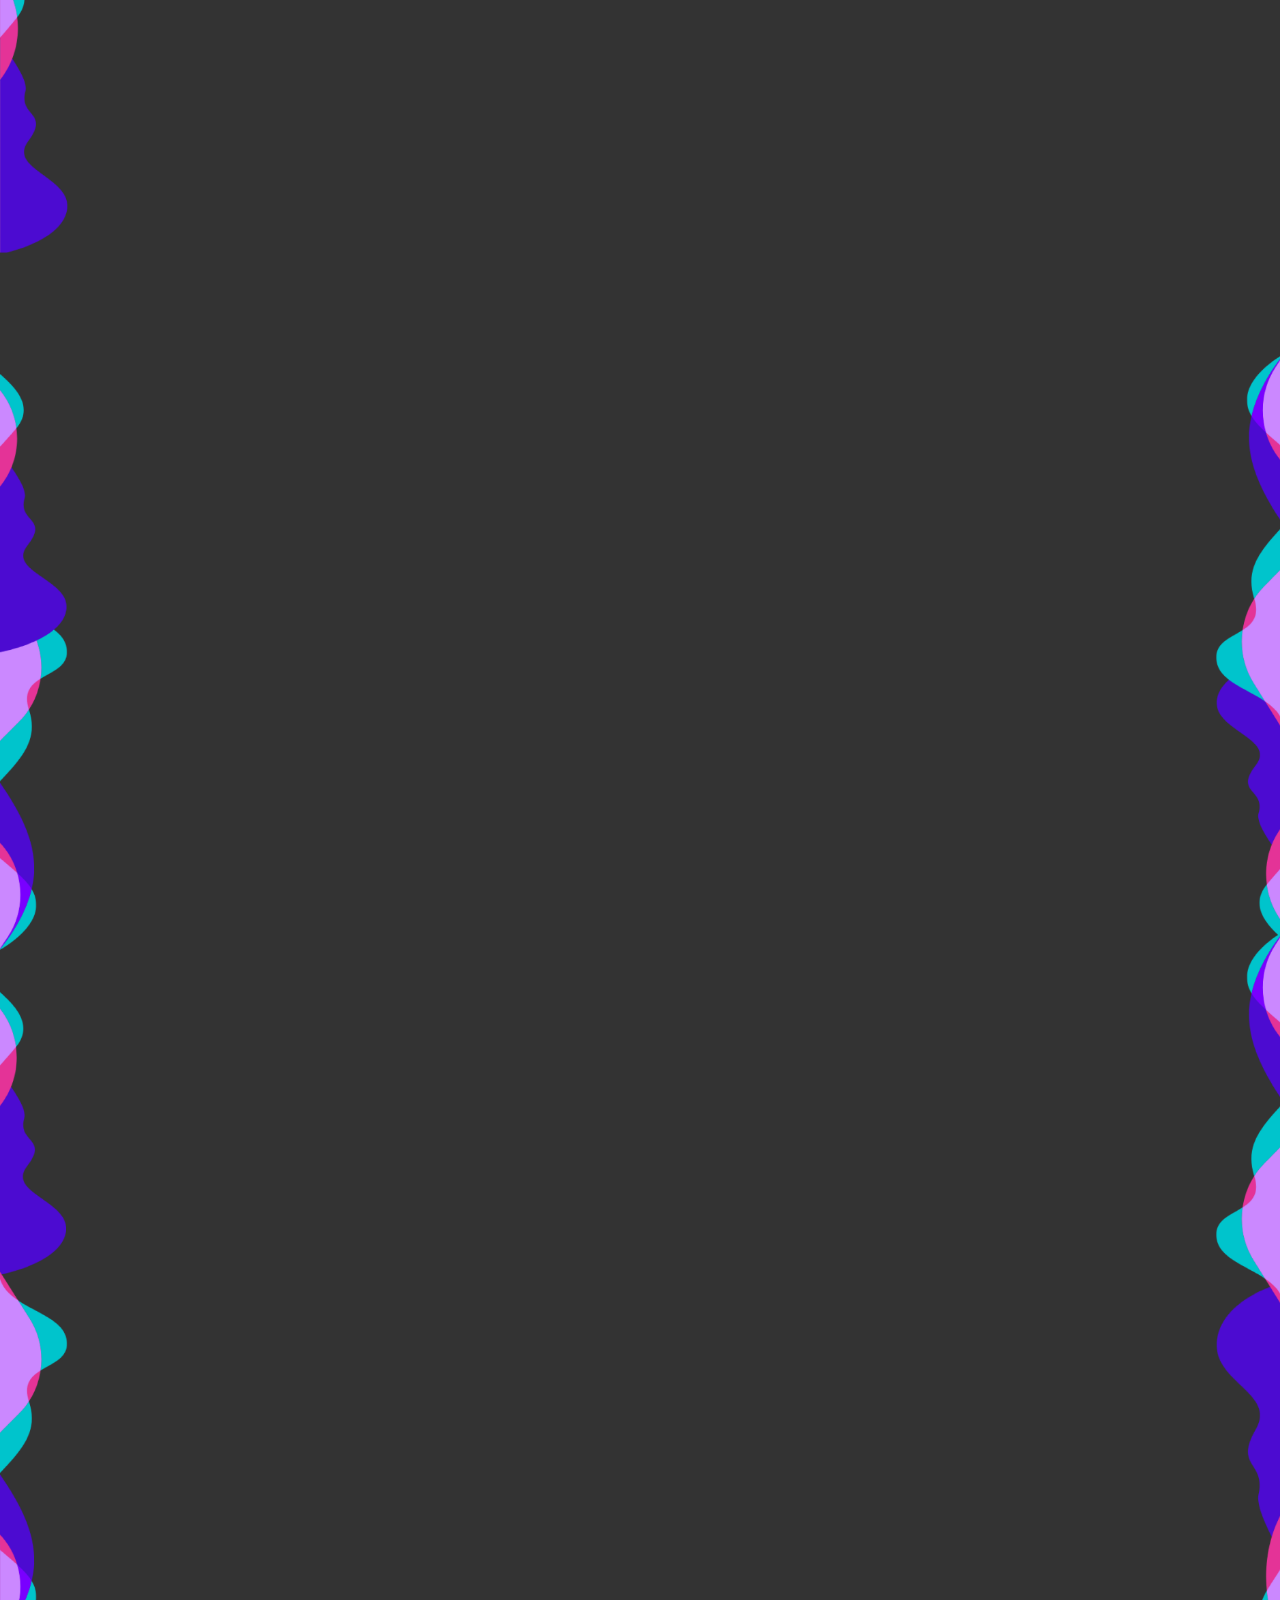
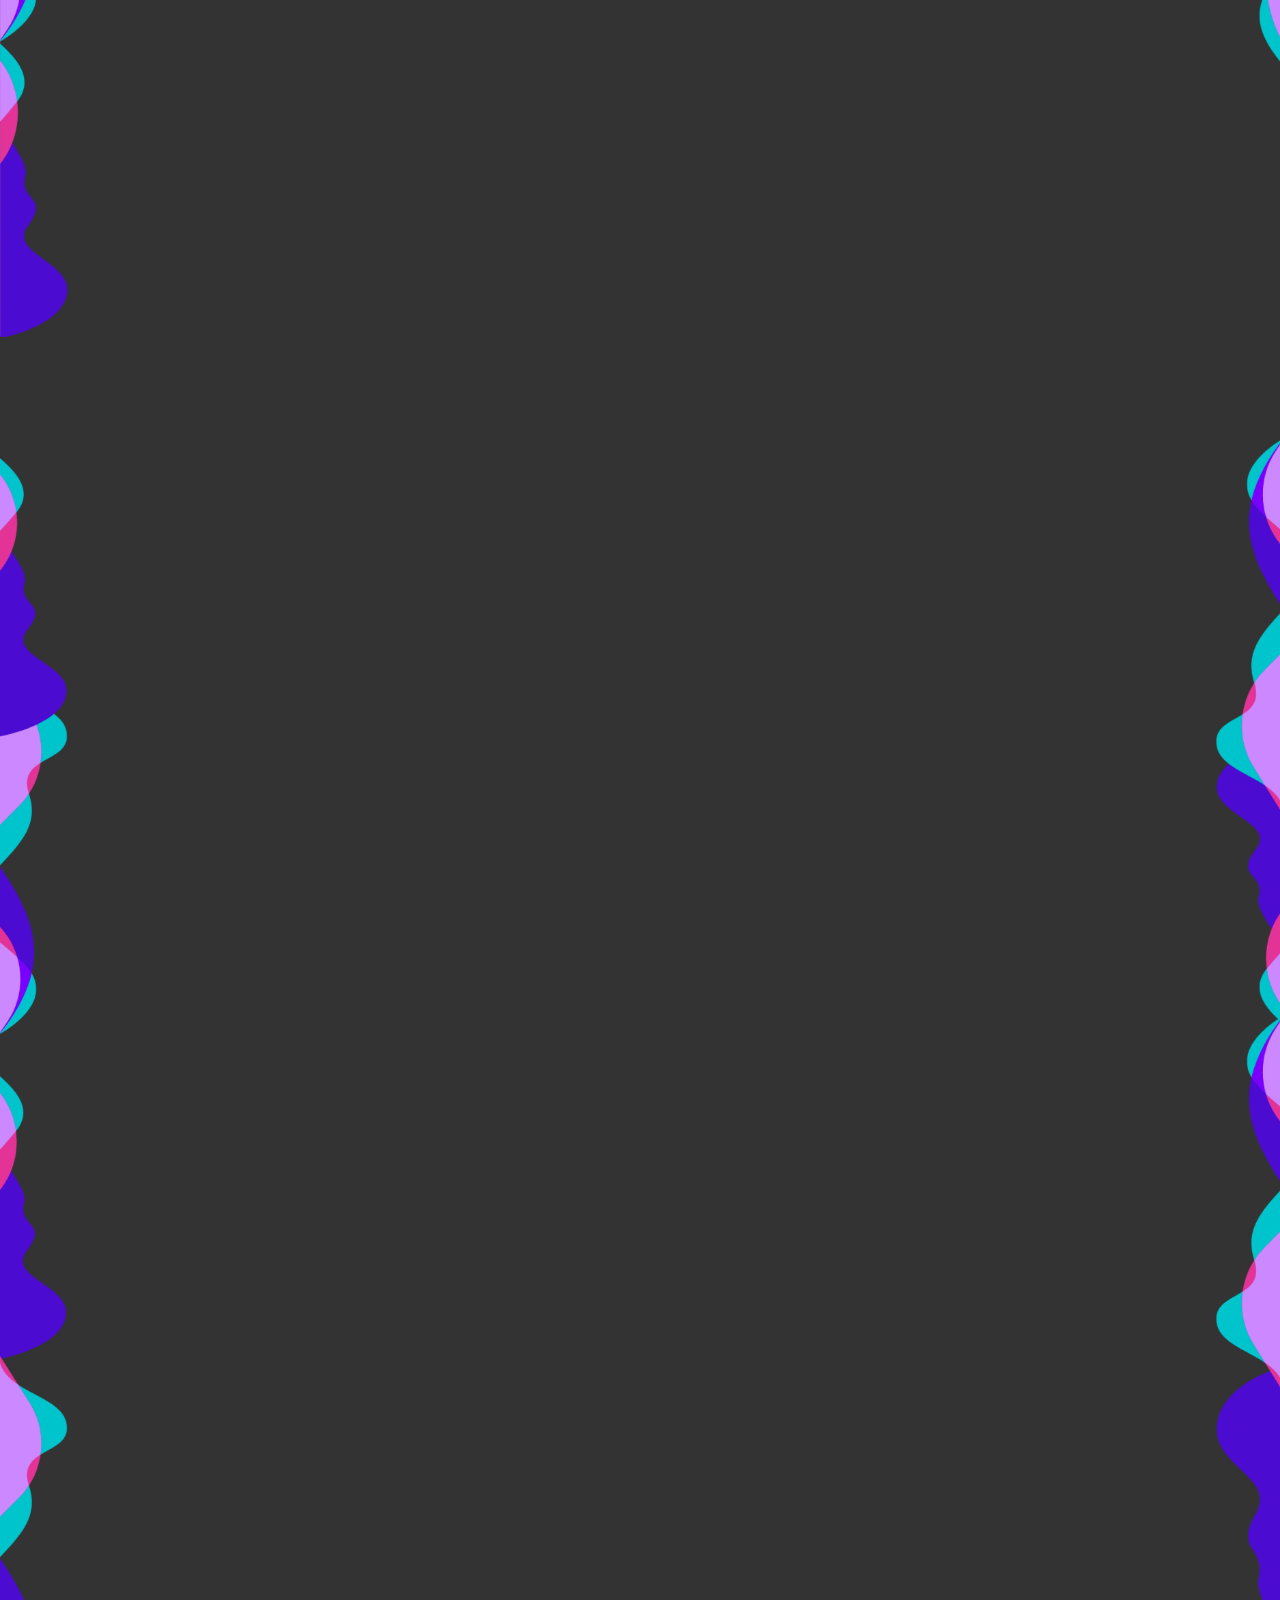
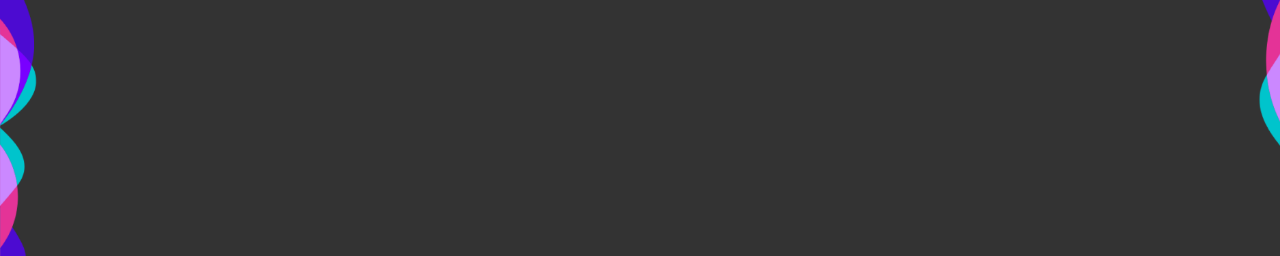
<file: Playlist/trap.html>
<!DOCTYPE html>
<html>

<head>
    <meta charset="UTF-8">
    <meta http-equiv="X-UA-Compatible" content="IE=edge">
    <meta name="viewport" content="width=device-width, initial-scale=1.0">
    <title>LG'S MUSICS</title>
    <link rel="shortcut icon" href="imagens/logo2.ico" type="image/x-icon">
    <link rel="stylesheet" href="trap.css" />


</head>





<body>
    <nav>
        <div class="navbar"><a href="index.html">Home</a>
            <a class="activate" href="trap.html">Trap</a>
            <a href="rap.html">Rap</a>
            <a href="hiphop.html">Hip-Hop</a>
            <a href="forró.html">Forró</a>
            <a href="pagode.html">Pagode</a>
            <img class="logo" src="imagens/logo.png" width="150px" />
        </div>
    </nav>
    <div class="texto1">
        <h3>
            Trap</h3>
    </div>
    <figure>
        <img class="bandit" src="imagens/trap.png" />
    </figure>
    <div class="faixas">
        <iframe style="border-radius:12px"
            src="https://open.spotify.com/embed/track/0cHflpV8SSGbE0NKaasEfT?utm_source=generator" width="70%"
            height="380" frameBorder="0" allowfullscreen=""
            allow="autoplay; clipboard-write; encrypted-media; fullscreen; picture-in-picture"></iframe>
        <iframe style="border-radius:12px"
            src="https://open.spotify.com/embed/track/63400Pm7x5Awe4NH82oRYe?utm_source=generator" width="70%"
            height="380" frameBorder="0" allowfullscreen=""
            allow="autoplay; clipboard-write; encrypted-media; fullscreen; picture-in-picture"></iframe>
        <iframe style="border-radius:12px"
            src="https://open.spotify.com/embed/track/6qR1DhILkxhbxivh8HUDaP?utm_source=generator" width="70%"
            height="380" frameBorder="0" allowfullscreen=""
            allow="autoplay; clipboard-write; encrypted-media; fullscreen; picture-in-picture"></iframe>
        <iframe style="border-radius:12px"
            src="https://open.spotify.com/embed/track/68qqVn5kHBv4zc45SDGLnh?utm_source=generator" width="70%"
            height="380" frameBorder="0" allowfullscreen=""
            allow="autoplay; clipboard-write; encrypted-media; fullscreen; picture-in-picture"></iframe>
        <iframe style="border-radius:12px"
            src="https://open.spotify.com/embed/track/6Vgn3IEUkWs3d6og029Gtm?utm_source=generator" width="70%"
            height="380" frameBorder="0" allowfullscreen=""
            allow="autoplay; clipboard-write; encrypted-media; fullscreen; picture-in-picture"></iframe>
        <iframe style="border-radius:12px"
            src="https://open.spotify.com/embed/track/1QjsRvdLEvUmKgCWh9cvd5?utm_source=generator" width="70%"
            height="380" frameBorder="0" allowfullscreen=""
            allow="autoplay; clipboard-write; encrypted-media; fullscreen; picture-in-picture"></iframe>
        <iframe style="border-radius:12px"
            src="https://open.spotify.com/embed/track/3QGxgNaqaFSpORp2OVLXHR?utm_source=generator" width="70%"
            height="380" frameBorder="0" allowfullscreen=""
            allow="autoplay; clipboard-write; encrypted-media; fullscreen; picture-in-picture"></iframe>
        <iframe style="border-radius:12px"
            src="https://open.spotify.com/embed/track/0yL7K9MzC20uBesZTPY81r?utm_source=generator" width="70%"
            height="380" frameBorder="0" allowfullscreen=""
            allow="autoplay; clipboard-write; encrypted-media; fullscreen; picture-in-picture"></iframe>
        <iframe style="border-radius:12px"
            src="https://open.spotify.com/embed/track/7cHfnWEkL5KqfLg03G7Gic?utm_source=generator" width="70%"
            height="380" frameBorder="0" allowfullscreen=""
            allow="autoplay; clipboard-write; encrypted-media; fullscreen; picture-in-picture"></iframe>
        <iframe style="border-radius:12px"
            src="https://open.spotify.com/embed/track/2AQJRDfQJbfgmTf5e62Czl?utm_source=generator" width="70%"
            height="380" frameBorder="0" allowfullscreen=""
            allow="autoplay; clipboard-write; encrypted-media; fullscreen; picture-in-picture"></iframe>
        <iframe style="border-radius:12px"
            src="https://open.spotify.com/embed/track/2c80HnIOPMmQQVQllQEWb5?utm_source=generator" width="70%"
            height="380" frameBorder="0" allowfullscreen=""
            allow="autoplay; clipboard-write; encrypted-media; fullscreen; picture-in-picture"></iframe>
        <iframe style="border-radius:12px"
            src="https://open.spotify.com/embed/track/7aZusA4cWXz3Wv9e9uhavz?utm_source=generator" width="70%"
            height="380" frameBorder="0" allowfullscreen=""
            allow="autoplay; clipboard-write; encrypted-media; fullscreen; picture-in-picture"></iframe>
        <iframe style="border-radius:12px"
            src="https://open.spotify.com/embed/track/0ByixslA2m1tDhBJTHv7Gw?utm_source=generator" width="70%"
            height="380" frameBorder="0" allowfullscreen=""
            allow="autoplay; clipboard-write; encrypted-media; fullscreen; picture-in-picture"></iframe>
        <iframe style="border-radius:12px"
            src="https://open.spotify.com/embed/track/0LZkDuucd7c8eAaj9S4RJR?utm_source=generator" width="70%"
            height="380" frameBorder="0" allowfullscreen=""
            allow="autoplay; clipboard-write; encrypted-media; fullscreen; picture-in-picture"></iframe>
        <iframe style="border-radius:12px"
            src="https://open.spotify.com/embed/track/5ZSCMCmUNxnRTDuYZxK3ah?utm_source=generator" width="70%"
            height="380" frameBorder="0" allowfullscreen=""
            allow="autoplay; clipboard-write; encrypted-media; fullscreen; picture-in-picture"></iframe>
        <iframe style="border-radius:12px"
            src="https://open.spotify.com/embed/track/7HGSUz1e0rtO89RNf5LFPp?utm_source=generator" width="70%"
            height="380" frameBorder="0" allowfullscreen=""
            allow="autoplay; clipboard-write; encrypted-media; fullscreen; picture-in-picture"></iframe>
        <iframe style="border-radius:12px"
            src="https://open.spotify.com/embed/track/76E9YSvgci2hPaNFy3XZu1?utm_source=generator" width="70%"
            height="380" frameBorder="0" allowfullscreen=""
            allow="autoplay; clipboard-write; encrypted-media; fullscreen; picture-in-picture"></iframe>
        <iframe style="border-radius:12px"
            src="https://open.spotify.com/embed/track/0NvVVP3Q0oSbfBUZ48vCHs?utm_source=generator" width="70%"
            height="380" frameBorder="0" allowfullscreen=""
            allow="autoplay; clipboard-write; encrypted-media; fullscreen; picture-in-picture"></iframe>
        <iframe style="border-radius:12px"
            src="https://open.spotify.com/embed/track/45T7K7sercGwxi5sU4wqAK?utm_source=generator" width="70%"
            height="380" frameBorder="0" allowfullscreen=""
            allow="autoplay; clipboard-write; encrypted-media; fullscreen; picture-in-picture"></iframe>
        <iframe style="border-radius:12px"
            src="https://open.spotify.com/embed/track/78j1GSIty1L44MSHPZPTFr?utm_source=generator" width="70%"
            height="380" frameBorder="0" allowfullscreen=""
            allow="autoplay; clipboard-write; encrypted-media; fullscreen; picture-in-picture"></iframe>

    </div>
</body>


<link rel="preconnect" href="https://fonts.googleapis.com">
<link rel="preconnect" href="https://fonts.gstatic.com" crossorigin>
<link href="https://fonts.googleapis.com/css2?family=Geo&display=swap" rel="stylesheet">
<link rel="preconnect" href="https://fonts.googleapis.com">
<link rel="preconnect" href="https://fonts.gstatic.com" crossorigin>
<link href="https://fonts.googleapis.com/css2?family=Roboto+Condensed:wght@300&display=swap" rel="stylesheet">
<link rel="preconnect" href="https://fonts.googleapis.com">
<link rel="preconnect" href="https://fonts.gstatic.com" crossorigin>
<link href="https://fonts.googleapis.com/css2?family=Archivo+Black&display=swap" rel="stylesheet">
<link rel="preconnect" href="https://fonts.googleapis.com">
<link rel="preconnect" href="https://fonts.gstatic.com" crossorigin>
<link href="https://fonts.googleapis.com/css2?family=Ranga&display=swap" rel="stylesheet">


</html>
</file>
<file: Playlist/styleindex.css>
.senha{
    height: 140px;
    border-radius: 10px;
    margin-top: 20px;
}

.eyez{
    height: 140px;
    border-radius: 10px;
    margin-top: 20px;
}

.god{
    border-radius: 10px;
    margin-top: 20px;
}

.vida{
    height: 140px;
    border-radius: 10px;
    margin-top: 20px;
}

.ridah{
    border-radius: 10px;
    margin-top: 20px;
}

.ilusao{
    border-radius: 10px;
    margin-top: 20px;
}

.modelz{
    border-radius: 10px;
    margin-top: 20px;
}

.peca{
    border-radius: 10px;
    margin-top: 20px;
}

.autotune{
    border-radius: 10px;
    margin-top: 20px;
}

.ret{
    border-radius: 10px;
}
figure{
    
    width: 40px;
    margin-top: 20px;
    margin-left: 180px;
    
}

.faixa10{
    margin-top: 80px;
    margin-bottom: 40px;
}
.faixa9{
    margin-top: 80px;
}
.faixa8{
    margin-top: 80px;
}
.faixa7{
    margin-top: 80px;
}
.faixa6{
    margin-top: 80px;
}
.faixa5{
    margin-top: 80px;
}
.faixa4{
    margin-top: 80px;
}
.faixa3{
    margin-top: 80px;
}
.faixa2{
    margin-top: 80px;
}
.faixas{
    width: 1300px;
    float: right;
    margin-top: 50px;
    margin-right: 100px;
}
.caixa a{
    text-decoration: none;
    color: white;
    text-align: center;
    justify-content: center;
}
.caixa:hover{
    transform: scale(1.07);
}
.caixa{
    
    font-family: 'Roboto Condensed';
    font-size: 30px;
    margin-top: 40px;
    color: white;
    background-color: #00C4CC;
    padding: 10px 5px 10px 5px;
    width: 150px;
    height: 35px;
    text-align: center;
    
    margin-left: 860px;
    border-radius: 8px;
    transition: 2.0s;
    
    
    
}
.texto3{
    color: white;
    font-family: 'Archivo Black';
    text-align: center;
    font-size: 40px;
    margin-top: 120px;


}
.texto2{
    color: white;
    text-align: center;
    margin-top: 9px;
    font-family: 'Roboto Condensed';
}

.texto1{
    font-family:'Geo';
    color: white;
    text-align: center;
    font-size: 100px;
    margin-top: 80px;
    letter-spacing: -3px;
}
html, body{
    height: 100%;
    margin: 0;
}


h3{
    margin-top: 40px;
}
.logo{
    float:right;
    margin-left: 900px;
    }
*{
    margin: 0px;
    }
:root{
    --cor0: #6DD4CF;
    --cor1: #00C4CC;
    --cor2: #333;
    --cor3: #101010;
    }
body{
    
    font-size: 28px;
    
    background-image: url(imagens/back.png);
    
    background-size:cover;
    
    
}
nav{
    list-style-type: none;
    padding: 0px;
    overflow: hidden;
    background-color: #222;
    position: sticky;
    top: 0;
    position: -webkit-sticky; /* Safari */

}

.navbar a:hover{
    
    background-color: #111;
    color: white;

}
.navbar a{
    font-family:'Trebuchet MS', 'Lucida Sans Unicode', 'Lucida Grande', 'Lucida Sans', Arial, sans-serif;
    float: left;
    color: white;
    text-align: center;
    padding: 14px 16px;
    text-decoration: none;
    display: block;
    }
    .activate{
        background-color: #00C4CC;
    }
</file>
<file: Playlist/styleforro.css>
.faixas{
    margin-top: 400px;
    text-align: center;
}

.forro{
    position: absolute;
width: 273.98px;
height: 273.98px;
left: 464px;
top: 101px;
}

.texto1{
position: absolute;
width: 1036.58px;
height: 210.69px;
left: 464px;
top: 133px;

font-family: 'Geo';
font-style: normal;
font-weight: 500;
font-size: 202.26px;
line-height: 101.2%;
/* or 205px */

text-align: center;
letter-spacing: -0.03em;

color: #FFFFFF;
}

html, body{
    height: 100%;
    margin: 0;
}

    .logo{
    float:right;
    margin-left: 900px;
    }
*{
    margin: 0px;
    }
:root{
    --cor0: #6DD4CF;
    --cor1: #00C4CC;
    --cor2: #333;
    --cor3: #101010;
    }
body{
    
    font-size: 28px;
    
    background-image: url(imagens/back.png);
    
    background-size:cover;
    
    
}
nav{
    list-style-type: none;
    padding: 0px;
    overflow: hidden;
    background-color: #222;
    position: sticky;
    top: 0;
    position: -webkit-sticky; /* Safari */

}

.navbar a:hover{
    
    background-color: #111;
    color: white;

}
.navbar a{
    font-family:'Trebuchet MS', 'Lucida Sans Unicode', 'Lucida Grande', 'Lucida Sans', Arial, sans-serif;
    float: left;
    color: white;
    text-align: center;
    padding: 14px 16px;
    text-decoration: none;
    display: block;
    }

    .activate{
        background-color: #00C4CC;
    }
</file>
<file: Playlist/stylehiphop.css>
.faixas{
    margin-top: 400px;
    text-align: center;

}

.hop{
    position: absolute;
width: 307px;
height: 307px;
left: 370px;
top: 81px;
}

.texto1{
position: absolute;
width: 1036.58px;
height: 210.69px;
left: 475px;
top: 129px;

font-family: 'Geo';
font-style: normal;
font-weight: 500;
font-size: 202.26px;
line-height: 101.2%;
/* or 205px */

text-align: center;
letter-spacing: -0.03em;

color: #FFFFFF;
}

html, body{
    height: 100%;
    margin: 0;
}

    .logo{
    float:right;
    margin-left: 900px;
    }
*{
    margin: 0px;
    }
:root{
    --cor0: #6DD4CF;
    --cor1: #00C4CC;
    --cor2: #333;
    --cor3: #101010;
    }
body{
    
    font-size: 28px;
    
    background-image: url(imagens/back.png);
    
    background-size:cover;
    
    
}
nav{
    list-style-type: none;
    padding: 0px;
    overflow: hidden;
    background-color: #222;
    position: sticky;
    top: 0;
    position: -webkit-sticky; /* Safari */

}

.navbar a:hover{
    
    background-color: #111;
    color: white;

}
.navbar a{
    font-family:'Trebuchet MS', 'Lucida Sans Unicode', 'Lucida Grande', 'Lucida Sans', Arial, sans-serif;
    float: left;
    color: white;
    text-align: center;
    padding: 14px 16px;
    text-decoration: none;
    display: block;
    }

    .activate{
        background-color: #00C4CC;
    }
</file>
<file: Playlist/stylepag2.css>
.top:hover{
    transform: scale(1.07);
}

.bandit:hover{
    transform: scale(1.07);
}

.rap1:hover{
    transform: scale(1.07);
}

.hip:hover{
    transform: scale(1.07);
}

.acordeon:hover{
    transform: scale(1.07);
}

.pandero:hover{
    transform: scale(1.07);
}

.texticon6{
    position: absolute;
width: 313.6px;
height: 54.1px;
left: 1293.4px;
top: 897.99px;

font-family: 'Ranga';
font-style: normal;
font-weight: 400;
font-size: 61.1397px;
line-height: 101.2%;
/* or 62px */

text-align: center;
letter-spacing: -0.03em;

color: #FFFFFF;

}

.texticon5{
    position: absolute;
width: 313.34px;
height: 63.69px;
left: 792.75px;
top: 897.99px;

font-family: 'Ranga';
font-style: normal;
font-weight: 400;
font-size: 61.1397px;
line-height: 101.2%;
/* or 62px */

text-align: center;
letter-spacing: -0.03em;

color: #FFFFFF;


}

.texticon4{
    position: absolute;
width: 313.34px;
height: 63.69px;
left: 271px;
top: 897.99px;

font-family: 'Ranga';
font-style: normal;
font-weight: 400;
font-size: 61.1397px;
line-height: 101.2%;
/* or 62px */

text-align: center;
letter-spacing: -0.03em;

color: #FFFFFF;

}

.texticon3{
    position: absolute;
width: 313.34px;
height: 63.69px;
left: 1293.4px;
top: 401.01px;

font-family: 'Ranga';
font-style: normal;
font-weight: 400;
font-size: 61.1397px;
line-height: 101.2%;
/* or 62px */

text-align: center;
letter-spacing: -0.03em;

color: #FFFFFF;

}

.texticon2{
    position: absolute;
width: 313.34px;
height: 63.69px;
left: 778.99px;
top: 401.01px;

font-family: 'Ranga';
font-style: normal;
font-weight: 400;
font-size: 61.1397px;
line-height: 101.2%;
/* or 62px */

text-align: center;
letter-spacing: -0.03em;

color: #FFFFFF;



}

.texticon1{
    position: absolute;
width: 313.34px;
height: 63.69px;
left: 279.25px;
top: 401.01px;

font-family: 'Ranga';
font-style: normal;
font-weight: 400;
font-size: 61.1397px;
line-height: 101.2%;
/* or 62px */

text-align: center;
letter-spacing: -0.03em;

color: #FFFFFF;

}

.top{
    position: absolute;
width: 273.98px;
height: 273.98px;
left: 1313.58px;
top: 600.9px;
transition: 2.0s;
}

.bandit{
    position: absolute;
width: 273.98px;
height: 273.98px;
left: 812.92px;
top: 600.9px;
transition: 2.0s;
}

.rap1{
    position: absolute;
width: 273.98px;
height: 273.98px;
left: 291.17px;
top: 600.9px;
transition: 2.0s;
}

.hip{
    position: absolute;
width: 273.98px;
height: 273.98px;
left: 1313.58px;
top: 114px;
transition: 2.0s;

}

.acordeon{
    position: absolute;
width: 273.98px;
height: 273.98px;
left: 812.92px;
top: 115.83px;
transition: 2.0s;

}

.pandero{
    position: absolute;
width: 219.08px;
height: 219.08px;
left: 318.68px;
top: 143.34px;
transition: 2.0s;

}



.texto1{
    font-family:'Geo';
    color: white;
    text-align: center;
    font-size: 100px;
    margin-top: 80px;
    letter-spacing: -3px;
}

html, body{
    height: 100%;
    margin: 0;
}

    .logo{
    float:right;
    margin-left: 900px;
    }
*{
    margin: 0px;
    }
:root{
    --cor0: #6DD4CF;
    --cor1: #00C4CC;
    --cor2: #333;
    --cor3: #101010;
    }
body{
    
    font-size: 28px;
    
    background-image: url(imagens/back.png);
    
    background-size:cover;
    
    
}
nav{
    list-style-type: none;
    padding: 0px;
    overflow: hidden;
    background-color: #222;
    position: sticky;
    top: 0;
    position: -webkit-sticky; /* Safari */
    transition: 2.0s;

}

.navbar a:hover{
    
    background-color: #111;
    color: white;

}
.navbar a{
    font-family:'Trebuchet MS', 'Lucida Sans Unicode', 'Lucida Grande', 'Lucida Sans', Arial, sans-serif;
    float: left;
    color: white;
    text-align: center;
    padding: 14px 16px;
    text-decoration: none;
    display: block;
    }
</file>
<file: Playlist/stylepagode.css>
.faixas{
    margin-top: 400px;
    text-align: center;

}

.pandero{
    position: absolute;
width: 281.66px;
height: 281.66px;
left: 374px;
top: 97px;
}

.texto1{
position: absolute;
width: 1036.58px;
height: 210.69px;
left: 464px;
top: 133px;

font-family: 'Geo';
font-style: normal;
font-weight: 500;
font-size: 202.26px;
line-height: 101.2%;
/* or 205px */

text-align: center;
letter-spacing: -0.03em;

color: #FFFFFF;

}

html, body{
    height: 100%;
    margin: 0;
}

    .logo{
    float:right;
    margin-left: 900px;
    }
*{
    margin: 0px;
    }
:root{
    --cor0: #6DD4CF;
    --cor1: #00C4CC;
    --cor2: #333;
    --cor3: #101010;
    }
body{
    
    font-size: 28px;
    
    background-image: url(imagens/back.png);
    
    background-size:cover;
    
    
}
nav{
    list-style-type: none;
    padding: 0px;
    overflow: hidden;
    background-color: #222;
    position: sticky;
    top: 0;
    position: -webkit-sticky; /* Safari */

}

.navbar a:hover{
    
    background-color: #111;
    color: white;

}
.navbar a{
    font-family:'Trebuchet MS', 'Lucida Sans Unicode', 'Lucida Grande', 'Lucida Sans', Arial, sans-serif;
    float: left;
    color: white;
    text-align: center;
    padding: 14px 16px;
    text-decoration: none;
    display: block;
    }

    .activate{
        background-color: #00C4CC;
    }
</file>
<file: Playlist/rap.css>
.faixas{
    margin-top: 400px;
    text-align: center;
}

.rap{
    position: absolute;
width: 273.98px;
height: 273.98px;
left: 501px;
top: 97px;

}

.texto1{
position: absolute;
width: 1036.58px;
height: 210.69px;
left: 421px;
top: 129px;

font-family: 'Geo';
font-style: normal;
font-weight: 500;
font-size: 202.26px;
line-height: 101.2%;
/* or 205px */

text-align: center;
letter-spacing: -0.03em;

color: #FFFFFF;
}

html, body{
    height: 100%;
    margin: 0;
}

    .logo{
    float:right;
    margin-left: 900px;
    }
*{
    margin: 0px;
    }
:root{
    --cor0: #6DD4CF;
    --cor1: #00C4CC;
    --cor2: #333;
    --cor3: #101010;
    }
body{
    
    font-size: 28px;
    
    background-image: url(imagens/back.png);
    
    background-size:cover;
    
    
}
nav{
    list-style-type: none;
    padding: 0px;
    overflow: hidden;
    background-color: #222;
    position: sticky;
    top: 0;
    position: -webkit-sticky; /* Safari */

}

.navbar a:hover{
    
    background-color: #111;
    color: white;

}
.navbar a{
    font-family:'Trebuchet MS', 'Lucida Sans Unicode', 'Lucida Grande', 'Lucida Sans', Arial, sans-serif;
    float: left;
    color: white;
    text-align: center;
    padding: 14px 16px;
    text-decoration: none;
    display: block;
    }

    .activate{
        background-color: #00C4CC;
    }
</file>
<file: Playlist/trap.css>
.faixas{
    margin-top: 400px;
    text-align: center;
}

.bandit{
    position: absolute;
width: 273.98px;
height: 273.98px;
left: 521px;
top: 97px;

}

.texto1{
position: absolute;
width: 1036.58px;
height: 210.69px;
left: 451px;
top: 129px;

font-family: 'Geo';
font-style: normal;
font-weight: 500;
font-size: 202.26px;
line-height: 101.2%;
/* or 205px */

text-align: center;
letter-spacing: -0.03em;

color: #FFFFFF;
}

html, body{
    height: 100%;
    margin: 0;
}

    .logo{
    float:right;
    margin-left: 900px;
    }
*{
    margin: 0px;
    }
:root{
    --cor0: #6DD4CF;
    --cor1: #00C4CC;
    --cor2: #333;
    --cor3: #101010;
    }
body{
    
    font-size: 28px;
    
    background-image: url(imagens/back.png);
    
    background-size:cover;
    
    
}
nav{
    list-style-type: none;
    padding: 0px;
    overflow: hidden;
    background-color: #222;
    position: sticky;
    top: 0;
    position: -webkit-sticky; /* Safari */

}

.navbar a:hover{
    
    background-color: #111;
    color: white;

}
.navbar a{
    font-family:'Trebuchet MS', 'Lucida Sans Unicode', 'Lucida Grande', 'Lucida Sans', Arial, sans-serif;
    float: left;
    color: white;
    text-align: center;
    padding: 14px 16px;
    text-decoration: none;
    display: block;
    }

    .activate{
        background-color: #00C4CC;
    }
</file>
